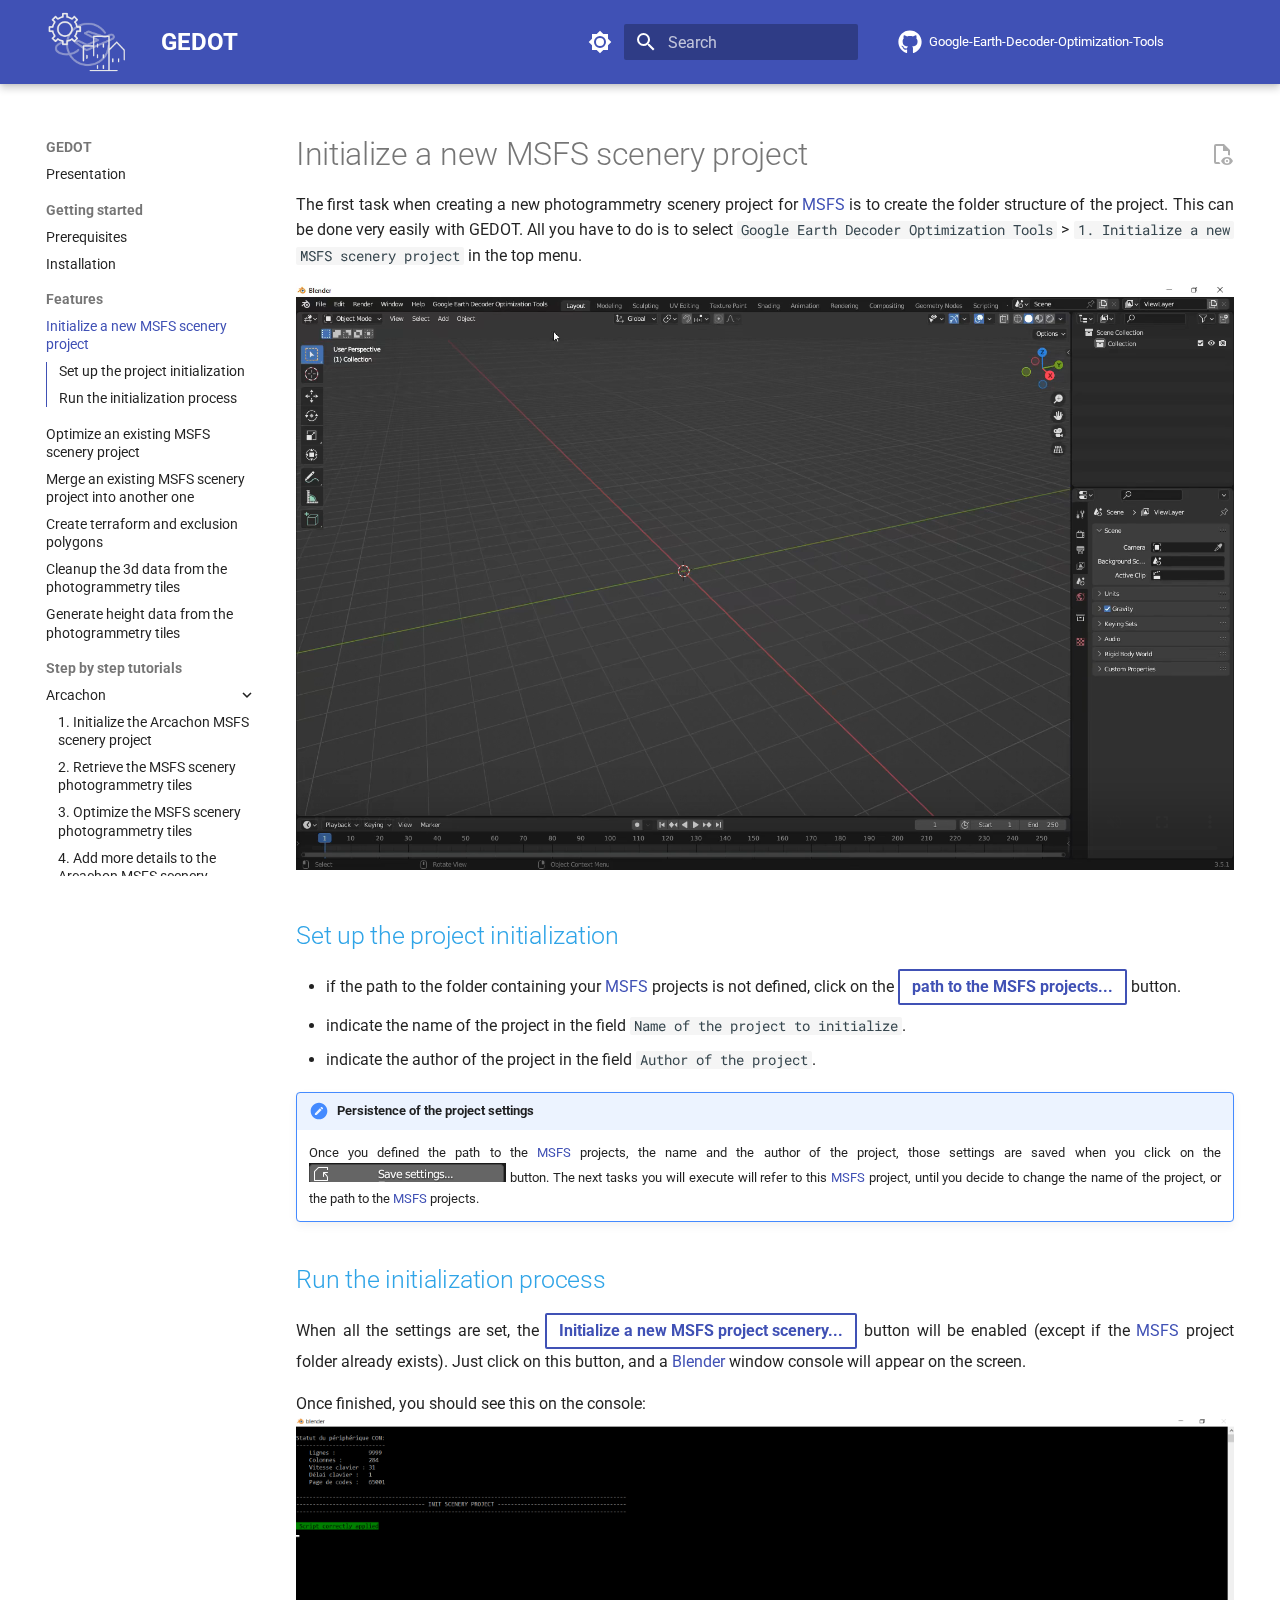
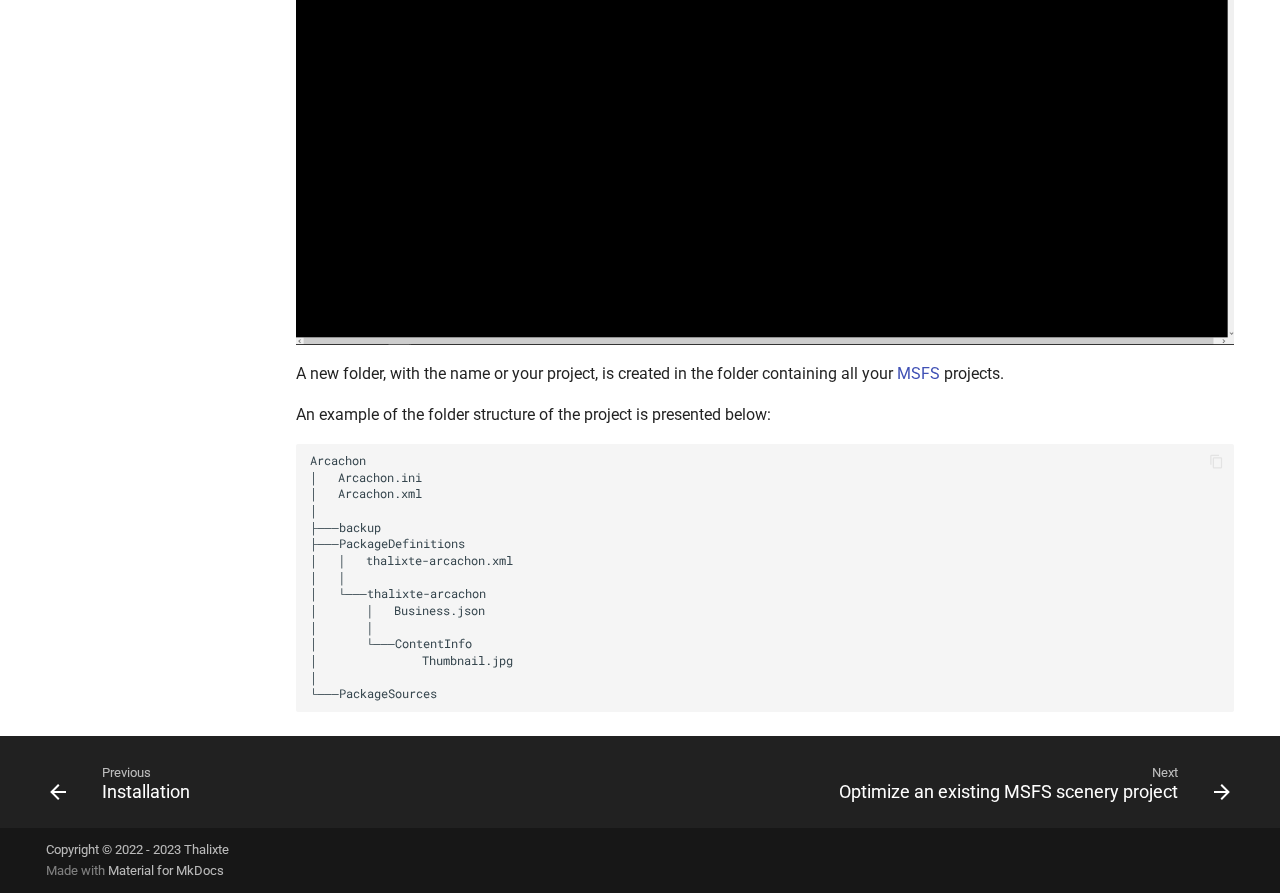
<file: features/initialize_scenery/index.html>
<!doctype html>
<html lang="en" class="no-js">
  <head>
    
      <meta charset="utf-8">
      <meta name="viewport" content="width=device-width,initial-scale=1">
      
      
      
      
        <link rel="prev" href="../../installation/installation/">
      
      
        <link rel="next" href="../optimize_scenery/">
      
      
      <link rel="icon" href="../../assets/favicon.png">
      <meta name="generator" content="mkdocs-1.6.0, mkdocs-material-9.5.25">
    
    
      
        <title>Initialize a new MSFS scenery project - GEDOT</title>
      
    
    
      <link rel="stylesheet" href="../../assets/stylesheets/main.6543a935.min.css">
      
        
        <link rel="stylesheet" href="../../assets/stylesheets/palette.06af60db.min.css">
      
      


    
    
      
    
    
      
        
        
        <link rel="preconnect" href="https://fonts.gstatic.com" crossorigin>
        <link rel="stylesheet" href="https://fonts.googleapis.com/css?family=Roboto:300,300i,400,400i,700,700i%7CRoboto+Mono:400,400i,700,700i&display=fallback">
        <style>:root{--md-text-font:"Roboto";--md-code-font:"Roboto Mono"}</style>
      
    
    
      <link rel="stylesheet" href="../../stylesheets/bootstrap.min.css">
    
      <link rel="stylesheet" href="../../stylesheets/extra.css">
    
    <script>__md_scope=new URL("../..",location),__md_hash=e=>[...e].reduce((e,_)=>(e<<5)-e+_.charCodeAt(0),0),__md_get=(e,_=localStorage,t=__md_scope)=>JSON.parse(_.getItem(t.pathname+"."+e)),__md_set=(e,_,t=localStorage,a=__md_scope)=>{try{t.setItem(a.pathname+"."+e,JSON.stringify(_))}catch(e){}}</script>
    
      

    
    
    
   <link href="../../assets/stylesheets/glightbox.min.css" rel="stylesheet"/><style>
    html.glightbox-open { overflow: initial; height: 100%; }
    .gslide-title { margin-top: 0px; user-select: text; }
    .gslide-desc { color: #666; user-select: text; }
    .gslide-image img { background: white; }
    .gscrollbar-fixer { padding-right: 15px; }
    .gdesc-inner { font-size: 0.75rem; }
    body[data-md-color-scheme="slate"] .gdesc-inner { background: var(--md-default-bg-color);}
    body[data-md-color-scheme="slate"] .gslide-title { color: var(--md-default-fg-color);}
    body[data-md-color-scheme="slate"] .gslide-desc { color: var(--md-default-fg-color);}</style> <script src="../../assets/javascripts/glightbox.min.js"></script></head>
  
  
    
    
      
    
    
    
    
    <body dir="ltr" data-md-color-scheme="default" data-md-color-primary="indigo" data-md-color-accent="indigo">
  
    
    <input class="md-toggle" data-md-toggle="drawer" type="checkbox" id="__drawer" autocomplete="off">
    <input class="md-toggle" data-md-toggle="search" type="checkbox" id="__search" autocomplete="off">
    <label class="md-overlay" for="__drawer"></label>
    <div data-md-component="skip">
      
        
        <a href="#initialize-a-new-msfs-scenery-project" class="md-skip">
          Skip to content
        </a>
      
    </div>
    <div data-md-component="announce">
      
    </div>
    
    
      

  

<header class="md-header md-header--shadow" data-md-component="header">
  <nav class="md-header__inner md-grid" aria-label="Header">
    <a href="../.." title="GEDOT" class="md-header__button md-logo" aria-label="GEDOT" data-md-component="logo">
      
  <img src="../../assets/images/logo.png" alt="logo">

    </a>
    <label class="md-header__button md-icon" for="__drawer">
      
      <svg xmlns="http://www.w3.org/2000/svg" viewBox="0 0 24 24"><path d="M3 6h18v2H3V6m0 5h18v2H3v-2m0 5h18v2H3v-2Z"/></svg>
    </label>
    <div class="md-header__title" data-md-component="header-title">
      <div class="md-header__ellipsis">
        <div class="md-header__topic">
          <span class="md-ellipsis">
            GEDOT
          </span>
        </div>
        <div class="md-header__topic" data-md-component="header-topic">
          <span class="md-ellipsis">
            
              Initialize a new MSFS scenery project
            
          </span>
        </div>
      </div>
    </div>
    
      
        <form class="md-header__option" data-md-component="palette">
  
    
    
    
    <input class="md-option" data-md-color-media="" data-md-color-scheme="default" data-md-color-primary="indigo" data-md-color-accent="indigo"  aria-label="Switch to dark mode"  type="radio" name="__palette" id="__palette_0">
    
      <label class="md-header__button md-icon" title="Switch to dark mode" for="__palette_1" hidden>
        <svg xmlns="http://www.w3.org/2000/svg" viewBox="0 0 24 24"><path d="M12 8a4 4 0 0 0-4 4 4 4 0 0 0 4 4 4 4 0 0 0 4-4 4 4 0 0 0-4-4m0 10a6 6 0 0 1-6-6 6 6 0 0 1 6-6 6 6 0 0 1 6 6 6 6 0 0 1-6 6m8-9.31V4h-4.69L12 .69 8.69 4H4v4.69L.69 12 4 15.31V20h4.69L12 23.31 15.31 20H20v-4.69L23.31 12 20 8.69Z"/></svg>
      </label>
    
  
    
    
    
    <input class="md-option" data-md-color-media="" data-md-color-scheme="slate" data-md-color-primary="blue-grey" data-md-color-accent="indigo"  aria-label="Switch to light mode"  type="radio" name="__palette" id="__palette_1">
    
      <label class="md-header__button md-icon" title="Switch to light mode" for="__palette_0" hidden>
        <svg xmlns="http://www.w3.org/2000/svg" viewBox="0 0 24 24"><path d="M12 18c-.89 0-1.74-.2-2.5-.55C11.56 16.5 13 14.42 13 12c0-2.42-1.44-4.5-3.5-5.45C10.26 6.2 11.11 6 12 6a6 6 0 0 1 6 6 6 6 0 0 1-6 6m8-9.31V4h-4.69L12 .69 8.69 4H4v4.69L.69 12 4 15.31V20h4.69L12 23.31 15.31 20H20v-4.69L23.31 12 20 8.69Z"/></svg>
      </label>
    
  
</form>
      
    
    
      <script>var media,input,key,value,palette=__md_get("__palette");if(palette&&palette.color){"(prefers-color-scheme)"===palette.color.media&&(media=matchMedia("(prefers-color-scheme: light)"),input=document.querySelector(media.matches?"[data-md-color-media='(prefers-color-scheme: light)']":"[data-md-color-media='(prefers-color-scheme: dark)']"),palette.color.media=input.getAttribute("data-md-color-media"),palette.color.scheme=input.getAttribute("data-md-color-scheme"),palette.color.primary=input.getAttribute("data-md-color-primary"),palette.color.accent=input.getAttribute("data-md-color-accent"));for([key,value]of Object.entries(palette.color))document.body.setAttribute("data-md-color-"+key,value)}</script>
    
    
    
      <label class="md-header__button md-icon" for="__search">
        
        <svg xmlns="http://www.w3.org/2000/svg" viewBox="0 0 24 24"><path d="M9.5 3A6.5 6.5 0 0 1 16 9.5c0 1.61-.59 3.09-1.56 4.23l.27.27h.79l5 5-1.5 1.5-5-5v-.79l-.27-.27A6.516 6.516 0 0 1 9.5 16 6.5 6.5 0 0 1 3 9.5 6.5 6.5 0 0 1 9.5 3m0 2C7 5 5 7 5 9.5S7 14 9.5 14 14 12 14 9.5 12 5 9.5 5Z"/></svg>
      </label>
      <div class="md-search" data-md-component="search" role="dialog">
  <label class="md-search__overlay" for="__search"></label>
  <div class="md-search__inner" role="search">
    <form class="md-search__form" name="search">
      <input type="text" class="md-search__input" name="query" aria-label="Search" placeholder="Search" autocapitalize="off" autocorrect="off" autocomplete="off" spellcheck="false" data-md-component="search-query" required>
      <label class="md-search__icon md-icon" for="__search">
        
        <svg xmlns="http://www.w3.org/2000/svg" viewBox="0 0 24 24"><path d="M9.5 3A6.5 6.5 0 0 1 16 9.5c0 1.61-.59 3.09-1.56 4.23l.27.27h.79l5 5-1.5 1.5-5-5v-.79l-.27-.27A6.516 6.516 0 0 1 9.5 16 6.5 6.5 0 0 1 3 9.5 6.5 6.5 0 0 1 9.5 3m0 2C7 5 5 7 5 9.5S7 14 9.5 14 14 12 14 9.5 12 5 9.5 5Z"/></svg>
        
        <svg xmlns="http://www.w3.org/2000/svg" viewBox="0 0 24 24"><path d="M20 11v2H8l5.5 5.5-1.42 1.42L4.16 12l7.92-7.92L13.5 5.5 8 11h12Z"/></svg>
      </label>
      <nav class="md-search__options" aria-label="Search">
        
          <a href="javascript:void(0)" class="md-search__icon md-icon" title="Share" aria-label="Share" data-clipboard data-clipboard-text="" data-md-component="search-share" tabindex="-1">
            
            <svg xmlns="http://www.w3.org/2000/svg" viewBox="0 0 24 24"><path d="M18 16.08c-.76 0-1.44.3-1.96.77L8.91 12.7c.05-.23.09-.46.09-.7 0-.24-.04-.47-.09-.7l7.05-4.11c.54.5 1.25.81 2.04.81a3 3 0 0 0 3-3 3 3 0 0 0-3-3 3 3 0 0 0-3 3c0 .24.04.47.09.7L8.04 9.81C7.5 9.31 6.79 9 6 9a3 3 0 0 0-3 3 3 3 0 0 0 3 3c.79 0 1.5-.31 2.04-.81l7.12 4.15c-.05.21-.08.43-.08.66 0 1.61 1.31 2.91 2.92 2.91 1.61 0 2.92-1.3 2.92-2.91A2.92 2.92 0 0 0 18 16.08Z"/></svg>
          </a>
        
        <button type="reset" class="md-search__icon md-icon" title="Clear" aria-label="Clear" tabindex="-1">
          
          <svg xmlns="http://www.w3.org/2000/svg" viewBox="0 0 24 24"><path d="M19 6.41 17.59 5 12 10.59 6.41 5 5 6.41 10.59 12 5 17.59 6.41 19 12 13.41 17.59 19 19 17.59 13.41 12 19 6.41Z"/></svg>
        </button>
      </nav>
      
        <div class="md-search__suggest" data-md-component="search-suggest"></div>
      
    </form>
    <div class="md-search__output">
      <div class="md-search__scrollwrap" data-md-scrollfix>
        <div class="md-search-result" data-md-component="search-result">
          <div class="md-search-result__meta">
            Initializing search
          </div>
          <ol class="md-search-result__list" role="presentation"></ol>
        </div>
      </div>
    </div>
  </div>
</div>
    
    
      <div class="md-header__source">
        <a href="https://github.com/Thalixte/Google-Earth-Decoder-Optimization-Tools" title="Go to repository" class="md-source" data-md-component="source">
  <div class="md-source__icon md-icon">
    
    <svg xmlns="http://www.w3.org/2000/svg" viewBox="0 0 496 512"><!--! Font Awesome Free 6.5.2 by @fontawesome - https://fontawesome.com License - https://fontawesome.com/license/free (Icons: CC BY 4.0, Fonts: SIL OFL 1.1, Code: MIT License) Copyright 2024 Fonticons, Inc.--><path d="M165.9 397.4c0 2-2.3 3.6-5.2 3.6-3.3.3-5.6-1.3-5.6-3.6 0-2 2.3-3.6 5.2-3.6 3-.3 5.6 1.3 5.6 3.6zm-31.1-4.5c-.7 2 1.3 4.3 4.3 4.9 2.6 1 5.6 0 6.2-2s-1.3-4.3-4.3-5.2c-2.6-.7-5.5.3-6.2 2.3zm44.2-1.7c-2.9.7-4.9 2.6-4.6 4.9.3 2 2.9 3.3 5.9 2.6 2.9-.7 4.9-2.6 4.6-4.6-.3-1.9-3-3.2-5.9-2.9zM244.8 8C106.1 8 0 113.3 0 252c0 110.9 69.8 205.8 169.5 239.2 12.8 2.3 17.3-5.6 17.3-12.1 0-6.2-.3-40.4-.3-61.4 0 0-70 15-84.7-29.8 0 0-11.4-29.1-27.8-36.6 0 0-22.9-15.7 1.6-15.4 0 0 24.9 2 38.6 25.8 21.9 38.6 58.6 27.5 72.9 20.9 2.3-16 8.8-27.1 16-33.7-55.9-6.2-112.3-14.3-112.3-110.5 0-27.5 7.6-41.3 23.6-58.9-2.6-6.5-11.1-33.3 2.6-67.9 20.9-6.5 69 27 69 27 20-5.6 41.5-8.5 62.8-8.5s42.8 2.9 62.8 8.5c0 0 48.1-33.6 69-27 13.7 34.7 5.2 61.4 2.6 67.9 16 17.7 25.8 31.5 25.8 58.9 0 96.5-58.9 104.2-114.8 110.5 9.2 7.9 17 22.9 17 46.4 0 33.7-.3 75.4-.3 83.6 0 6.5 4.6 14.4 17.3 12.1C428.2 457.8 496 362.9 496 252 496 113.3 383.5 8 244.8 8zM97.2 352.9c-1.3 1-1 3.3.7 5.2 1.6 1.6 3.9 2.3 5.2 1 1.3-1 1-3.3-.7-5.2-1.6-1.6-3.9-2.3-5.2-1zm-10.8-8.1c-.7 1.3.3 2.9 2.3 3.9 1.6 1 3.6.7 4.3-.7.7-1.3-.3-2.9-2.3-3.9-2-.6-3.6-.3-4.3.7zm32.4 35.6c-1.6 1.3-1 4.3 1.3 6.2 2.3 2.3 5.2 2.6 6.5 1 1.3-1.3.7-4.3-1.3-6.2-2.2-2.3-5.2-2.6-6.5-1zm-11.4-14.7c-1.6 1-1.6 3.6 0 5.9 1.6 2.3 4.3 3.3 5.6 2.3 1.6-1.3 1.6-3.9 0-6.2-1.4-2.3-4-3.3-5.6-2z"/></svg>
  </div>
  <div class="md-source__repository">
    Google-Earth-Decoder-Optimization-Tools
  </div>
</a>
      </div>
    
  </nav>
  
</header>
    
    <div class="md-container" data-md-component="container">
      
      
        
          
        
      
      <main class="md-main" data-md-component="main">
        <div class="md-main__inner md-grid">
          
            
              
              <div class="md-sidebar md-sidebar--primary" data-md-component="sidebar" data-md-type="navigation" >
                <div class="md-sidebar__scrollwrap">
                  <div class="md-sidebar__inner">
                    



  

<nav class="md-nav md-nav--primary md-nav--integrated" aria-label="Navigation" data-md-level="0">
  <label class="md-nav__title" for="__drawer">
    <a href="../.." title="GEDOT" class="md-nav__button md-logo" aria-label="GEDOT" data-md-component="logo">
      
  <img src="../../assets/images/logo.png" alt="logo">

    </a>
    GEDOT
  </label>
  
    <div class="md-nav__source">
      <a href="https://github.com/Thalixte/Google-Earth-Decoder-Optimization-Tools" title="Go to repository" class="md-source" data-md-component="source">
  <div class="md-source__icon md-icon">
    
    <svg xmlns="http://www.w3.org/2000/svg" viewBox="0 0 496 512"><!--! Font Awesome Free 6.5.2 by @fontawesome - https://fontawesome.com License - https://fontawesome.com/license/free (Icons: CC BY 4.0, Fonts: SIL OFL 1.1, Code: MIT License) Copyright 2024 Fonticons, Inc.--><path d="M165.9 397.4c0 2-2.3 3.6-5.2 3.6-3.3.3-5.6-1.3-5.6-3.6 0-2 2.3-3.6 5.2-3.6 3-.3 5.6 1.3 5.6 3.6zm-31.1-4.5c-.7 2 1.3 4.3 4.3 4.9 2.6 1 5.6 0 6.2-2s-1.3-4.3-4.3-5.2c-2.6-.7-5.5.3-6.2 2.3zm44.2-1.7c-2.9.7-4.9 2.6-4.6 4.9.3 2 2.9 3.3 5.9 2.6 2.9-.7 4.9-2.6 4.6-4.6-.3-1.9-3-3.2-5.9-2.9zM244.8 8C106.1 8 0 113.3 0 252c0 110.9 69.8 205.8 169.5 239.2 12.8 2.3 17.3-5.6 17.3-12.1 0-6.2-.3-40.4-.3-61.4 0 0-70 15-84.7-29.8 0 0-11.4-29.1-27.8-36.6 0 0-22.9-15.7 1.6-15.4 0 0 24.9 2 38.6 25.8 21.9 38.6 58.6 27.5 72.9 20.9 2.3-16 8.8-27.1 16-33.7-55.9-6.2-112.3-14.3-112.3-110.5 0-27.5 7.6-41.3 23.6-58.9-2.6-6.5-11.1-33.3 2.6-67.9 20.9-6.5 69 27 69 27 20-5.6 41.5-8.5 62.8-8.5s42.8 2.9 62.8 8.5c0 0 48.1-33.6 69-27 13.7 34.7 5.2 61.4 2.6 67.9 16 17.7 25.8 31.5 25.8 58.9 0 96.5-58.9 104.2-114.8 110.5 9.2 7.9 17 22.9 17 46.4 0 33.7-.3 75.4-.3 83.6 0 6.5 4.6 14.4 17.3 12.1C428.2 457.8 496 362.9 496 252 496 113.3 383.5 8 244.8 8zM97.2 352.9c-1.3 1-1 3.3.7 5.2 1.6 1.6 3.9 2.3 5.2 1 1.3-1 1-3.3-.7-5.2-1.6-1.6-3.9-2.3-5.2-1zm-10.8-8.1c-.7 1.3.3 2.9 2.3 3.9 1.6 1 3.6.7 4.3-.7.7-1.3-.3-2.9-2.3-3.9-2-.6-3.6-.3-4.3.7zm32.4 35.6c-1.6 1.3-1 4.3 1.3 6.2 2.3 2.3 5.2 2.6 6.5 1 1.3-1.3.7-4.3-1.3-6.2-2.2-2.3-5.2-2.6-6.5-1zm-11.4-14.7c-1.6 1-1.6 3.6 0 5.9 1.6 2.3 4.3 3.3 5.6 2.3 1.6-1.3 1.6-3.9 0-6.2-1.4-2.3-4-3.3-5.6-2z"/></svg>
  </div>
  <div class="md-source__repository">
    Google-Earth-Decoder-Optimization-Tools
  </div>
</a>
    </div>
  
  <ul class="md-nav__list" data-md-scrollfix>
    
      
      
  
  
  
  
    <li class="md-nav__item">
      <a href="../.." class="md-nav__link">
        
  
  <span class="md-ellipsis">
    Presentation
  </span>
  

      </a>
    </li>
  

    
      
      
  
  
  
  
    
    
      
        
      
        
      
    
    
      
        
        
      
    
    
    <li class="md-nav__item md-nav__item--section md-nav__item--nested">
      
        
        
          
        
        <input class="md-nav__toggle md-toggle md-toggle--indeterminate" type="checkbox" id="__nav_2" >
        
          
          <label class="md-nav__link" for="__nav_2" id="__nav_2_label" tabindex="">
            
  
  <span class="md-ellipsis">
    Getting started
  </span>
  

            <span class="md-nav__icon md-icon"></span>
          </label>
        
        <nav class="md-nav" data-md-level="1" aria-labelledby="__nav_2_label" aria-expanded="false">
          <label class="md-nav__title" for="__nav_2">
            <span class="md-nav__icon md-icon"></span>
            Getting started
          </label>
          <ul class="md-nav__list" data-md-scrollfix>
            
              
                
  
  
  
  
    <li class="md-nav__item">
      <a href="../../installation/prerequisites/" class="md-nav__link">
        
  
  <span class="md-ellipsis">
    Prerequisites
  </span>
  

      </a>
    </li>
  

              
            
              
                
  
  
  
  
    <li class="md-nav__item">
      <a href="../../installation/installation/" class="md-nav__link">
        
  
  <span class="md-ellipsis">
    Installation
  </span>
  

      </a>
    </li>
  

              
            
          </ul>
        </nav>
      
    </li>
  

    
      
      
  
  
    
  
  
  
    
    
      
        
      
        
      
        
      
        
      
        
      
        
      
    
    
      
        
        
      
    
    
    <li class="md-nav__item md-nav__item--active md-nav__item--section md-nav__item--nested">
      
        
        
        <input class="md-nav__toggle md-toggle " type="checkbox" id="__nav_3" checked>
        
          
          <label class="md-nav__link" for="__nav_3" id="__nav_3_label" tabindex="">
            
  
  <span class="md-ellipsis">
    Features
  </span>
  

            <span class="md-nav__icon md-icon"></span>
          </label>
        
        <nav class="md-nav" data-md-level="1" aria-labelledby="__nav_3_label" aria-expanded="true">
          <label class="md-nav__title" for="__nav_3">
            <span class="md-nav__icon md-icon"></span>
            Features
          </label>
          <ul class="md-nav__list" data-md-scrollfix>
            
              
                
  
  
    
  
  
  
    <li class="md-nav__item md-nav__item--active">
      
      <input class="md-nav__toggle md-toggle" type="checkbox" id="__toc">
      
      
        
      
      
        <label class="md-nav__link md-nav__link--active" for="__toc">
          
  
  <span class="md-ellipsis">
    Initialize a new MSFS scenery project
  </span>
  

          <span class="md-nav__icon md-icon"></span>
        </label>
      
      <a href="./" class="md-nav__link md-nav__link--active">
        
  
  <span class="md-ellipsis">
    Initialize a new MSFS scenery project
  </span>
  

      </a>
      
        

<nav class="md-nav md-nav--secondary" aria-label="Table of contents">
  
  
  
    
  
  
    <label class="md-nav__title" for="__toc">
      <span class="md-nav__icon md-icon"></span>
      Table of contents
    </label>
    <ul class="md-nav__list" data-md-component="toc" data-md-scrollfix>
      
        <li class="md-nav__item">
  <a href="#set-up-the-project-initialization" class="md-nav__link">
    <span class="md-ellipsis">
      Set up the project initialization
    </span>
  </a>
  
</li>
      
        <li class="md-nav__item">
  <a href="#run-the-initialization-process" class="md-nav__link">
    <span class="md-ellipsis">
      Run the initialization process
    </span>
  </a>
  
</li>
      
    </ul>
  
</nav>
      
    </li>
  

              
            
              
                
  
  
  
  
    <li class="md-nav__item">
      <a href="../optimize_scenery/" class="md-nav__link">
        
  
  <span class="md-ellipsis">
    Optimize an existing MSFS scenery project
  </span>
  

      </a>
    </li>
  

              
            
              
                
  
  
  
  
    <li class="md-nav__item">
      <a href="../merge_sceneries/" class="md-nav__link">
        
  
  <span class="md-ellipsis">
    Merge an existing MSFS scenery project into another one
  </span>
  

      </a>
    </li>
  

              
            
              
                
  
  
  
  
    <li class="md-nav__item">
      <a href="../create_terraform_and_exclusion_polygons/" class="md-nav__link">
        
  
  <span class="md-ellipsis">
    Create terraform and exclusion polygons
  </span>
  

      </a>
    </li>
  

              
            
              
                
  
  
  
  
    <li class="md-nav__item">
      <a href="../cleanup_3d_data_from_the_photogrammetry_tiles/" class="md-nav__link">
        
  
  <span class="md-ellipsis">
    Cleanup the 3d data from the photogrammetry tiles
  </span>
  

      </a>
    </li>
  

              
            
              
                
  
  
  
  
    <li class="md-nav__item">
      <a href="../generate_height_data_from_the_photogrammetry_tiles/" class="md-nav__link">
        
  
  <span class="md-ellipsis">
    Generate height data from the photogrammetry tiles
  </span>
  

      </a>
    </li>
  

              
            
          </ul>
        </nav>
      
    </li>
  

    
      
      
  
  
  
  
    
    
      
        
      
    
    
      
        
        
      
    
    
    <li class="md-nav__item md-nav__item--section md-nav__item--nested">
      
        
        
          
        
        <input class="md-nav__toggle md-toggle md-toggle--indeterminate" type="checkbox" id="__nav_4" >
        
          
          <label class="md-nav__link" for="__nav_4" id="__nav_4_label" tabindex="">
            
  
  <span class="md-ellipsis">
    Step by step tutorials
  </span>
  

            <span class="md-nav__icon md-icon"></span>
          </label>
        
        <nav class="md-nav" data-md-level="1" aria-labelledby="__nav_4_label" aria-expanded="false">
          <label class="md-nav__title" for="__nav_4">
            <span class="md-nav__icon md-icon"></span>
            Step by step tutorials
          </label>
          <ul class="md-nav__list" data-md-scrollfix>
            
              
                
  
  
  
  
    
    
      
        
      
        
      
        
      
        
      
        
      
    
    
      
    
    
    <li class="md-nav__item md-nav__item--nested">
      
        
        
          
        
        <input class="md-nav__toggle md-toggle md-toggle--indeterminate" type="checkbox" id="__nav_4_1" >
        
          
          <label class="md-nav__link" for="__nav_4_1" id="__nav_4_1_label" tabindex="0">
            
  
  <span class="md-ellipsis">
    Arcachon
  </span>
  

            <span class="md-nav__icon md-icon"></span>
          </label>
        
        <nav class="md-nav" data-md-level="2" aria-labelledby="__nav_4_1_label" aria-expanded="false">
          <label class="md-nav__title" for="__nav_4_1">
            <span class="md-nav__icon md-icon"></span>
            Arcachon
          </label>
          <ul class="md-nav__list" data-md-scrollfix>
            
              
                
  
  
  
  
    <li class="md-nav__item">
      <a href="../../tutorials/Arcachon/initialize_scenery/" class="md-nav__link">
        
  
  <span class="md-ellipsis">
    1. Initialize the Arcachon MSFS scenery project
  </span>
  

      </a>
    </li>
  

              
            
              
                
  
  
  
  
    <li class="md-nav__item">
      <a href="../../tutorials/Arcachon/retrieve_tiles/" class="md-nav__link">
        
  
  <span class="md-ellipsis">
    2. Retrieve the MSFS scenery photogrammetry tiles
  </span>
  

      </a>
    </li>
  

              
            
              
                
  
  
  
  
    <li class="md-nav__item">
      <a href="../../tutorials/Arcachon/optimize_scenery/" class="md-nav__link">
        
  
  <span class="md-ellipsis">
    3. Optimize the MSFS scenery photogrammetry tiles
  </span>
  

      </a>
    </li>
  

              
            
              
                
  
  
  
  
    <li class="md-nav__item">
      <a href="../../tutorials/Arcachon/add_more_details_to_the_scenery/" class="md-nav__link">
        
  
  <span class="md-ellipsis">
    4. Add more details to the Arcachon MSFS scenery
  </span>
  

      </a>
    </li>
  

              
            
              
                
  
  
  
  
    <li class="md-nav__item">
      <a href="../../tutorials/Arcachon/create_terraform_and_exclusion_polygons/" class="md-nav__link">
        
  
  <span class="md-ellipsis">
    5. Create terraform and exclusion polygons
  </span>
  

      </a>
    </li>
  

              
            
          </ul>
        </nav>
      
    </li>
  

              
            
          </ul>
        </nav>
      
    </li>
  

    
  </ul>
</nav>
                  </div>
                </div>
              </div>
            
            
          
          
            <div class="md-content" data-md-component="content">
              <article class="md-content__inner md-typeset">
                
                  

  
  
    
      
    
    <a href="https://github.com/Thalixte/Google-Earth-Decoder-Optimization-Tools/raw/main/docs/features/initialize_scenery.md" title="View source of this page" class="md-content__button md-icon">
      
      <svg xmlns="http://www.w3.org/2000/svg" viewBox="0 0 24 24"><path d="M17 18c.56 0 1 .44 1 1s-.44 1-1 1-1-.44-1-1 .44-1 1-1m0-3c-2.73 0-5.06 1.66-6 4 .94 2.34 3.27 4 6 4s5.06-1.66 6-4c-.94-2.34-3.27-4-6-4m0 6.5a2.5 2.5 0 0 1-2.5-2.5 2.5 2.5 0 0 1 2.5-2.5 2.5 2.5 0 0 1 2.5 2.5 2.5 2.5 0 0 1-2.5 2.5M9.27 20H6V4h7v5h5v4.07c.7.08 1.36.25 2 .49V8l-6-6H6a2 2 0 0 0-2 2v16a2 2 0 0 0 2 2h4.5a8.15 8.15 0 0 1-1.23-2Z"/></svg>
    </a>
  


<div><h1 id="initialize-a-new-msfs-scenery-project">Initialize a new MSFS scenery project<a class="headerlink" href="#initialize-a-new-msfs-scenery-project" title="Permanent link">¶</a></h1>
<p>The first task when creating a new photogrammetry scenery project for <a href="https://www.flightsimulator.com/">MSFS</a> is to create the folder structure of the project.
This can be done very easily with GEDOT.
All you have to do is to select <code>Google Earth Decoder Optimization Tools</code> &gt; <code>1. Initialize a new MSFS scenery project</code> in the top menu.</p>
<p><div class="video-container"><video style="width:100%" muted controls autoplay alt="type:video" class="md-video"><source src="../../assets/videos/arcachon/initialize_scenery.mp4" type="video/mp4"></source></video></div></p>
<h2 id="set-up-the-project-initialization">Set up the project initialization<a class="headerlink" href="#set-up-the-project-initialization" title="Permanent link">¶</a></h2>
<ul>
<li>if the path to the folder containing your <a href="https://www.flightsimulator.com/">MSFS</a> projects is not defined, click on the <a class="md-button gedot" href="javascript:void(0)">path to the MSFS projects...</a> button.</li>
<li>indicate the name of the project in the field <code>Name of the project to initialize</code>.</li>
<li>indicate the author of the project in the field <code>Author of the project</code>.</li>
</ul>
<div class="admonition note annotate">
<p class="admonition-title">Persistence of the project settings</p>
<p>Once you defined the path to the <a href="https://www.flightsimulator.com/">MSFS</a> projects, the name and the author of the project, those settings are saved when you click on the <a class="glightbox" href="../../assets/images/save_settings_button.png" data-type="image" data-width="auto" data-height="auto" data-desc-position="bottom"><img alt="save_settings_button.png" src="../../assets/images/save_settings_button.png"></a> button. 
The next tasks you will execute will refer to this <a href="https://www.flightsimulator.com/">MSFS</a> project, until you decide to change the name of the project, or the path to the <a href="https://www.flightsimulator.com/">MSFS</a> projects.</p>
</div>
<h2 id="run-the-initialization-process">Run the initialization process<a class="headerlink" href="#run-the-initialization-process" title="Permanent link">¶</a></h2>
<p>When all the settings are set, the <a class="md-button gedot" href="javascript:void(0)">Initialize a new MSFS project scenery...</a> button will be enabled (except if the <a href="https://www.flightsimulator.com/">MSFS</a> project folder already exists).
Just click on this button, and a <a href="https://www.blender.org/">Blender</a> window console will appear on the screen.</p>
<p>Once finished, you should see this on the console: <br>
<a class="glightbox" href="../../assets/images/initialize_scenery.png" data-type="image" data-width="auto" data-height="auto" data-desc-position="bottom"><img align="center" alt="Image title" src="../../assets/images/initialize_scenery.png"></a>   </p>
<p>A new folder, with the name or your project, is created in the folder containing all your <a href="https://www.flightsimulator.com/">MSFS</a> projects.    </p>
<p>An example of the folder structure of the project is presented below: <br>
</p><div class="language-text highlight"><pre><span></span><code><span id="__span-0-1"><a id="__codelineno-0-1" name="__codelineno-0-1" href="#__codelineno-0-1"></a>Arcachon
</span><span id="__span-0-2"><a id="__codelineno-0-2" name="__codelineno-0-2" href="#__codelineno-0-2"></a>│   Arcachon.ini
</span><span id="__span-0-3"><a id="__codelineno-0-3" name="__codelineno-0-3" href="#__codelineno-0-3"></a>│   Arcachon.xml
</span><span id="__span-0-4"><a id="__codelineno-0-4" name="__codelineno-0-4" href="#__codelineno-0-4"></a>│
</span><span id="__span-0-5"><a id="__codelineno-0-5" name="__codelineno-0-5" href="#__codelineno-0-5"></a>├───backup
</span><span id="__span-0-6"><a id="__codelineno-0-6" name="__codelineno-0-6" href="#__codelineno-0-6"></a>├───PackageDefinitions
</span><span id="__span-0-7"><a id="__codelineno-0-7" name="__codelineno-0-7" href="#__codelineno-0-7"></a>│   │   thalixte-arcachon.xml
</span><span id="__span-0-8"><a id="__codelineno-0-8" name="__codelineno-0-8" href="#__codelineno-0-8"></a>│   │
</span><span id="__span-0-9"><a id="__codelineno-0-9" name="__codelineno-0-9" href="#__codelineno-0-9"></a>│   └───thalixte-arcachon
</span><span id="__span-0-10"><a id="__codelineno-0-10" name="__codelineno-0-10" href="#__codelineno-0-10"></a>│       │   Business.json
</span><span id="__span-0-11"><a id="__codelineno-0-11" name="__codelineno-0-11" href="#__codelineno-0-11"></a>│       │
</span><span id="__span-0-12"><a id="__codelineno-0-12" name="__codelineno-0-12" href="#__codelineno-0-12"></a>│       └───ContentInfo
</span><span id="__span-0-13"><a id="__codelineno-0-13" name="__codelineno-0-13" href="#__codelineno-0-13"></a>│               Thumbnail.jpg
</span><span id="__span-0-14"><a id="__codelineno-0-14" name="__codelineno-0-14" href="#__codelineno-0-14"></a>│
</span><span id="__span-0-15"><a id="__codelineno-0-15" name="__codelineno-0-15" href="#__codelineno-0-15"></a>└───PackageSources
</span></code></pre></div></div>












                
              </article>
            </div>
          
          
<script>var target=document.getElementById(location.hash.slice(1));target&&target.name&&(target.checked=target.name.startsWith("__tabbed_"))</script>
        </div>
        
          <button type="button" class="md-top md-icon" data-md-component="top" hidden>
  
  <svg xmlns="http://www.w3.org/2000/svg" viewBox="0 0 24 24"><path d="M13 20h-2V8l-5.5 5.5-1.42-1.42L12 4.16l7.92 7.92-1.42 1.42L13 8v12Z"/></svg>
  Back to top
</button>
        
      </main>
      
        <footer class="md-footer">
  
    
      
      <nav class="md-footer__inner md-grid" aria-label="Footer" >
        
          
          <a href="../../installation/installation/" class="md-footer__link md-footer__link--prev" aria-label="Previous: Installation">
            <div class="md-footer__button md-icon">
              
              <svg xmlns="http://www.w3.org/2000/svg" viewBox="0 0 24 24"><path d="M20 11v2H8l5.5 5.5-1.42 1.42L4.16 12l7.92-7.92L13.5 5.5 8 11h12Z"/></svg>
            </div>
            <div class="md-footer__title">
              <span class="md-footer__direction">
                Previous
              </span>
              <div class="md-ellipsis">
                Installation
              </div>
            </div>
          </a>
        
        
          
          <a href="../optimize_scenery/" class="md-footer__link md-footer__link--next" aria-label="Next: Optimize an existing MSFS scenery project">
            <div class="md-footer__title">
              <span class="md-footer__direction">
                Next
              </span>
              <div class="md-ellipsis">
                Optimize an existing MSFS scenery project
              </div>
            </div>
            <div class="md-footer__button md-icon">
              
              <svg xmlns="http://www.w3.org/2000/svg" viewBox="0 0 24 24"><path d="M4 11v2h12l-5.5 5.5 1.42 1.42L19.84 12l-7.92-7.92L10.5 5.5 16 11H4Z"/></svg>
            </div>
          </a>
        
      </nav>
    
  
  <div class="md-footer-meta md-typeset">
    <div class="md-footer-meta__inner md-grid">
      <div class="md-copyright">
  
    <div class="md-copyright__highlight">
      Copyright &copy; 2022 - 2023 Thalixte
    </div>
  
  
    Made with
    <a href="https://squidfunk.github.io/mkdocs-material/" target="_blank" rel="noopener">
      Material for MkDocs
    </a>
  
</div>
      
    </div>
  </div>
</footer>
      
    </div>
    <div class="md-dialog" data-md-component="dialog">
      <div class="md-dialog__inner md-typeset"></div>
    </div>
    
    
    <script id="__config" type="application/json">{"base": "../..", "features": ["announce.dismiss", "content.action.view", "content.code.copy", "content.tooltips", "navigation.expand", "navigation.footer", "navigation.indexes", "navigation.instant", "navigation.sections", "navigation.top", "search.highlight", "search.share", "search.suggest", "toc.follow", "toc.integrate"], "search": "../../assets/javascripts/workers/search.b8dbb3d2.min.js", "translations": {"clipboard.copied": "Copied to clipboard", "clipboard.copy": "Copy to clipboard", "search.result.more.one": "1 more on this page", "search.result.more.other": "# more on this page", "search.result.none": "No matching documents", "search.result.one": "1 matching document", "search.result.other": "# matching documents", "search.result.placeholder": "Type to start searching", "search.result.term.missing": "Missing", "select.version": "Select version"}}</script>
    
    
      <script src="../../assets/javascripts/bundle.081f42fc.min.js"></script>
      
        <script src="../../javascripts/open_in_new_tab.js"></script>
      
        <script src="../../javascripts/jquery.min.js"></script>
      
        <script src="../../javascripts/img-slider.js"></script>
      
    
  <script id="init-glightbox">const lightbox = GLightbox({"touchNavigation": true, "loop": false, "zoomable": true, "draggable": true, "openEffect": "zoom", "closeEffect": "zoom", "slideEffect": "slide"});
document$.subscribe(() => { lightbox.reload() });
</script></body>
</html>
</file>
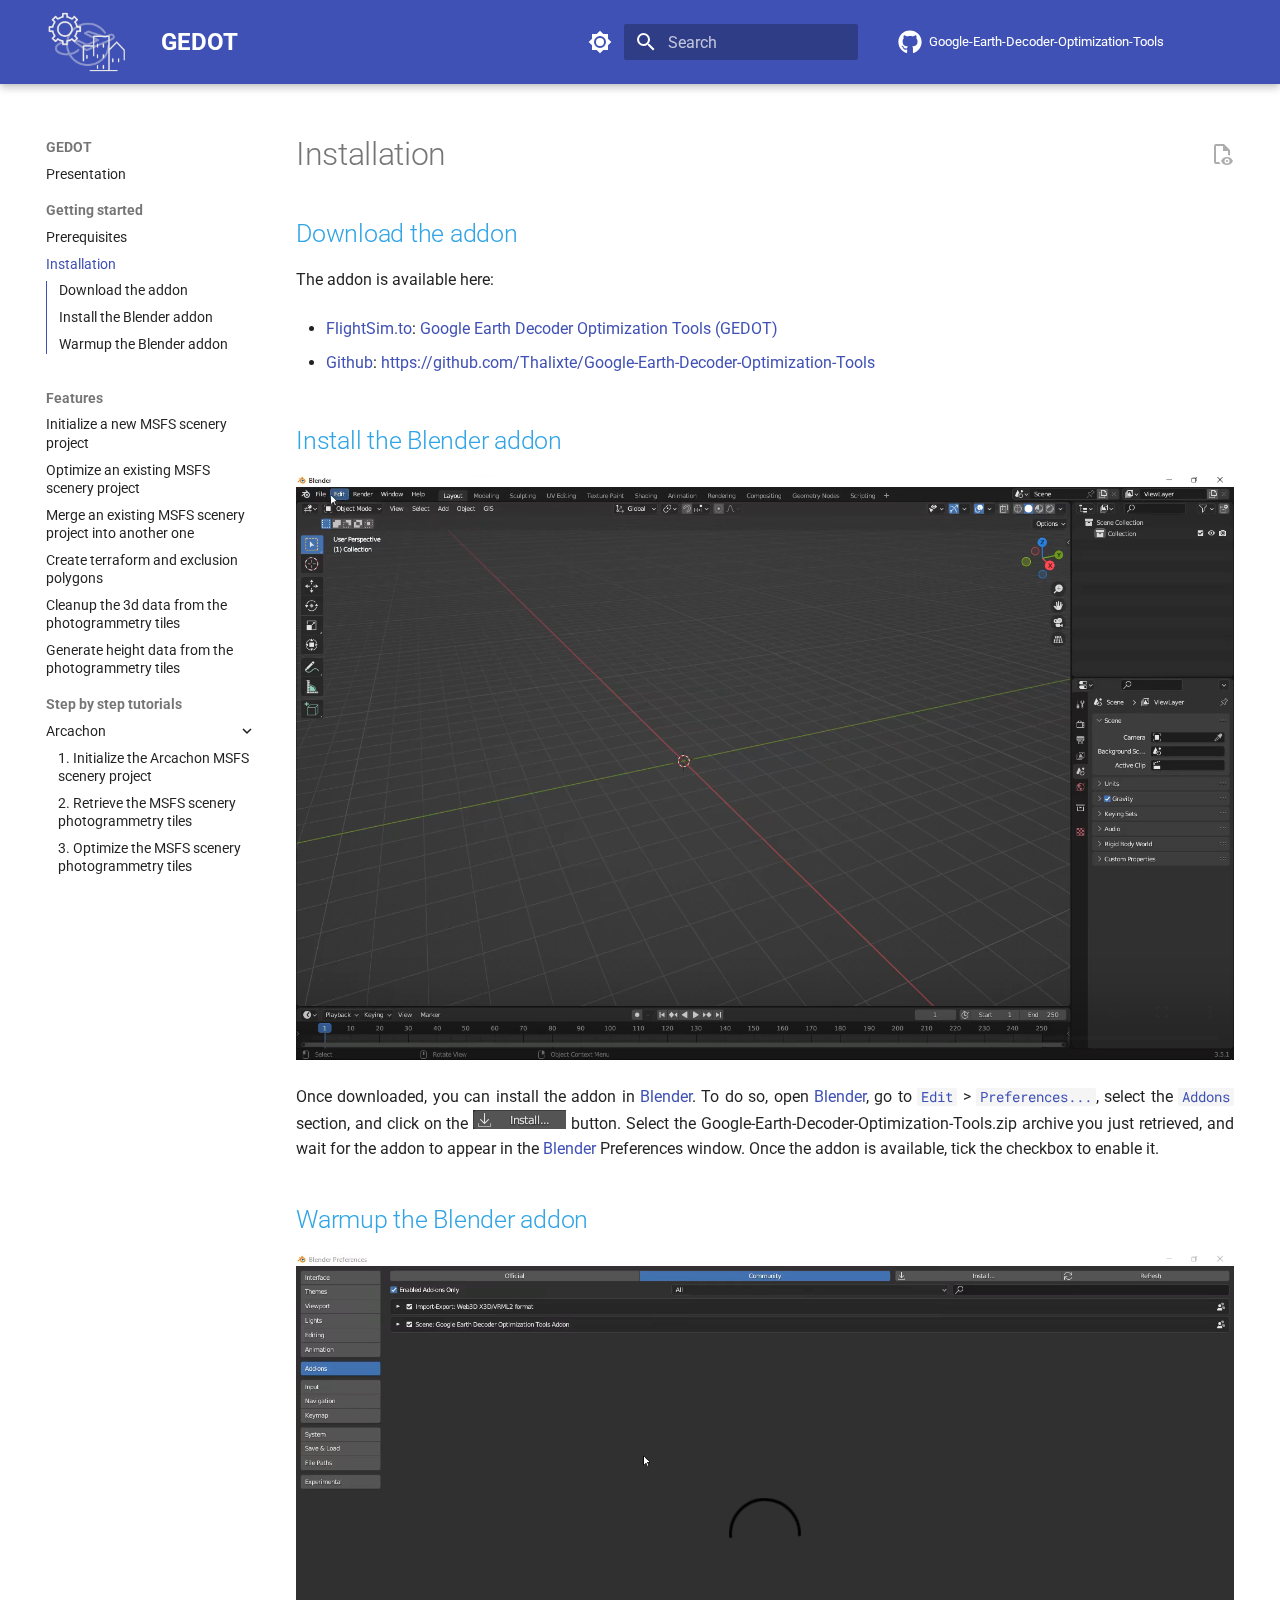
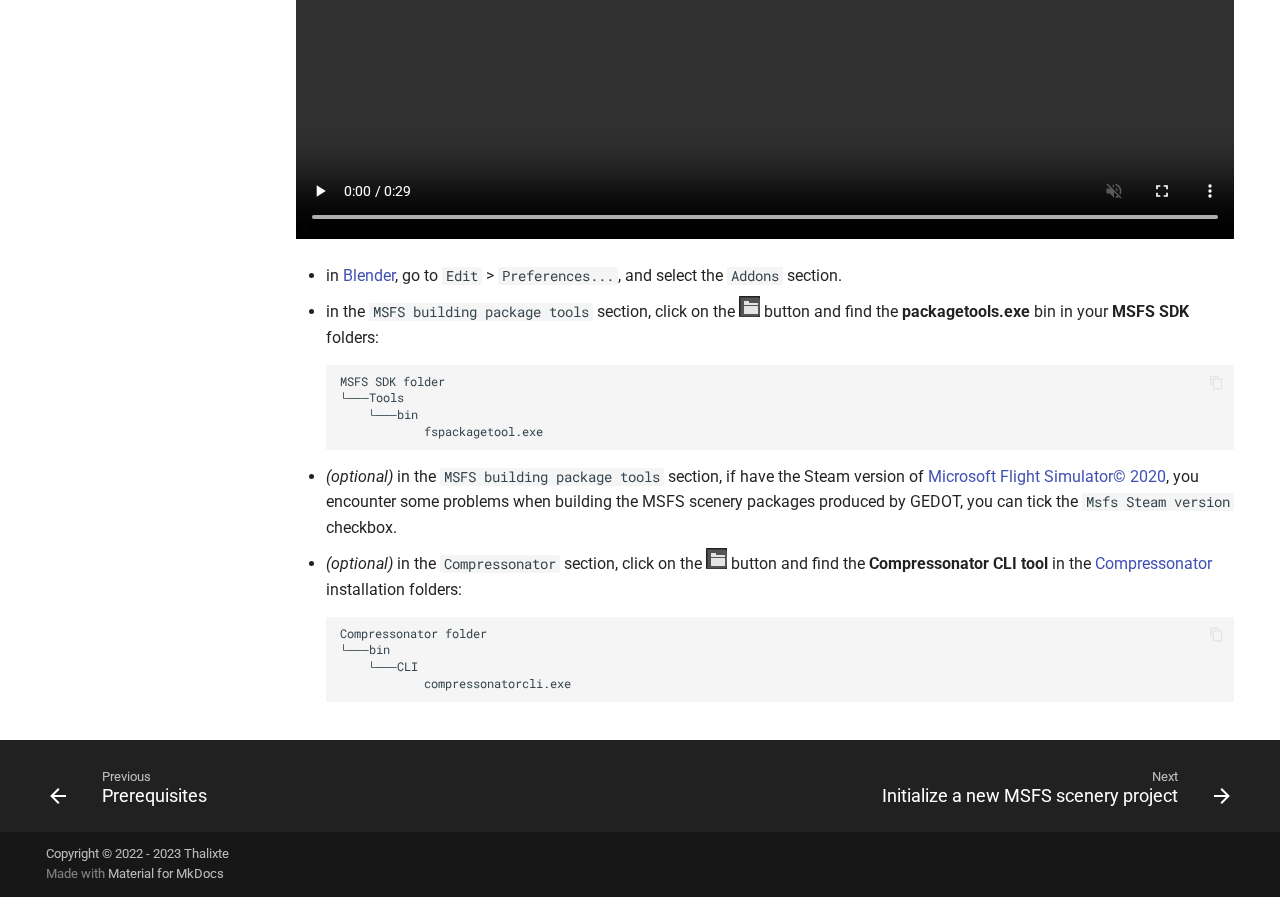
<file: installation/installation/index.html>
<!doctype html>
<html lang="en" class="no-js">
  <head>
    
      <meta charset="utf-8">
      <meta name="viewport" content="width=device-width,initial-scale=1">
      
      
      
      
        <link rel="prev" href="../prerequisites/">
      
      
        <link rel="next" href="../../features/initialize_scenery/">
      
      
      <link rel="icon" href="../../assets/favicon.png">
      <meta name="generator" content="mkdocs-1.6.0, mkdocs-material-9.5.25">
    
    
      
        <title>Installation - GEDOT</title>
      
    
    
      <link rel="stylesheet" href="../../assets/stylesheets/main.6543a935.min.css">
      
        
        <link rel="stylesheet" href="../../assets/stylesheets/palette.06af60db.min.css">
      
      


    
    
      
    
    
      
        
        
        <link rel="preconnect" href="https://fonts.gstatic.com" crossorigin>
        <link rel="stylesheet" href="https://fonts.googleapis.com/css?family=Roboto:300,300i,400,400i,700,700i%7CRoboto+Mono:400,400i,700,700i&display=fallback">
        <style>:root{--md-text-font:"Roboto";--md-code-font:"Roboto Mono"}</style>
      
    
    
      <link rel="stylesheet" href="../../stylesheets/bootstrap.min.css">
    
      <link rel="stylesheet" href="../../stylesheets/extra.css">
    
    <script>__md_scope=new URL("../..",location),__md_hash=e=>[...e].reduce((e,_)=>(e<<5)-e+_.charCodeAt(0),0),__md_get=(e,_=localStorage,t=__md_scope)=>JSON.parse(_.getItem(t.pathname+"."+e)),__md_set=(e,_,t=localStorage,a=__md_scope)=>{try{t.setItem(a.pathname+"."+e,JSON.stringify(_))}catch(e){}}</script>
    
      

    
    
    
   <link href="../../assets/stylesheets/glightbox.min.css" rel="stylesheet"/><style>
    html.glightbox-open { overflow: initial; height: 100%; }
    .gslide-title { margin-top: 0px; user-select: text; }
    .gslide-desc { color: #666; user-select: text; }
    .gslide-image img { background: white; }
    .gscrollbar-fixer { padding-right: 15px; }
    .gdesc-inner { font-size: 0.75rem; }
    body[data-md-color-scheme="slate"] .gdesc-inner { background: var(--md-default-bg-color);}
    body[data-md-color-scheme="slate"] .gslide-title { color: var(--md-default-fg-color);}
    body[data-md-color-scheme="slate"] .gslide-desc { color: var(--md-default-fg-color);}</style> <script src="../../assets/javascripts/glightbox.min.js"></script></head>
  
  
    
    
      
    
    
    
    
    <body dir="ltr" data-md-color-scheme="default" data-md-color-primary="indigo" data-md-color-accent="indigo">
  
    
    <input class="md-toggle" data-md-toggle="drawer" type="checkbox" id="__drawer" autocomplete="off">
    <input class="md-toggle" data-md-toggle="search" type="checkbox" id="__search" autocomplete="off">
    <label class="md-overlay" for="__drawer"></label>
    <div data-md-component="skip">
      
        
        <a href="#installation" class="md-skip">
          Skip to content
        </a>
      
    </div>
    <div data-md-component="announce">
      
    </div>
    
    
      

  

<header class="md-header md-header--shadow" data-md-component="header">
  <nav class="md-header__inner md-grid" aria-label="Header">
    <a href="../.." title="GEDOT" class="md-header__button md-logo" aria-label="GEDOT" data-md-component="logo">
      
  <img src="../../assets/images/logo.png" alt="logo">

    </a>
    <label class="md-header__button md-icon" for="__drawer">
      
      <svg xmlns="http://www.w3.org/2000/svg" viewBox="0 0 24 24"><path d="M3 6h18v2H3V6m0 5h18v2H3v-2m0 5h18v2H3v-2Z"/></svg>
    </label>
    <div class="md-header__title" data-md-component="header-title">
      <div class="md-header__ellipsis">
        <div class="md-header__topic">
          <span class="md-ellipsis">
            GEDOT
          </span>
        </div>
        <div class="md-header__topic" data-md-component="header-topic">
          <span class="md-ellipsis">
            
              Installation
            
          </span>
        </div>
      </div>
    </div>
    
      
        <form class="md-header__option" data-md-component="palette">
  
    
    
    
    <input class="md-option" data-md-color-media="" data-md-color-scheme="default" data-md-color-primary="indigo" data-md-color-accent="indigo"  aria-label="Switch to dark mode"  type="radio" name="__palette" id="__palette_0">
    
      <label class="md-header__button md-icon" title="Switch to dark mode" for="__palette_1" hidden>
        <svg xmlns="http://www.w3.org/2000/svg" viewBox="0 0 24 24"><path d="M12 8a4 4 0 0 0-4 4 4 4 0 0 0 4 4 4 4 0 0 0 4-4 4 4 0 0 0-4-4m0 10a6 6 0 0 1-6-6 6 6 0 0 1 6-6 6 6 0 0 1 6 6 6 6 0 0 1-6 6m8-9.31V4h-4.69L12 .69 8.69 4H4v4.69L.69 12 4 15.31V20h4.69L12 23.31 15.31 20H20v-4.69L23.31 12 20 8.69Z"/></svg>
      </label>
    
  
    
    
    
    <input class="md-option" data-md-color-media="" data-md-color-scheme="slate" data-md-color-primary="blue-grey" data-md-color-accent="indigo"  aria-label="Switch to light mode"  type="radio" name="__palette" id="__palette_1">
    
      <label class="md-header__button md-icon" title="Switch to light mode" for="__palette_0" hidden>
        <svg xmlns="http://www.w3.org/2000/svg" viewBox="0 0 24 24"><path d="M12 18c-.89 0-1.74-.2-2.5-.55C11.56 16.5 13 14.42 13 12c0-2.42-1.44-4.5-3.5-5.45C10.26 6.2 11.11 6 12 6a6 6 0 0 1 6 6 6 6 0 0 1-6 6m8-9.31V4h-4.69L12 .69 8.69 4H4v4.69L.69 12 4 15.31V20h4.69L12 23.31 15.31 20H20v-4.69L23.31 12 20 8.69Z"/></svg>
      </label>
    
  
</form>
      
    
    
      <script>var media,input,key,value,palette=__md_get("__palette");if(palette&&palette.color){"(prefers-color-scheme)"===palette.color.media&&(media=matchMedia("(prefers-color-scheme: light)"),input=document.querySelector(media.matches?"[data-md-color-media='(prefers-color-scheme: light)']":"[data-md-color-media='(prefers-color-scheme: dark)']"),palette.color.media=input.getAttribute("data-md-color-media"),palette.color.scheme=input.getAttribute("data-md-color-scheme"),palette.color.primary=input.getAttribute("data-md-color-primary"),palette.color.accent=input.getAttribute("data-md-color-accent"));for([key,value]of Object.entries(palette.color))document.body.setAttribute("data-md-color-"+key,value)}</script>
    
    
    
      <label class="md-header__button md-icon" for="__search">
        
        <svg xmlns="http://www.w3.org/2000/svg" viewBox="0 0 24 24"><path d="M9.5 3A6.5 6.5 0 0 1 16 9.5c0 1.61-.59 3.09-1.56 4.23l.27.27h.79l5 5-1.5 1.5-5-5v-.79l-.27-.27A6.516 6.516 0 0 1 9.5 16 6.5 6.5 0 0 1 3 9.5 6.5 6.5 0 0 1 9.5 3m0 2C7 5 5 7 5 9.5S7 14 9.5 14 14 12 14 9.5 12 5 9.5 5Z"/></svg>
      </label>
      <div class="md-search" data-md-component="search" role="dialog">
  <label class="md-search__overlay" for="__search"></label>
  <div class="md-search__inner" role="search">
    <form class="md-search__form" name="search">
      <input type="text" class="md-search__input" name="query" aria-label="Search" placeholder="Search" autocapitalize="off" autocorrect="off" autocomplete="off" spellcheck="false" data-md-component="search-query" required>
      <label class="md-search__icon md-icon" for="__search">
        
        <svg xmlns="http://www.w3.org/2000/svg" viewBox="0 0 24 24"><path d="M9.5 3A6.5 6.5 0 0 1 16 9.5c0 1.61-.59 3.09-1.56 4.23l.27.27h.79l5 5-1.5 1.5-5-5v-.79l-.27-.27A6.516 6.516 0 0 1 9.5 16 6.5 6.5 0 0 1 3 9.5 6.5 6.5 0 0 1 9.5 3m0 2C7 5 5 7 5 9.5S7 14 9.5 14 14 12 14 9.5 12 5 9.5 5Z"/></svg>
        
        <svg xmlns="http://www.w3.org/2000/svg" viewBox="0 0 24 24"><path d="M20 11v2H8l5.5 5.5-1.42 1.42L4.16 12l7.92-7.92L13.5 5.5 8 11h12Z"/></svg>
      </label>
      <nav class="md-search__options" aria-label="Search">
        
          <a href="javascript:void(0)" class="md-search__icon md-icon" title="Share" aria-label="Share" data-clipboard data-clipboard-text="" data-md-component="search-share" tabindex="-1">
            
            <svg xmlns="http://www.w3.org/2000/svg" viewBox="0 0 24 24"><path d="M18 16.08c-.76 0-1.44.3-1.96.77L8.91 12.7c.05-.23.09-.46.09-.7 0-.24-.04-.47-.09-.7l7.05-4.11c.54.5 1.25.81 2.04.81a3 3 0 0 0 3-3 3 3 0 0 0-3-3 3 3 0 0 0-3 3c0 .24.04.47.09.7L8.04 9.81C7.5 9.31 6.79 9 6 9a3 3 0 0 0-3 3 3 3 0 0 0 3 3c.79 0 1.5-.31 2.04-.81l7.12 4.15c-.05.21-.08.43-.08.66 0 1.61 1.31 2.91 2.92 2.91 1.61 0 2.92-1.3 2.92-2.91A2.92 2.92 0 0 0 18 16.08Z"/></svg>
          </a>
        
        <button type="reset" class="md-search__icon md-icon" title="Clear" aria-label="Clear" tabindex="-1">
          
          <svg xmlns="http://www.w3.org/2000/svg" viewBox="0 0 24 24"><path d="M19 6.41 17.59 5 12 10.59 6.41 5 5 6.41 10.59 12 5 17.59 6.41 19 12 13.41 17.59 19 19 17.59 13.41 12 19 6.41Z"/></svg>
        </button>
      </nav>
      
        <div class="md-search__suggest" data-md-component="search-suggest"></div>
      
    </form>
    <div class="md-search__output">
      <div class="md-search__scrollwrap" data-md-scrollfix>
        <div class="md-search-result" data-md-component="search-result">
          <div class="md-search-result__meta">
            Initializing search
          </div>
          <ol class="md-search-result__list" role="presentation"></ol>
        </div>
      </div>
    </div>
  </div>
</div>
    
    
      <div class="md-header__source">
        <a href="https://github.com/Thalixte/Google-Earth-Decoder-Optimization-Tools" title="Go to repository" class="md-source" data-md-component="source">
  <div class="md-source__icon md-icon">
    
    <svg xmlns="http://www.w3.org/2000/svg" viewBox="0 0 496 512"><!--! Font Awesome Free 6.5.2 by @fontawesome - https://fontawesome.com License - https://fontawesome.com/license/free (Icons: CC BY 4.0, Fonts: SIL OFL 1.1, Code: MIT License) Copyright 2024 Fonticons, Inc.--><path d="M165.9 397.4c0 2-2.3 3.6-5.2 3.6-3.3.3-5.6-1.3-5.6-3.6 0-2 2.3-3.6 5.2-3.6 3-.3 5.6 1.3 5.6 3.6zm-31.1-4.5c-.7 2 1.3 4.3 4.3 4.9 2.6 1 5.6 0 6.2-2s-1.3-4.3-4.3-5.2c-2.6-.7-5.5.3-6.2 2.3zm44.2-1.7c-2.9.7-4.9 2.6-4.6 4.9.3 2 2.9 3.3 5.9 2.6 2.9-.7 4.9-2.6 4.6-4.6-.3-1.9-3-3.2-5.9-2.9zM244.8 8C106.1 8 0 113.3 0 252c0 110.9 69.8 205.8 169.5 239.2 12.8 2.3 17.3-5.6 17.3-12.1 0-6.2-.3-40.4-.3-61.4 0 0-70 15-84.7-29.8 0 0-11.4-29.1-27.8-36.6 0 0-22.9-15.7 1.6-15.4 0 0 24.9 2 38.6 25.8 21.9 38.6 58.6 27.5 72.9 20.9 2.3-16 8.8-27.1 16-33.7-55.9-6.2-112.3-14.3-112.3-110.5 0-27.5 7.6-41.3 23.6-58.9-2.6-6.5-11.1-33.3 2.6-67.9 20.9-6.5 69 27 69 27 20-5.6 41.5-8.5 62.8-8.5s42.8 2.9 62.8 8.5c0 0 48.1-33.6 69-27 13.7 34.7 5.2 61.4 2.6 67.9 16 17.7 25.8 31.5 25.8 58.9 0 96.5-58.9 104.2-114.8 110.5 9.2 7.9 17 22.9 17 46.4 0 33.7-.3 75.4-.3 83.6 0 6.5 4.6 14.4 17.3 12.1C428.2 457.8 496 362.9 496 252 496 113.3 383.5 8 244.8 8zM97.2 352.9c-1.3 1-1 3.3.7 5.2 1.6 1.6 3.9 2.3 5.2 1 1.3-1 1-3.3-.7-5.2-1.6-1.6-3.9-2.3-5.2-1zm-10.8-8.1c-.7 1.3.3 2.9 2.3 3.9 1.6 1 3.6.7 4.3-.7.7-1.3-.3-2.9-2.3-3.9-2-.6-3.6-.3-4.3.7zm32.4 35.6c-1.6 1.3-1 4.3 1.3 6.2 2.3 2.3 5.2 2.6 6.5 1 1.3-1.3.7-4.3-1.3-6.2-2.2-2.3-5.2-2.6-6.5-1zm-11.4-14.7c-1.6 1-1.6 3.6 0 5.9 1.6 2.3 4.3 3.3 5.6 2.3 1.6-1.3 1.6-3.9 0-6.2-1.4-2.3-4-3.3-5.6-2z"/></svg>
  </div>
  <div class="md-source__repository">
    Google-Earth-Decoder-Optimization-Tools
  </div>
</a>
      </div>
    
  </nav>
  
</header>
    
    <div class="md-container" data-md-component="container">
      
      
        
          
        
      
      <main class="md-main" data-md-component="main">
        <div class="md-main__inner md-grid">
          
            
              
              <div class="md-sidebar md-sidebar--primary" data-md-component="sidebar" data-md-type="navigation" >
                <div class="md-sidebar__scrollwrap">
                  <div class="md-sidebar__inner">
                    



  

<nav class="md-nav md-nav--primary md-nav--integrated" aria-label="Navigation" data-md-level="0">
  <label class="md-nav__title" for="__drawer">
    <a href="../.." title="GEDOT" class="md-nav__button md-logo" aria-label="GEDOT" data-md-component="logo">
      
  <img src="../../assets/images/logo.png" alt="logo">

    </a>
    GEDOT
  </label>
  
    <div class="md-nav__source">
      <a href="https://github.com/Thalixte/Google-Earth-Decoder-Optimization-Tools" title="Go to repository" class="md-source" data-md-component="source">
  <div class="md-source__icon md-icon">
    
    <svg xmlns="http://www.w3.org/2000/svg" viewBox="0 0 496 512"><!--! Font Awesome Free 6.5.2 by @fontawesome - https://fontawesome.com License - https://fontawesome.com/license/free (Icons: CC BY 4.0, Fonts: SIL OFL 1.1, Code: MIT License) Copyright 2024 Fonticons, Inc.--><path d="M165.9 397.4c0 2-2.3 3.6-5.2 3.6-3.3.3-5.6-1.3-5.6-3.6 0-2 2.3-3.6 5.2-3.6 3-.3 5.6 1.3 5.6 3.6zm-31.1-4.5c-.7 2 1.3 4.3 4.3 4.9 2.6 1 5.6 0 6.2-2s-1.3-4.3-4.3-5.2c-2.6-.7-5.5.3-6.2 2.3zm44.2-1.7c-2.9.7-4.9 2.6-4.6 4.9.3 2 2.9 3.3 5.9 2.6 2.9-.7 4.9-2.6 4.6-4.6-.3-1.9-3-3.2-5.9-2.9zM244.8 8C106.1 8 0 113.3 0 252c0 110.9 69.8 205.8 169.5 239.2 12.8 2.3 17.3-5.6 17.3-12.1 0-6.2-.3-40.4-.3-61.4 0 0-70 15-84.7-29.8 0 0-11.4-29.1-27.8-36.6 0 0-22.9-15.7 1.6-15.4 0 0 24.9 2 38.6 25.8 21.9 38.6 58.6 27.5 72.9 20.9 2.3-16 8.8-27.1 16-33.7-55.9-6.2-112.3-14.3-112.3-110.5 0-27.5 7.6-41.3 23.6-58.9-2.6-6.5-11.1-33.3 2.6-67.9 20.9-6.5 69 27 69 27 20-5.6 41.5-8.5 62.8-8.5s42.8 2.9 62.8 8.5c0 0 48.1-33.6 69-27 13.7 34.7 5.2 61.4 2.6 67.9 16 17.7 25.8 31.5 25.8 58.9 0 96.5-58.9 104.2-114.8 110.5 9.2 7.9 17 22.9 17 46.4 0 33.7-.3 75.4-.3 83.6 0 6.5 4.6 14.4 17.3 12.1C428.2 457.8 496 362.9 496 252 496 113.3 383.5 8 244.8 8zM97.2 352.9c-1.3 1-1 3.3.7 5.2 1.6 1.6 3.9 2.3 5.2 1 1.3-1 1-3.3-.7-5.2-1.6-1.6-3.9-2.3-5.2-1zm-10.8-8.1c-.7 1.3.3 2.9 2.3 3.9 1.6 1 3.6.7 4.3-.7.7-1.3-.3-2.9-2.3-3.9-2-.6-3.6-.3-4.3.7zm32.4 35.6c-1.6 1.3-1 4.3 1.3 6.2 2.3 2.3 5.2 2.6 6.5 1 1.3-1.3.7-4.3-1.3-6.2-2.2-2.3-5.2-2.6-6.5-1zm-11.4-14.7c-1.6 1-1.6 3.6 0 5.9 1.6 2.3 4.3 3.3 5.6 2.3 1.6-1.3 1.6-3.9 0-6.2-1.4-2.3-4-3.3-5.6-2z"/></svg>
  </div>
  <div class="md-source__repository">
    Google-Earth-Decoder-Optimization-Tools
  </div>
</a>
    </div>
  
  <ul class="md-nav__list" data-md-scrollfix>
    
      
      
  
  
  
  
    <li class="md-nav__item">
      <a href="../.." class="md-nav__link">
        
  
  <span class="md-ellipsis">
    Presentation
  </span>
  

      </a>
    </li>
  

    
      
      
  
  
    
  
  
  
    
    
      
        
      
        
      
    
    
      
        
        
      
    
    
    <li class="md-nav__item md-nav__item--active md-nav__item--section md-nav__item--nested">
      
        
        
        <input class="md-nav__toggle md-toggle " type="checkbox" id="__nav_2" checked>
        
          
          <label class="md-nav__link" for="__nav_2" id="__nav_2_label" tabindex="">
            
  
  <span class="md-ellipsis">
    Getting started
  </span>
  

            <span class="md-nav__icon md-icon"></span>
          </label>
        
        <nav class="md-nav" data-md-level="1" aria-labelledby="__nav_2_label" aria-expanded="true">
          <label class="md-nav__title" for="__nav_2">
            <span class="md-nav__icon md-icon"></span>
            Getting started
          </label>
          <ul class="md-nav__list" data-md-scrollfix>
            
              
                
  
  
  
  
    <li class="md-nav__item">
      <a href="../prerequisites/" class="md-nav__link">
        
  
  <span class="md-ellipsis">
    Prerequisites
  </span>
  

      </a>
    </li>
  

              
            
              
                
  
  
    
  
  
  
    <li class="md-nav__item md-nav__item--active">
      
      <input class="md-nav__toggle md-toggle" type="checkbox" id="__toc">
      
      
        
      
      
        <label class="md-nav__link md-nav__link--active" for="__toc">
          
  
  <span class="md-ellipsis">
    Installation
  </span>
  

          <span class="md-nav__icon md-icon"></span>
        </label>
      
      <a href="./" class="md-nav__link md-nav__link--active">
        
  
  <span class="md-ellipsis">
    Installation
  </span>
  

      </a>
      
        

<nav class="md-nav md-nav--secondary" aria-label="Table of contents">
  
  
  
    
  
  
    <label class="md-nav__title" for="__toc">
      <span class="md-nav__icon md-icon"></span>
      Table of contents
    </label>
    <ul class="md-nav__list" data-md-component="toc" data-md-scrollfix>
      
        <li class="md-nav__item">
  <a href="#download-the-addon" class="md-nav__link">
    <span class="md-ellipsis">
      Download the addon
    </span>
  </a>
  
</li>
      
        <li class="md-nav__item">
  <a href="#install-the-blender-addon" class="md-nav__link">
    <span class="md-ellipsis">
      Install the Blender addon
    </span>
  </a>
  
</li>
      
        <li class="md-nav__item">
  <a href="#warmup-the-blender-addon" class="md-nav__link">
    <span class="md-ellipsis">
      Warmup the Blender addon
    </span>
  </a>
  
</li>
      
    </ul>
  
</nav>
      
    </li>
  

              
            
          </ul>
        </nav>
      
    </li>
  

    
      
      
  
  
  
  
    
    
      
        
      
        
      
        
      
        
      
        
      
        
      
    
    
      
        
        
      
    
    
    <li class="md-nav__item md-nav__item--section md-nav__item--nested">
      
        
        
          
        
        <input class="md-nav__toggle md-toggle md-toggle--indeterminate" type="checkbox" id="__nav_3" >
        
          
          <label class="md-nav__link" for="__nav_3" id="__nav_3_label" tabindex="">
            
  
  <span class="md-ellipsis">
    Features
  </span>
  

            <span class="md-nav__icon md-icon"></span>
          </label>
        
        <nav class="md-nav" data-md-level="1" aria-labelledby="__nav_3_label" aria-expanded="false">
          <label class="md-nav__title" for="__nav_3">
            <span class="md-nav__icon md-icon"></span>
            Features
          </label>
          <ul class="md-nav__list" data-md-scrollfix>
            
              
                
  
  
  
  
    <li class="md-nav__item">
      <a href="../../features/initialize_scenery/" class="md-nav__link">
        
  
  <span class="md-ellipsis">
    Initialize a new MSFS scenery project
  </span>
  

      </a>
    </li>
  

              
            
              
                
  
  
  
  
    <li class="md-nav__item">
      <a href="../../features/optimize_scenery/" class="md-nav__link">
        
  
  <span class="md-ellipsis">
    Optimize an existing MSFS scenery project
  </span>
  

      </a>
    </li>
  

              
            
              
                
  
  
  
  
    <li class="md-nav__item">
      <a href="../../features/merge_sceneries/" class="md-nav__link">
        
  
  <span class="md-ellipsis">
    Merge an existing MSFS scenery project into another one
  </span>
  

      </a>
    </li>
  

              
            
              
                
  
  
  
  
    <li class="md-nav__item">
      <a href="../../features/create_terraform_and_exclusion_polygons/" class="md-nav__link">
        
  
  <span class="md-ellipsis">
    Create terraform and exclusion polygons
  </span>
  

      </a>
    </li>
  

              
            
              
                
  
  
  
  
    <li class="md-nav__item">
      <a href="../../features/cleanup_3d_data_from_the_photogrammetry_tiles/" class="md-nav__link">
        
  
  <span class="md-ellipsis">
    Cleanup the 3d data from the photogrammetry tiles
  </span>
  

      </a>
    </li>
  

              
            
              
                
  
  
  
  
    <li class="md-nav__item">
      <a href="../../features/generate_height_data_from_the_photogrammetry_tiles/" class="md-nav__link">
        
  
  <span class="md-ellipsis">
    Generate height data from the photogrammetry tiles
  </span>
  

      </a>
    </li>
  

              
            
          </ul>
        </nav>
      
    </li>
  

    
      
      
  
  
  
  
    
    
      
        
      
    
    
      
        
        
      
    
    
    <li class="md-nav__item md-nav__item--section md-nav__item--nested">
      
        
        
          
        
        <input class="md-nav__toggle md-toggle md-toggle--indeterminate" type="checkbox" id="__nav_4" >
        
          
          <label class="md-nav__link" for="__nav_4" id="__nav_4_label" tabindex="">
            
  
  <span class="md-ellipsis">
    Step by step tutorials
  </span>
  

            <span class="md-nav__icon md-icon"></span>
          </label>
        
        <nav class="md-nav" data-md-level="1" aria-labelledby="__nav_4_label" aria-expanded="false">
          <label class="md-nav__title" for="__nav_4">
            <span class="md-nav__icon md-icon"></span>
            Step by step tutorials
          </label>
          <ul class="md-nav__list" data-md-scrollfix>
            
              
                
  
  
  
  
    
    
      
        
      
        
      
        
      
        
      
        
      
    
    
      
    
    
    <li class="md-nav__item md-nav__item--nested">
      
        
        
          
        
        <input class="md-nav__toggle md-toggle md-toggle--indeterminate" type="checkbox" id="__nav_4_1" >
        
          
          <label class="md-nav__link" for="__nav_4_1" id="__nav_4_1_label" tabindex="0">
            
  
  <span class="md-ellipsis">
    Arcachon
  </span>
  

            <span class="md-nav__icon md-icon"></span>
          </label>
        
        <nav class="md-nav" data-md-level="2" aria-labelledby="__nav_4_1_label" aria-expanded="false">
          <label class="md-nav__title" for="__nav_4_1">
            <span class="md-nav__icon md-icon"></span>
            Arcachon
          </label>
          <ul class="md-nav__list" data-md-scrollfix>
            
              
                
  
  
  
  
    <li class="md-nav__item">
      <a href="../../tutorials/Arcachon/initialize_scenery/" class="md-nav__link">
        
  
  <span class="md-ellipsis">
    1. Initialize the Arcachon MSFS scenery project
  </span>
  

      </a>
    </li>
  

              
            
              
                
  
  
  
  
    <li class="md-nav__item">
      <a href="../../tutorials/Arcachon/retrieve_tiles/" class="md-nav__link">
        
  
  <span class="md-ellipsis">
    2. Retrieve the MSFS scenery photogrammetry tiles
  </span>
  

      </a>
    </li>
  

              
            
              
                
  
  
  
  
    <li class="md-nav__item">
      <a href="../../tutorials/Arcachon/optimize_scenery/" class="md-nav__link">
        
  
  <span class="md-ellipsis">
    3. Optimize the MSFS scenery photogrammetry tiles
  </span>
  

      </a>
    </li>
  

              
            
              
                
  
  
  
  
    <li class="md-nav__item">
      <a href="../../tutorials/Arcachon/add_more_details_to_the_scenery/" class="md-nav__link">
        
  
  <span class="md-ellipsis">
    4. Add more details to the Arcachon MSFS scenery
  </span>
  

      </a>
    </li>
  

              
            
              
                
  
  
  
  
    <li class="md-nav__item">
      <a href="../../tutorials/Arcachon/create_terraform_and_exclusion_polygons/" class="md-nav__link">
        
  
  <span class="md-ellipsis">
    5. Create terraform and exclusion polygons
  </span>
  

      </a>
    </li>
  

              
            
          </ul>
        </nav>
      
    </li>
  

              
            
          </ul>
        </nav>
      
    </li>
  

    
  </ul>
</nav>
                  </div>
                </div>
              </div>
            
            
          
          
            <div class="md-content" data-md-component="content">
              <article class="md-content__inner md-typeset">
                
                  

  
  
    
      
    
    <a href="https://github.com/Thalixte/Google-Earth-Decoder-Optimization-Tools/raw/main/docs/installation/installation.md" title="View source of this page" class="md-content__button md-icon">
      
      <svg xmlns="http://www.w3.org/2000/svg" viewBox="0 0 24 24"><path d="M17 18c.56 0 1 .44 1 1s-.44 1-1 1-1-.44-1-1 .44-1 1-1m0-3c-2.73 0-5.06 1.66-6 4 .94 2.34 3.27 4 6 4s5.06-1.66 6-4c-.94-2.34-3.27-4-6-4m0 6.5a2.5 2.5 0 0 1-2.5-2.5 2.5 2.5 0 0 1 2.5-2.5 2.5 2.5 0 0 1 2.5 2.5 2.5 2.5 0 0 1-2.5 2.5M9.27 20H6V4h7v5h5v4.07c.7.08 1.36.25 2 .49V8l-6-6H6a2 2 0 0 0-2 2v16a2 2 0 0 0 2 2h4.5a8.15 8.15 0 0 1-1.23-2Z"/></svg>
    </a>
  


<div><h1 id="installation">Installation<a class="headerlink" href="#installation" title="Permanent link">¶</a></h1>
<h2 id="download-the-addon">Download the addon<a class="headerlink" href="#download-the-addon" title="Permanent link">¶</a></h2>
<p>The addon is available here:  </p>
<ul>
<li>
<p><a href="https://flightsim.to/file/26245/google-earth-decoder-optimization-tools-gedot-blender-addon">FlightSim.to</a>: <a href="https://flightsim.to/file/26245/google-earth-decoder-optimization-tools-gedot-blender-addon">Google Earth Decoder Optimization Tools (GEDOT)</a>  </p>
</li>
<li>
<p><a href="https://https://github.com/">Github</a>: <a href="https://github.com/Thalixte/Google-Earth-Decoder-Optimization-Tools">https://github.com/Thalixte/Google-Earth-Decoder-Optimization-Tools</a></p>
</li>
</ul>
<h2 id="install-the-blender-addon">Install the Blender addon<a class="headerlink" href="#install-the-blender-addon" title="Permanent link">¶</a></h2>
<p><div class="video-container"><video style="width:100%" muted controls autoplay alt="type:video" class="md-video"><source src="../../assets/videos/installation.mp4" type="video/mp4"></source></video></div></p>
<p>Once downloaded, you can install the addon in <a href="https://www.blender.org/">Blender</a>. To do so, open <a href="https://www.blender.org/">Blender</a>, go to <a href="javascript:void(0)"><code>Edit</code></a> &gt; <a href="javascript:void(0)"><code>Preferences...</code></a>, select the <a href="javascript:void(0)"><code>Addons</code></a> section, and click on the <a class="glightbox" href="../../assets/images/blender_install_btn.png" data-type="image" data-width="auto" data-height="auto" data-desc-position="bottom"><img alt="Blender_install_btn.png" src="../../assets/images/blender_install_btn.png"></a> button.
Select the Google-Earth-Decoder-Optimization-Tools.zip archive you just retrieved, and wait for the addon to appear in the <a href="https://www.blender.org/">Blender</a> Preferences window. Once the addon is available, tick the checkbox to enable it.</p>
<h2 id="warmup-the-blender-addon">Warmup the Blender addon<a class="headerlink" href="#warmup-the-blender-addon" title="Permanent link">¶</a></h2>
<p><div class="video-container"><video style="width:100%" muted controls autoplay alt="type:video" class="md-video"><source src="../../assets/videos/warmup.mp4" type="video/mp4"></source></video></div></p>
<ul>
<li>in <a href="https://www.blender.org/">Blender</a>, go to <code>Edit</code> &gt; <code>Preferences...</code>, and select the <code>Addons</code> section.</li>
<li>in the <code>MSFS building package tools</code> section, click on the <a class="glightbox" href="../../assets/images/blender_folder_button.png" data-type="image" data-width="auto" data-height="auto" data-desc-position="bottom"><img alt="blender_folder_button.png" src="../../assets/images/blender_folder_button.png"></a> button and find the <strong>packagetools.exe</strong> bin in your <strong>MSFS SDK</strong> folders:
<div class="language-text highlight"><pre><span></span><code><span id="__span-0-1"><a id="__codelineno-0-1" name="__codelineno-0-1" href="#__codelineno-0-1"></a>MSFS SDK folder
</span><span id="__span-0-2"><a id="__codelineno-0-2" name="__codelineno-0-2" href="#__codelineno-0-2"></a>└───Tools    
</span><span id="__span-0-3"><a id="__codelineno-0-3" name="__codelineno-0-3" href="#__codelineno-0-3"></a>    └───bin
</span><span id="__span-0-4"><a id="__codelineno-0-4" name="__codelineno-0-4" href="#__codelineno-0-4"></a>            fspackagetool.exe
</span></code></pre></div></li>
<li><em>(optional)</em> in the <code>MSFS building package tools</code> section, if have the Steam version of <a href="https://www.flightsimulator.com/">Microsoft Flight Simulator© 2020</a>, you encounter some problems when building the MSFS scenery packages produced by GEDOT, you can tick the <code>Msfs Steam version</code> checkbox.</li>
<li><em>(optional)</em> in the <code>Compressonator</code> section, click on the <a class="glightbox" href="../../assets/images/blender_folder_button.png" data-type="image" data-width="auto" data-height="auto" data-desc-position="bottom"><img alt="blender_folder_button.png" src="../../assets/images/blender_folder_button.png"></a> button and find the <strong>Compressonator CLI tool</strong> in the <a href="https://gpuopen.com/compressonator/">Compressonator</a> installation folders:
<div class="language-text highlight"><pre><span></span><code><span id="__span-1-1"><a id="__codelineno-1-1" name="__codelineno-1-1" href="#__codelineno-1-1"></a>Compressonator folder
</span><span id="__span-1-2"><a id="__codelineno-1-2" name="__codelineno-1-2" href="#__codelineno-1-2"></a>└───bin
</span><span id="__span-1-3"><a id="__codelineno-1-3" name="__codelineno-1-3" href="#__codelineno-1-3"></a>    └───CLI
</span><span id="__span-1-4"><a id="__codelineno-1-4" name="__codelineno-1-4" href="#__codelineno-1-4"></a>            compressonatorcli.exe
</span></code></pre></div></li>
</ul></div>












                
              </article>
            </div>
          
          
<script>var target=document.getElementById(location.hash.slice(1));target&&target.name&&(target.checked=target.name.startsWith("__tabbed_"))</script>
        </div>
        
          <button type="button" class="md-top md-icon" data-md-component="top" hidden>
  
  <svg xmlns="http://www.w3.org/2000/svg" viewBox="0 0 24 24"><path d="M13 20h-2V8l-5.5 5.5-1.42-1.42L12 4.16l7.92 7.92-1.42 1.42L13 8v12Z"/></svg>
  Back to top
</button>
        
      </main>
      
        <footer class="md-footer">
  
    
      
      <nav class="md-footer__inner md-grid" aria-label="Footer" >
        
          
          <a href="../prerequisites/" class="md-footer__link md-footer__link--prev" aria-label="Previous: Prerequisites">
            <div class="md-footer__button md-icon">
              
              <svg xmlns="http://www.w3.org/2000/svg" viewBox="0 0 24 24"><path d="M20 11v2H8l5.5 5.5-1.42 1.42L4.16 12l7.92-7.92L13.5 5.5 8 11h12Z"/></svg>
            </div>
            <div class="md-footer__title">
              <span class="md-footer__direction">
                Previous
              </span>
              <div class="md-ellipsis">
                Prerequisites
              </div>
            </div>
          </a>
        
        
          
          <a href="../../features/initialize_scenery/" class="md-footer__link md-footer__link--next" aria-label="Next: Initialize a new MSFS scenery project">
            <div class="md-footer__title">
              <span class="md-footer__direction">
                Next
              </span>
              <div class="md-ellipsis">
                Initialize a new MSFS scenery project
              </div>
            </div>
            <div class="md-footer__button md-icon">
              
              <svg xmlns="http://www.w3.org/2000/svg" viewBox="0 0 24 24"><path d="M4 11v2h12l-5.5 5.5 1.42 1.42L19.84 12l-7.92-7.92L10.5 5.5 16 11H4Z"/></svg>
            </div>
          </a>
        
      </nav>
    
  
  <div class="md-footer-meta md-typeset">
    <div class="md-footer-meta__inner md-grid">
      <div class="md-copyright">
  
    <div class="md-copyright__highlight">
      Copyright &copy; 2022 - 2023 Thalixte
    </div>
  
  
    Made with
    <a href="https://squidfunk.github.io/mkdocs-material/" target="_blank" rel="noopener">
      Material for MkDocs
    </a>
  
</div>
      
    </div>
  </div>
</footer>
      
    </div>
    <div class="md-dialog" data-md-component="dialog">
      <div class="md-dialog__inner md-typeset"></div>
    </div>
    
    
    <script id="__config" type="application/json">{"base": "../..", "features": ["announce.dismiss", "content.action.view", "content.code.copy", "content.tooltips", "navigation.expand", "navigation.footer", "navigation.indexes", "navigation.instant", "navigation.sections", "navigation.top", "search.highlight", "search.share", "search.suggest", "toc.follow", "toc.integrate"], "search": "../../assets/javascripts/workers/search.b8dbb3d2.min.js", "translations": {"clipboard.copied": "Copied to clipboard", "clipboard.copy": "Copy to clipboard", "search.result.more.one": "1 more on this page", "search.result.more.other": "# more on this page", "search.result.none": "No matching documents", "search.result.one": "1 matching document", "search.result.other": "# matching documents", "search.result.placeholder": "Type to start searching", "search.result.term.missing": "Missing", "select.version": "Select version"}}</script>
    
    
      <script src="../../assets/javascripts/bundle.081f42fc.min.js"></script>
      
        <script src="../../javascripts/open_in_new_tab.js"></script>
      
        <script src="../../javascripts/jquery.min.js"></script>
      
        <script src="../../javascripts/img-slider.js"></script>
      
    
  <script id="init-glightbox">const lightbox = GLightbox({"touchNavigation": true, "loop": false, "zoomable": true, "draggable": true, "openEffect": "zoom", "closeEffect": "zoom", "slideEffect": "slide"});
document$.subscribe(() => { lightbox.reload() });
</script></body>
</html>
</file>
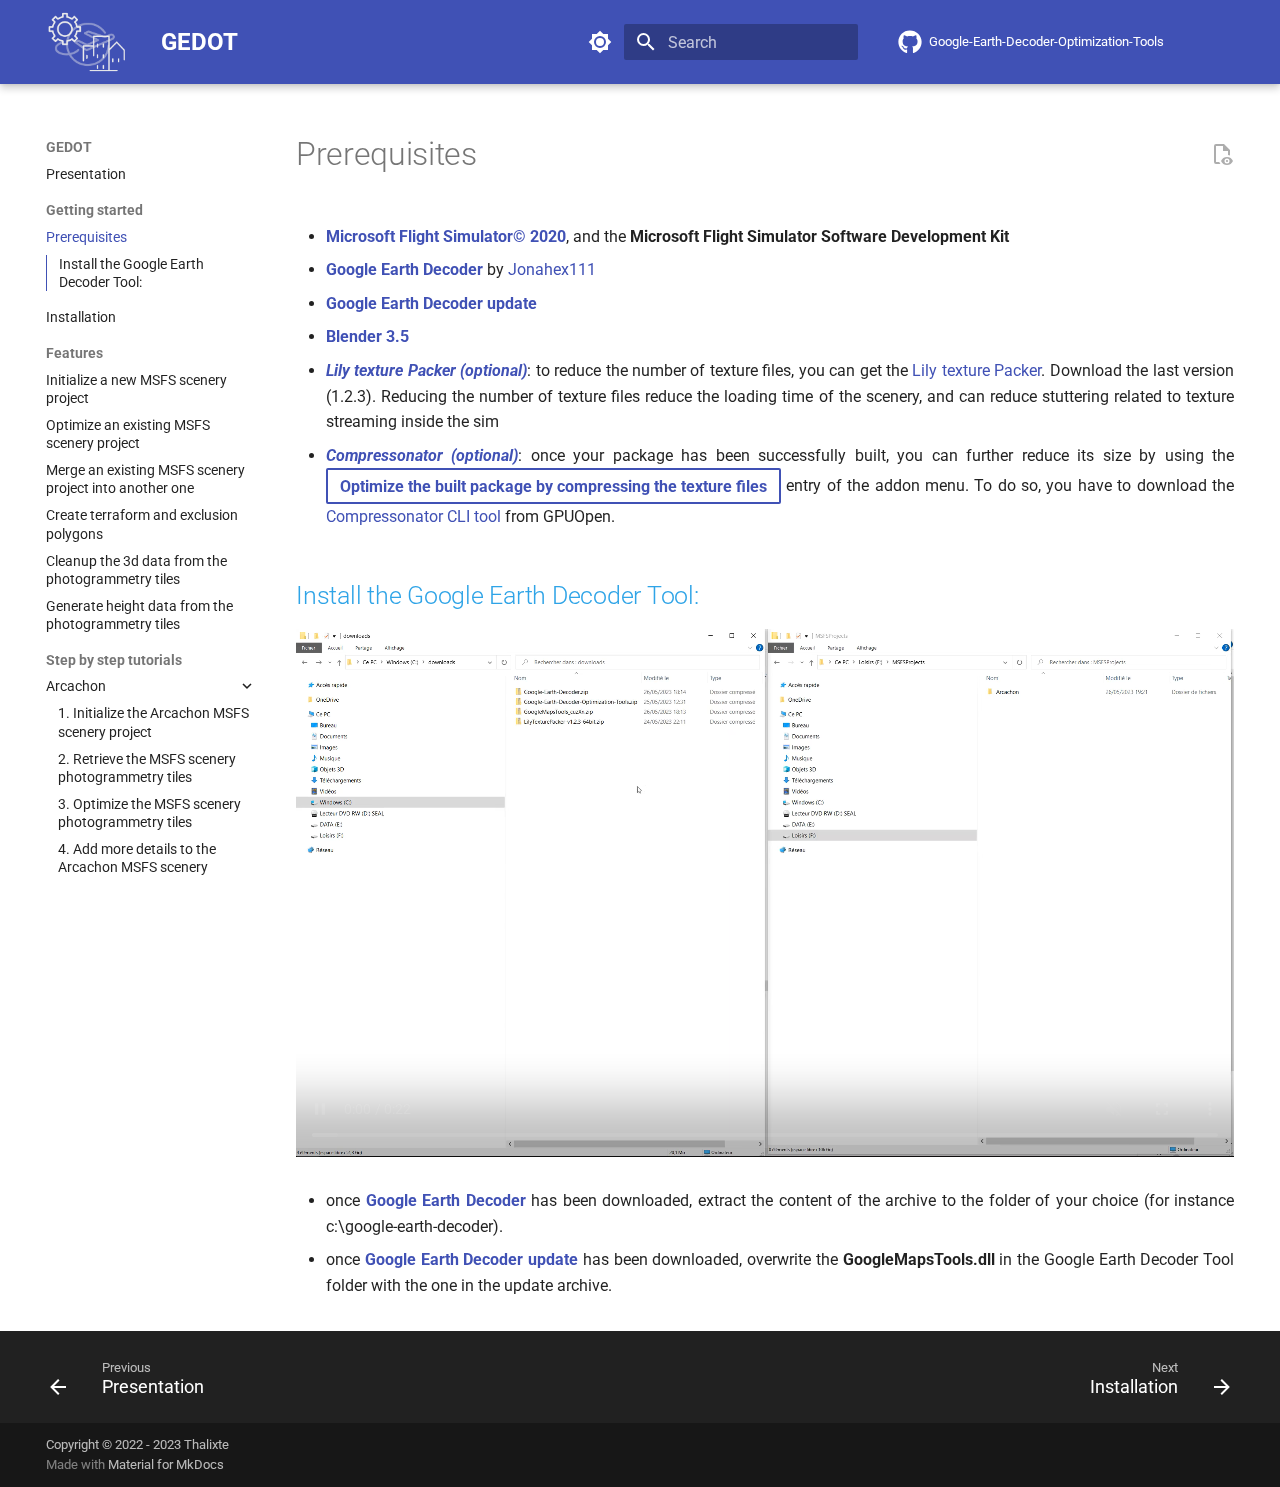
<file: installation/prerequisites/index.html>
<!doctype html>
<html lang="en" class="no-js">
  <head>
    
      <meta charset="utf-8">
      <meta name="viewport" content="width=device-width,initial-scale=1">
      
      
      
      
        <link rel="prev" href="../..">
      
      
        <link rel="next" href="../installation/">
      
      
      <link rel="icon" href="../../assets/favicon.png">
      <meta name="generator" content="mkdocs-1.6.0, mkdocs-material-9.5.25">
    
    
      
        <title>Prerequisites - GEDOT</title>
      
    
    
      <link rel="stylesheet" href="../../assets/stylesheets/main.6543a935.min.css">
      
        
        <link rel="stylesheet" href="../../assets/stylesheets/palette.06af60db.min.css">
      
      


    
    
      
    
    
      
        
        
        <link rel="preconnect" href="https://fonts.gstatic.com" crossorigin>
        <link rel="stylesheet" href="https://fonts.googleapis.com/css?family=Roboto:300,300i,400,400i,700,700i%7CRoboto+Mono:400,400i,700,700i&display=fallback">
        <style>:root{--md-text-font:"Roboto";--md-code-font:"Roboto Mono"}</style>
      
    
    
      <link rel="stylesheet" href="../../stylesheets/bootstrap.min.css">
    
      <link rel="stylesheet" href="../../stylesheets/extra.css">
    
    <script>__md_scope=new URL("../..",location),__md_hash=e=>[...e].reduce((e,_)=>(e<<5)-e+_.charCodeAt(0),0),__md_get=(e,_=localStorage,t=__md_scope)=>JSON.parse(_.getItem(t.pathname+"."+e)),__md_set=(e,_,t=localStorage,a=__md_scope)=>{try{t.setItem(a.pathname+"."+e,JSON.stringify(_))}catch(e){}}</script>
    
      

    
    
    
   <link href="../../assets/stylesheets/glightbox.min.css" rel="stylesheet"/><style>
    html.glightbox-open { overflow: initial; height: 100%; }
    .gslide-title { margin-top: 0px; user-select: text; }
    .gslide-desc { color: #666; user-select: text; }
    .gslide-image img { background: white; }
    .gscrollbar-fixer { padding-right: 15px; }
    .gdesc-inner { font-size: 0.75rem; }
    body[data-md-color-scheme="slate"] .gdesc-inner { background: var(--md-default-bg-color);}
    body[data-md-color-scheme="slate"] .gslide-title { color: var(--md-default-fg-color);}
    body[data-md-color-scheme="slate"] .gslide-desc { color: var(--md-default-fg-color);}</style> <script src="../../assets/javascripts/glightbox.min.js"></script></head>
  
  
    
    
      
    
    
    
    
    <body dir="ltr" data-md-color-scheme="default" data-md-color-primary="indigo" data-md-color-accent="indigo">
  
    
    <input class="md-toggle" data-md-toggle="drawer" type="checkbox" id="__drawer" autocomplete="off">
    <input class="md-toggle" data-md-toggle="search" type="checkbox" id="__search" autocomplete="off">
    <label class="md-overlay" for="__drawer"></label>
    <div data-md-component="skip">
      
        
        <a href="#prerequisites" class="md-skip">
          Skip to content
        </a>
      
    </div>
    <div data-md-component="announce">
      
    </div>
    
    
      

  

<header class="md-header md-header--shadow" data-md-component="header">
  <nav class="md-header__inner md-grid" aria-label="Header">
    <a href="../.." title="GEDOT" class="md-header__button md-logo" aria-label="GEDOT" data-md-component="logo">
      
  <img src="../../assets/images/logo.png" alt="logo">

    </a>
    <label class="md-header__button md-icon" for="__drawer">
      
      <svg xmlns="http://www.w3.org/2000/svg" viewBox="0 0 24 24"><path d="M3 6h18v2H3V6m0 5h18v2H3v-2m0 5h18v2H3v-2Z"/></svg>
    </label>
    <div class="md-header__title" data-md-component="header-title">
      <div class="md-header__ellipsis">
        <div class="md-header__topic">
          <span class="md-ellipsis">
            GEDOT
          </span>
        </div>
        <div class="md-header__topic" data-md-component="header-topic">
          <span class="md-ellipsis">
            
              Prerequisites
            
          </span>
        </div>
      </div>
    </div>
    
      
        <form class="md-header__option" data-md-component="palette">
  
    
    
    
    <input class="md-option" data-md-color-media="" data-md-color-scheme="default" data-md-color-primary="indigo" data-md-color-accent="indigo"  aria-label="Switch to dark mode"  type="radio" name="__palette" id="__palette_0">
    
      <label class="md-header__button md-icon" title="Switch to dark mode" for="__palette_1" hidden>
        <svg xmlns="http://www.w3.org/2000/svg" viewBox="0 0 24 24"><path d="M12 8a4 4 0 0 0-4 4 4 4 0 0 0 4 4 4 4 0 0 0 4-4 4 4 0 0 0-4-4m0 10a6 6 0 0 1-6-6 6 6 0 0 1 6-6 6 6 0 0 1 6 6 6 6 0 0 1-6 6m8-9.31V4h-4.69L12 .69 8.69 4H4v4.69L.69 12 4 15.31V20h4.69L12 23.31 15.31 20H20v-4.69L23.31 12 20 8.69Z"/></svg>
      </label>
    
  
    
    
    
    <input class="md-option" data-md-color-media="" data-md-color-scheme="slate" data-md-color-primary="blue-grey" data-md-color-accent="indigo"  aria-label="Switch to light mode"  type="radio" name="__palette" id="__palette_1">
    
      <label class="md-header__button md-icon" title="Switch to light mode" for="__palette_0" hidden>
        <svg xmlns="http://www.w3.org/2000/svg" viewBox="0 0 24 24"><path d="M12 18c-.89 0-1.74-.2-2.5-.55C11.56 16.5 13 14.42 13 12c0-2.42-1.44-4.5-3.5-5.45C10.26 6.2 11.11 6 12 6a6 6 0 0 1 6 6 6 6 0 0 1-6 6m8-9.31V4h-4.69L12 .69 8.69 4H4v4.69L.69 12 4 15.31V20h4.69L12 23.31 15.31 20H20v-4.69L23.31 12 20 8.69Z"/></svg>
      </label>
    
  
</form>
      
    
    
      <script>var media,input,key,value,palette=__md_get("__palette");if(palette&&palette.color){"(prefers-color-scheme)"===palette.color.media&&(media=matchMedia("(prefers-color-scheme: light)"),input=document.querySelector(media.matches?"[data-md-color-media='(prefers-color-scheme: light)']":"[data-md-color-media='(prefers-color-scheme: dark)']"),palette.color.media=input.getAttribute("data-md-color-media"),palette.color.scheme=input.getAttribute("data-md-color-scheme"),palette.color.primary=input.getAttribute("data-md-color-primary"),palette.color.accent=input.getAttribute("data-md-color-accent"));for([key,value]of Object.entries(palette.color))document.body.setAttribute("data-md-color-"+key,value)}</script>
    
    
    
      <label class="md-header__button md-icon" for="__search">
        
        <svg xmlns="http://www.w3.org/2000/svg" viewBox="0 0 24 24"><path d="M9.5 3A6.5 6.5 0 0 1 16 9.5c0 1.61-.59 3.09-1.56 4.23l.27.27h.79l5 5-1.5 1.5-5-5v-.79l-.27-.27A6.516 6.516 0 0 1 9.5 16 6.5 6.5 0 0 1 3 9.5 6.5 6.5 0 0 1 9.5 3m0 2C7 5 5 7 5 9.5S7 14 9.5 14 14 12 14 9.5 12 5 9.5 5Z"/></svg>
      </label>
      <div class="md-search" data-md-component="search" role="dialog">
  <label class="md-search__overlay" for="__search"></label>
  <div class="md-search__inner" role="search">
    <form class="md-search__form" name="search">
      <input type="text" class="md-search__input" name="query" aria-label="Search" placeholder="Search" autocapitalize="off" autocorrect="off" autocomplete="off" spellcheck="false" data-md-component="search-query" required>
      <label class="md-search__icon md-icon" for="__search">
        
        <svg xmlns="http://www.w3.org/2000/svg" viewBox="0 0 24 24"><path d="M9.5 3A6.5 6.5 0 0 1 16 9.5c0 1.61-.59 3.09-1.56 4.23l.27.27h.79l5 5-1.5 1.5-5-5v-.79l-.27-.27A6.516 6.516 0 0 1 9.5 16 6.5 6.5 0 0 1 3 9.5 6.5 6.5 0 0 1 9.5 3m0 2C7 5 5 7 5 9.5S7 14 9.5 14 14 12 14 9.5 12 5 9.5 5Z"/></svg>
        
        <svg xmlns="http://www.w3.org/2000/svg" viewBox="0 0 24 24"><path d="M20 11v2H8l5.5 5.5-1.42 1.42L4.16 12l7.92-7.92L13.5 5.5 8 11h12Z"/></svg>
      </label>
      <nav class="md-search__options" aria-label="Search">
        
          <a href="javascript:void(0)" class="md-search__icon md-icon" title="Share" aria-label="Share" data-clipboard data-clipboard-text="" data-md-component="search-share" tabindex="-1">
            
            <svg xmlns="http://www.w3.org/2000/svg" viewBox="0 0 24 24"><path d="M18 16.08c-.76 0-1.44.3-1.96.77L8.91 12.7c.05-.23.09-.46.09-.7 0-.24-.04-.47-.09-.7l7.05-4.11c.54.5 1.25.81 2.04.81a3 3 0 0 0 3-3 3 3 0 0 0-3-3 3 3 0 0 0-3 3c0 .24.04.47.09.7L8.04 9.81C7.5 9.31 6.79 9 6 9a3 3 0 0 0-3 3 3 3 0 0 0 3 3c.79 0 1.5-.31 2.04-.81l7.12 4.15c-.05.21-.08.43-.08.66 0 1.61 1.31 2.91 2.92 2.91 1.61 0 2.92-1.3 2.92-2.91A2.92 2.92 0 0 0 18 16.08Z"/></svg>
          </a>
        
        <button type="reset" class="md-search__icon md-icon" title="Clear" aria-label="Clear" tabindex="-1">
          
          <svg xmlns="http://www.w3.org/2000/svg" viewBox="0 0 24 24"><path d="M19 6.41 17.59 5 12 10.59 6.41 5 5 6.41 10.59 12 5 17.59 6.41 19 12 13.41 17.59 19 19 17.59 13.41 12 19 6.41Z"/></svg>
        </button>
      </nav>
      
        <div class="md-search__suggest" data-md-component="search-suggest"></div>
      
    </form>
    <div class="md-search__output">
      <div class="md-search__scrollwrap" data-md-scrollfix>
        <div class="md-search-result" data-md-component="search-result">
          <div class="md-search-result__meta">
            Initializing search
          </div>
          <ol class="md-search-result__list" role="presentation"></ol>
        </div>
      </div>
    </div>
  </div>
</div>
    
    
      <div class="md-header__source">
        <a href="https://github.com/Thalixte/Google-Earth-Decoder-Optimization-Tools" title="Go to repository" class="md-source" data-md-component="source">
  <div class="md-source__icon md-icon">
    
    <svg xmlns="http://www.w3.org/2000/svg" viewBox="0 0 496 512"><!--! Font Awesome Free 6.5.2 by @fontawesome - https://fontawesome.com License - https://fontawesome.com/license/free (Icons: CC BY 4.0, Fonts: SIL OFL 1.1, Code: MIT License) Copyright 2024 Fonticons, Inc.--><path d="M165.9 397.4c0 2-2.3 3.6-5.2 3.6-3.3.3-5.6-1.3-5.6-3.6 0-2 2.3-3.6 5.2-3.6 3-.3 5.6 1.3 5.6 3.6zm-31.1-4.5c-.7 2 1.3 4.3 4.3 4.9 2.6 1 5.6 0 6.2-2s-1.3-4.3-4.3-5.2c-2.6-.7-5.5.3-6.2 2.3zm44.2-1.7c-2.9.7-4.9 2.6-4.6 4.9.3 2 2.9 3.3 5.9 2.6 2.9-.7 4.9-2.6 4.6-4.6-.3-1.9-3-3.2-5.9-2.9zM244.8 8C106.1 8 0 113.3 0 252c0 110.9 69.8 205.8 169.5 239.2 12.8 2.3 17.3-5.6 17.3-12.1 0-6.2-.3-40.4-.3-61.4 0 0-70 15-84.7-29.8 0 0-11.4-29.1-27.8-36.6 0 0-22.9-15.7 1.6-15.4 0 0 24.9 2 38.6 25.8 21.9 38.6 58.6 27.5 72.9 20.9 2.3-16 8.8-27.1 16-33.7-55.9-6.2-112.3-14.3-112.3-110.5 0-27.5 7.6-41.3 23.6-58.9-2.6-6.5-11.1-33.3 2.6-67.9 20.9-6.5 69 27 69 27 20-5.6 41.5-8.5 62.8-8.5s42.8 2.9 62.8 8.5c0 0 48.1-33.6 69-27 13.7 34.7 5.2 61.4 2.6 67.9 16 17.7 25.8 31.5 25.8 58.9 0 96.5-58.9 104.2-114.8 110.5 9.2 7.9 17 22.9 17 46.4 0 33.7-.3 75.4-.3 83.6 0 6.5 4.6 14.4 17.3 12.1C428.2 457.8 496 362.9 496 252 496 113.3 383.5 8 244.8 8zM97.2 352.9c-1.3 1-1 3.3.7 5.2 1.6 1.6 3.9 2.3 5.2 1 1.3-1 1-3.3-.7-5.2-1.6-1.6-3.9-2.3-5.2-1zm-10.8-8.1c-.7 1.3.3 2.9 2.3 3.9 1.6 1 3.6.7 4.3-.7.7-1.3-.3-2.9-2.3-3.9-2-.6-3.6-.3-4.3.7zm32.4 35.6c-1.6 1.3-1 4.3 1.3 6.2 2.3 2.3 5.2 2.6 6.5 1 1.3-1.3.7-4.3-1.3-6.2-2.2-2.3-5.2-2.6-6.5-1zm-11.4-14.7c-1.6 1-1.6 3.6 0 5.9 1.6 2.3 4.3 3.3 5.6 2.3 1.6-1.3 1.6-3.9 0-6.2-1.4-2.3-4-3.3-5.6-2z"/></svg>
  </div>
  <div class="md-source__repository">
    Google-Earth-Decoder-Optimization-Tools
  </div>
</a>
      </div>
    
  </nav>
  
</header>
    
    <div class="md-container" data-md-component="container">
      
      
        
          
        
      
      <main class="md-main" data-md-component="main">
        <div class="md-main__inner md-grid">
          
            
              
              <div class="md-sidebar md-sidebar--primary" data-md-component="sidebar" data-md-type="navigation" >
                <div class="md-sidebar__scrollwrap">
                  <div class="md-sidebar__inner">
                    



  

<nav class="md-nav md-nav--primary md-nav--integrated" aria-label="Navigation" data-md-level="0">
  <label class="md-nav__title" for="__drawer">
    <a href="../.." title="GEDOT" class="md-nav__button md-logo" aria-label="GEDOT" data-md-component="logo">
      
  <img src="../../assets/images/logo.png" alt="logo">

    </a>
    GEDOT
  </label>
  
    <div class="md-nav__source">
      <a href="https://github.com/Thalixte/Google-Earth-Decoder-Optimization-Tools" title="Go to repository" class="md-source" data-md-component="source">
  <div class="md-source__icon md-icon">
    
    <svg xmlns="http://www.w3.org/2000/svg" viewBox="0 0 496 512"><!--! Font Awesome Free 6.5.2 by @fontawesome - https://fontawesome.com License - https://fontawesome.com/license/free (Icons: CC BY 4.0, Fonts: SIL OFL 1.1, Code: MIT License) Copyright 2024 Fonticons, Inc.--><path d="M165.9 397.4c0 2-2.3 3.6-5.2 3.6-3.3.3-5.6-1.3-5.6-3.6 0-2 2.3-3.6 5.2-3.6 3-.3 5.6 1.3 5.6 3.6zm-31.1-4.5c-.7 2 1.3 4.3 4.3 4.9 2.6 1 5.6 0 6.2-2s-1.3-4.3-4.3-5.2c-2.6-.7-5.5.3-6.2 2.3zm44.2-1.7c-2.9.7-4.9 2.6-4.6 4.9.3 2 2.9 3.3 5.9 2.6 2.9-.7 4.9-2.6 4.6-4.6-.3-1.9-3-3.2-5.9-2.9zM244.8 8C106.1 8 0 113.3 0 252c0 110.9 69.8 205.8 169.5 239.2 12.8 2.3 17.3-5.6 17.3-12.1 0-6.2-.3-40.4-.3-61.4 0 0-70 15-84.7-29.8 0 0-11.4-29.1-27.8-36.6 0 0-22.9-15.7 1.6-15.4 0 0 24.9 2 38.6 25.8 21.9 38.6 58.6 27.5 72.9 20.9 2.3-16 8.8-27.1 16-33.7-55.9-6.2-112.3-14.3-112.3-110.5 0-27.5 7.6-41.3 23.6-58.9-2.6-6.5-11.1-33.3 2.6-67.9 20.9-6.5 69 27 69 27 20-5.6 41.5-8.5 62.8-8.5s42.8 2.9 62.8 8.5c0 0 48.1-33.6 69-27 13.7 34.7 5.2 61.4 2.6 67.9 16 17.7 25.8 31.5 25.8 58.9 0 96.5-58.9 104.2-114.8 110.5 9.2 7.9 17 22.9 17 46.4 0 33.7-.3 75.4-.3 83.6 0 6.5 4.6 14.4 17.3 12.1C428.2 457.8 496 362.9 496 252 496 113.3 383.5 8 244.8 8zM97.2 352.9c-1.3 1-1 3.3.7 5.2 1.6 1.6 3.9 2.3 5.2 1 1.3-1 1-3.3-.7-5.2-1.6-1.6-3.9-2.3-5.2-1zm-10.8-8.1c-.7 1.3.3 2.9 2.3 3.9 1.6 1 3.6.7 4.3-.7.7-1.3-.3-2.9-2.3-3.9-2-.6-3.6-.3-4.3.7zm32.4 35.6c-1.6 1.3-1 4.3 1.3 6.2 2.3 2.3 5.2 2.6 6.5 1 1.3-1.3.7-4.3-1.3-6.2-2.2-2.3-5.2-2.6-6.5-1zm-11.4-14.7c-1.6 1-1.6 3.6 0 5.9 1.6 2.3 4.3 3.3 5.6 2.3 1.6-1.3 1.6-3.9 0-6.2-1.4-2.3-4-3.3-5.6-2z"/></svg>
  </div>
  <div class="md-source__repository">
    Google-Earth-Decoder-Optimization-Tools
  </div>
</a>
    </div>
  
  <ul class="md-nav__list" data-md-scrollfix>
    
      
      
  
  
  
  
    <li class="md-nav__item">
      <a href="../.." class="md-nav__link">
        
  
  <span class="md-ellipsis">
    Presentation
  </span>
  

      </a>
    </li>
  

    
      
      
  
  
    
  
  
  
    
    
      
        
      
        
      
    
    
      
        
        
      
    
    
    <li class="md-nav__item md-nav__item--active md-nav__item--section md-nav__item--nested">
      
        
        
        <input class="md-nav__toggle md-toggle " type="checkbox" id="__nav_2" checked>
        
          
          <label class="md-nav__link" for="__nav_2" id="__nav_2_label" tabindex="">
            
  
  <span class="md-ellipsis">
    Getting started
  </span>
  

            <span class="md-nav__icon md-icon"></span>
          </label>
        
        <nav class="md-nav" data-md-level="1" aria-labelledby="__nav_2_label" aria-expanded="true">
          <label class="md-nav__title" for="__nav_2">
            <span class="md-nav__icon md-icon"></span>
            Getting started
          </label>
          <ul class="md-nav__list" data-md-scrollfix>
            
              
                
  
  
    
  
  
  
    <li class="md-nav__item md-nav__item--active">
      
      <input class="md-nav__toggle md-toggle" type="checkbox" id="__toc">
      
      
        
      
      
        <label class="md-nav__link md-nav__link--active" for="__toc">
          
  
  <span class="md-ellipsis">
    Prerequisites
  </span>
  

          <span class="md-nav__icon md-icon"></span>
        </label>
      
      <a href="./" class="md-nav__link md-nav__link--active">
        
  
  <span class="md-ellipsis">
    Prerequisites
  </span>
  

      </a>
      
        

<nav class="md-nav md-nav--secondary" aria-label="Table of contents">
  
  
  
    
  
  
    <label class="md-nav__title" for="__toc">
      <span class="md-nav__icon md-icon"></span>
      Table of contents
    </label>
    <ul class="md-nav__list" data-md-component="toc" data-md-scrollfix>
      
        <li class="md-nav__item">
  <a href="#install-the-google-earth-decoder-tool" class="md-nav__link">
    <span class="md-ellipsis">
      Install the Google Earth Decoder Tool:
    </span>
  </a>
  
</li>
      
    </ul>
  
</nav>
      
    </li>
  

              
            
              
                
  
  
  
  
    <li class="md-nav__item">
      <a href="../installation/" class="md-nav__link">
        
  
  <span class="md-ellipsis">
    Installation
  </span>
  

      </a>
    </li>
  

              
            
          </ul>
        </nav>
      
    </li>
  

    
      
      
  
  
  
  
    
    
      
        
      
        
      
        
      
        
      
        
      
        
      
    
    
      
        
        
      
    
    
    <li class="md-nav__item md-nav__item--section md-nav__item--nested">
      
        
        
          
        
        <input class="md-nav__toggle md-toggle md-toggle--indeterminate" type="checkbox" id="__nav_3" >
        
          
          <label class="md-nav__link" for="__nav_3" id="__nav_3_label" tabindex="">
            
  
  <span class="md-ellipsis">
    Features
  </span>
  

            <span class="md-nav__icon md-icon"></span>
          </label>
        
        <nav class="md-nav" data-md-level="1" aria-labelledby="__nav_3_label" aria-expanded="false">
          <label class="md-nav__title" for="__nav_3">
            <span class="md-nav__icon md-icon"></span>
            Features
          </label>
          <ul class="md-nav__list" data-md-scrollfix>
            
              
                
  
  
  
  
    <li class="md-nav__item">
      <a href="../../features/initialize_scenery/" class="md-nav__link">
        
  
  <span class="md-ellipsis">
    Initialize a new MSFS scenery project
  </span>
  

      </a>
    </li>
  

              
            
              
                
  
  
  
  
    <li class="md-nav__item">
      <a href="../../features/optimize_scenery/" class="md-nav__link">
        
  
  <span class="md-ellipsis">
    Optimize an existing MSFS scenery project
  </span>
  

      </a>
    </li>
  

              
            
              
                
  
  
  
  
    <li class="md-nav__item">
      <a href="../../features/merge_sceneries/" class="md-nav__link">
        
  
  <span class="md-ellipsis">
    Merge an existing MSFS scenery project into another one
  </span>
  

      </a>
    </li>
  

              
            
              
                
  
  
  
  
    <li class="md-nav__item">
      <a href="../../features/create_terraform_and_exclusion_polygons/" class="md-nav__link">
        
  
  <span class="md-ellipsis">
    Create terraform and exclusion polygons
  </span>
  

      </a>
    </li>
  

              
            
              
                
  
  
  
  
    <li class="md-nav__item">
      <a href="../../features/cleanup_3d_data_from_the_photogrammetry_tiles/" class="md-nav__link">
        
  
  <span class="md-ellipsis">
    Cleanup the 3d data from the photogrammetry tiles
  </span>
  

      </a>
    </li>
  

              
            
              
                
  
  
  
  
    <li class="md-nav__item">
      <a href="../../features/generate_height_data_from_the_photogrammetry_tiles/" class="md-nav__link">
        
  
  <span class="md-ellipsis">
    Generate height data from the photogrammetry tiles
  </span>
  

      </a>
    </li>
  

              
            
          </ul>
        </nav>
      
    </li>
  

    
      
      
  
  
  
  
    
    
      
        
      
    
    
      
        
        
      
    
    
    <li class="md-nav__item md-nav__item--section md-nav__item--nested">
      
        
        
          
        
        <input class="md-nav__toggle md-toggle md-toggle--indeterminate" type="checkbox" id="__nav_4" >
        
          
          <label class="md-nav__link" for="__nav_4" id="__nav_4_label" tabindex="">
            
  
  <span class="md-ellipsis">
    Step by step tutorials
  </span>
  

            <span class="md-nav__icon md-icon"></span>
          </label>
        
        <nav class="md-nav" data-md-level="1" aria-labelledby="__nav_4_label" aria-expanded="false">
          <label class="md-nav__title" for="__nav_4">
            <span class="md-nav__icon md-icon"></span>
            Step by step tutorials
          </label>
          <ul class="md-nav__list" data-md-scrollfix>
            
              
                
  
  
  
  
    
    
      
        
      
        
      
        
      
        
      
        
      
    
    
      
    
    
    <li class="md-nav__item md-nav__item--nested">
      
        
        
          
        
        <input class="md-nav__toggle md-toggle md-toggle--indeterminate" type="checkbox" id="__nav_4_1" >
        
          
          <label class="md-nav__link" for="__nav_4_1" id="__nav_4_1_label" tabindex="0">
            
  
  <span class="md-ellipsis">
    Arcachon
  </span>
  

            <span class="md-nav__icon md-icon"></span>
          </label>
        
        <nav class="md-nav" data-md-level="2" aria-labelledby="__nav_4_1_label" aria-expanded="false">
          <label class="md-nav__title" for="__nav_4_1">
            <span class="md-nav__icon md-icon"></span>
            Arcachon
          </label>
          <ul class="md-nav__list" data-md-scrollfix>
            
              
                
  
  
  
  
    <li class="md-nav__item">
      <a href="../../tutorials/Arcachon/initialize_scenery/" class="md-nav__link">
        
  
  <span class="md-ellipsis">
    1. Initialize the Arcachon MSFS scenery project
  </span>
  

      </a>
    </li>
  

              
            
              
                
  
  
  
  
    <li class="md-nav__item">
      <a href="../../tutorials/Arcachon/retrieve_tiles/" class="md-nav__link">
        
  
  <span class="md-ellipsis">
    2. Retrieve the MSFS scenery photogrammetry tiles
  </span>
  

      </a>
    </li>
  

              
            
              
                
  
  
  
  
    <li class="md-nav__item">
      <a href="../../tutorials/Arcachon/optimize_scenery/" class="md-nav__link">
        
  
  <span class="md-ellipsis">
    3. Optimize the MSFS scenery photogrammetry tiles
  </span>
  

      </a>
    </li>
  

              
            
              
                
  
  
  
  
    <li class="md-nav__item">
      <a href="../../tutorials/Arcachon/add_more_details_to_the_scenery/" class="md-nav__link">
        
  
  <span class="md-ellipsis">
    4. Add more details to the Arcachon MSFS scenery
  </span>
  

      </a>
    </li>
  

              
            
              
                
  
  
  
  
    <li class="md-nav__item">
      <a href="../../tutorials/Arcachon/create_terraform_and_exclusion_polygons/" class="md-nav__link">
        
  
  <span class="md-ellipsis">
    5. Create terraform and exclusion polygons
  </span>
  

      </a>
    </li>
  

              
            
          </ul>
        </nav>
      
    </li>
  

              
            
          </ul>
        </nav>
      
    </li>
  

    
  </ul>
</nav>
                  </div>
                </div>
              </div>
            
            
          
          
            <div class="md-content" data-md-component="content">
              <article class="md-content__inner md-typeset">
                
                  

  
  
    
      
    
    <a href="https://github.com/Thalixte/Google-Earth-Decoder-Optimization-Tools/raw/main/docs/installation/prerequisites.md" title="View source of this page" class="md-content__button md-icon">
      
      <svg xmlns="http://www.w3.org/2000/svg" viewBox="0 0 24 24"><path d="M17 18c.56 0 1 .44 1 1s-.44 1-1 1-1-.44-1-1 .44-1 1-1m0-3c-2.73 0-5.06 1.66-6 4 .94 2.34 3.27 4 6 4s5.06-1.66 6-4c-.94-2.34-3.27-4-6-4m0 6.5a2.5 2.5 0 0 1-2.5-2.5 2.5 2.5 0 0 1 2.5-2.5 2.5 2.5 0 0 1 2.5 2.5 2.5 2.5 0 0 1-2.5 2.5M9.27 20H6V4h7v5h5v4.07c.7.08 1.36.25 2 .49V8l-6-6H6a2 2 0 0 0-2 2v16a2 2 0 0 0 2 2h4.5a8.15 8.15 0 0 1-1.23-2Z"/></svg>
    </a>
  


<div><h1 id="prerequisites">Prerequisites<a class="headerlink" href="#prerequisites" title="Permanent link">¶</a></h1>
<ul>
<li>
<p><strong><a href="https://www.flightsimulator.com/">Microsoft Flight Simulator© 2020</a></strong>, and the <strong>Microsoft Flight Simulator Software Development Kit</strong></p>
</li>
<li>
<p><strong><a href="https://drive.google.com/u/0/uc?id=18zdIjLbRgM5Ce1PtFPKYn-bCfOZcpPAO&amp;export=download">Google Earth Decoder</a></strong> by <a href="https://www.reddit.com/user/Jonahex111/">Jonahex111</a></p>
</li>
<li>
<p><strong><a href="https://flightsim.to/file/39900/gogole-earth-decoder-update">Google Earth Decoder update</a></strong></p>
</li>
<li>
<p><strong><a href="https://www.blender.org/">Blender 3.5</a></strong></p>
</li>
<li>
<p><strong><em><a href="https://eliemichel.gumroad.com/l/DFExj">Lily texture Packer (optional)</a></em></strong>: to reduce the number of texture files, you can get the <a href="https://eliemichel.gumroad.com/l/DFExj">Lily texture Packer</a>. Download the last version (1.2.3). Reducing the number of texture files reduce the loading time of the scenery, and can reduce stuttering related to texture streaming inside the sim</p>
</li>
<li>
<p><strong><em><a href="https://github.com/GPUOpen-Tools/compressonator/releases/download/V4.3.206/CompressonatorCLI_x64_4.3.206.exe">Compressonator (optional)</a></em></strong>: once your package has been successfully built, you can further reduce its size by using the <a class="md-button gedot" href="javascript:void(0)">Optimize the built package by compressing the texture files</a> entry of the addon menu. To do so, you have to download the <a href="https://github.com/GPUOpen-Tools/compressonator/releases/download/V4.3.206/CompressonatorCLI_x64_4.3.206.exe">Compressonator CLI tool</a> from GPUOpen.</p>
</li>
</ul>
<h2 id="install-the-google-earth-decoder-tool">Install the Google Earth Decoder Tool:<a class="headerlink" href="#install-the-google-earth-decoder-tool" title="Permanent link">¶</a></h2>
<p><div class="video-container"><video style="width:100%" muted controls autoplay alt="type:video" class="md-video"><source src="../../assets/videos/google_earth_decoder_installation.mp4" type="video/mp4"></source></video></div></p>
<ul>
<li>
<p>once <strong><a href="https://drive.google.com/u/0/uc?id=18zdIjLbRgM5Ce1PtFPKYn-bCfOZcpPAO&amp;export=download">Google Earth Decoder</a></strong> has been downloaded, extract the content of the archive to the folder of your choice (for instance c:\google-earth-decoder).</p>
</li>
<li>
<p>once <strong><a href="https://flightsim.to/file/39900/gogole-earth-decoder-update">Google Earth Decoder update</a></strong> has been downloaded, overwrite the <strong>GoogleMapsTools.dll</strong> in the Google Earth Decoder Tool folder with the one in the update archive.</p>
</li>
</ul></div>












                
              </article>
            </div>
          
          
<script>var target=document.getElementById(location.hash.slice(1));target&&target.name&&(target.checked=target.name.startsWith("__tabbed_"))</script>
        </div>
        
          <button type="button" class="md-top md-icon" data-md-component="top" hidden>
  
  <svg xmlns="http://www.w3.org/2000/svg" viewBox="0 0 24 24"><path d="M13 20h-2V8l-5.5 5.5-1.42-1.42L12 4.16l7.92 7.92-1.42 1.42L13 8v12Z"/></svg>
  Back to top
</button>
        
      </main>
      
        <footer class="md-footer">
  
    
      
      <nav class="md-footer__inner md-grid" aria-label="Footer" >
        
          
          <a href="../.." class="md-footer__link md-footer__link--prev" aria-label="Previous: Presentation">
            <div class="md-footer__button md-icon">
              
              <svg xmlns="http://www.w3.org/2000/svg" viewBox="0 0 24 24"><path d="M20 11v2H8l5.5 5.5-1.42 1.42L4.16 12l7.92-7.92L13.5 5.5 8 11h12Z"/></svg>
            </div>
            <div class="md-footer__title">
              <span class="md-footer__direction">
                Previous
              </span>
              <div class="md-ellipsis">
                Presentation
              </div>
            </div>
          </a>
        
        
          
          <a href="../installation/" class="md-footer__link md-footer__link--next" aria-label="Next: Installation">
            <div class="md-footer__title">
              <span class="md-footer__direction">
                Next
              </span>
              <div class="md-ellipsis">
                Installation
              </div>
            </div>
            <div class="md-footer__button md-icon">
              
              <svg xmlns="http://www.w3.org/2000/svg" viewBox="0 0 24 24"><path d="M4 11v2h12l-5.5 5.5 1.42 1.42L19.84 12l-7.92-7.92L10.5 5.5 16 11H4Z"/></svg>
            </div>
          </a>
        
      </nav>
    
  
  <div class="md-footer-meta md-typeset">
    <div class="md-footer-meta__inner md-grid">
      <div class="md-copyright">
  
    <div class="md-copyright__highlight">
      Copyright &copy; 2022 - 2023 Thalixte
    </div>
  
  
    Made with
    <a href="https://squidfunk.github.io/mkdocs-material/" target="_blank" rel="noopener">
      Material for MkDocs
    </a>
  
</div>
      
    </div>
  </div>
</footer>
      
    </div>
    <div class="md-dialog" data-md-component="dialog">
      <div class="md-dialog__inner md-typeset"></div>
    </div>
    
    
    <script id="__config" type="application/json">{"base": "../..", "features": ["announce.dismiss", "content.action.view", "content.code.copy", "content.tooltips", "navigation.expand", "navigation.footer", "navigation.indexes", "navigation.instant", "navigation.sections", "navigation.top", "search.highlight", "search.share", "search.suggest", "toc.follow", "toc.integrate"], "search": "../../assets/javascripts/workers/search.b8dbb3d2.min.js", "translations": {"clipboard.copied": "Copied to clipboard", "clipboard.copy": "Copy to clipboard", "search.result.more.one": "1 more on this page", "search.result.more.other": "# more on this page", "search.result.none": "No matching documents", "search.result.one": "1 matching document", "search.result.other": "# matching documents", "search.result.placeholder": "Type to start searching", "search.result.term.missing": "Missing", "select.version": "Select version"}}</script>
    
    
      <script src="../../assets/javascripts/bundle.081f42fc.min.js"></script>
      
        <script src="../../javascripts/open_in_new_tab.js"></script>
      
        <script src="../../javascripts/jquery.min.js"></script>
      
        <script src="../../javascripts/img-slider.js"></script>
      
    
  <script id="init-glightbox">const lightbox = GLightbox({"touchNavigation": true, "loop": false, "zoomable": true, "draggable": true, "openEffect": "zoom", "closeEffect": "zoom", "slideEffect": "slide"});
document$.subscribe(() => { lightbox.reload() });
</script></body>
</html>
</file>
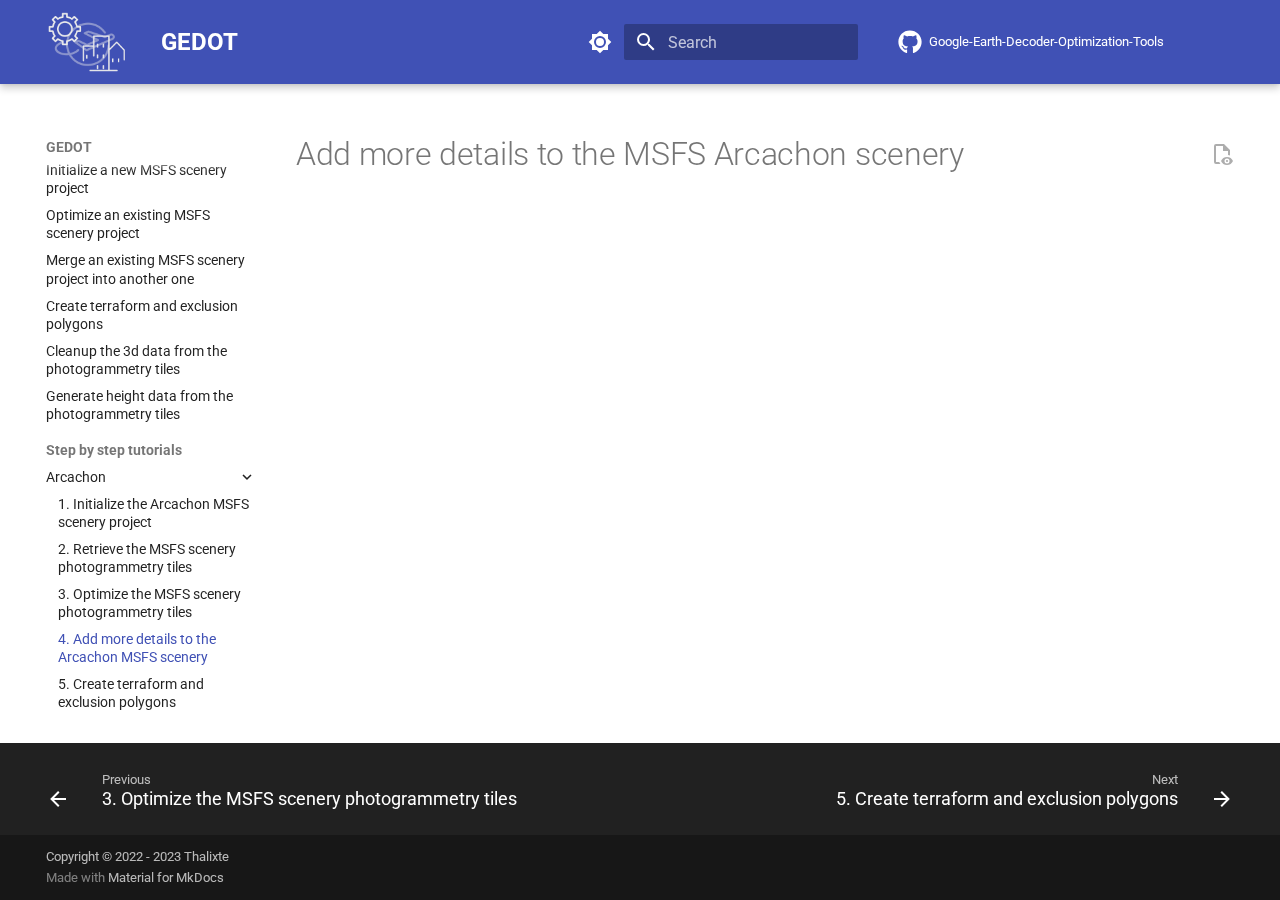
<file: tutorials/Arcachon/add_more_details_to_the_scenery/index.html>
<!doctype html>
<html lang="en" class="no-js">
  <head>
    
      <meta charset="utf-8">
      <meta name="viewport" content="width=device-width,initial-scale=1">
      
      
      
      
        <link rel="prev" href="../optimize_scenery/">
      
      
        <link rel="next" href="../create_terraform_and_exclusion_polygons/">
      
      
      <link rel="icon" href="../../../assets/favicon.png">
      <meta name="generator" content="mkdocs-1.6.0, mkdocs-material-9.5.25">
    
    
      
        <title>4. Add more details to the Arcachon MSFS scenery - GEDOT</title>
      
    
    
      <link rel="stylesheet" href="../../../assets/stylesheets/main.6543a935.min.css">
      
        
        <link rel="stylesheet" href="../../../assets/stylesheets/palette.06af60db.min.css">
      
      


    
    
      
    
    
      
        
        
        <link rel="preconnect" href="https://fonts.gstatic.com" crossorigin>
        <link rel="stylesheet" href="https://fonts.googleapis.com/css?family=Roboto:300,300i,400,400i,700,700i%7CRoboto+Mono:400,400i,700,700i&display=fallback">
        <style>:root{--md-text-font:"Roboto";--md-code-font:"Roboto Mono"}</style>
      
    
    
      <link rel="stylesheet" href="../../../stylesheets/bootstrap.min.css">
    
      <link rel="stylesheet" href="../../../stylesheets/extra.css">
    
    <script>__md_scope=new URL("../../..",location),__md_hash=e=>[...e].reduce((e,_)=>(e<<5)-e+_.charCodeAt(0),0),__md_get=(e,_=localStorage,t=__md_scope)=>JSON.parse(_.getItem(t.pathname+"."+e)),__md_set=(e,_,t=localStorage,a=__md_scope)=>{try{t.setItem(a.pathname+"."+e,JSON.stringify(_))}catch(e){}}</script>
    
      

    
    
    
   <link href="../../../assets/stylesheets/glightbox.min.css" rel="stylesheet"/><style>
    html.glightbox-open { overflow: initial; height: 100%; }
    .gslide-title { margin-top: 0px; user-select: text; }
    .gslide-desc { color: #666; user-select: text; }
    .gslide-image img { background: white; }
    .gscrollbar-fixer { padding-right: 15px; }
    .gdesc-inner { font-size: 0.75rem; }
    body[data-md-color-scheme="slate"] .gdesc-inner { background: var(--md-default-bg-color);}
    body[data-md-color-scheme="slate"] .gslide-title { color: var(--md-default-fg-color);}
    body[data-md-color-scheme="slate"] .gslide-desc { color: var(--md-default-fg-color);}</style> <script src="../../../assets/javascripts/glightbox.min.js"></script></head>
  
  
    
    
      
    
    
    
    
    <body dir="ltr" data-md-color-scheme="default" data-md-color-primary="indigo" data-md-color-accent="indigo">
  
    
    <input class="md-toggle" data-md-toggle="drawer" type="checkbox" id="__drawer" autocomplete="off">
    <input class="md-toggle" data-md-toggle="search" type="checkbox" id="__search" autocomplete="off">
    <label class="md-overlay" for="__drawer"></label>
    <div data-md-component="skip">
      
        
        <a href="#add-more-details-to-the-msfs-arcachon-scenery" class="md-skip">
          Skip to content
        </a>
      
    </div>
    <div data-md-component="announce">
      
    </div>
    
    
      

  

<header class="md-header md-header--shadow" data-md-component="header">
  <nav class="md-header__inner md-grid" aria-label="Header">
    <a href="../../.." title="GEDOT" class="md-header__button md-logo" aria-label="GEDOT" data-md-component="logo">
      
  <img src="../../../assets/images/logo.png" alt="logo">

    </a>
    <label class="md-header__button md-icon" for="__drawer">
      
      <svg xmlns="http://www.w3.org/2000/svg" viewBox="0 0 24 24"><path d="M3 6h18v2H3V6m0 5h18v2H3v-2m0 5h18v2H3v-2Z"/></svg>
    </label>
    <div class="md-header__title" data-md-component="header-title">
      <div class="md-header__ellipsis">
        <div class="md-header__topic">
          <span class="md-ellipsis">
            GEDOT
          </span>
        </div>
        <div class="md-header__topic" data-md-component="header-topic">
          <span class="md-ellipsis">
            
              4. Add more details to the Arcachon MSFS scenery
            
          </span>
        </div>
      </div>
    </div>
    
      
        <form class="md-header__option" data-md-component="palette">
  
    
    
    
    <input class="md-option" data-md-color-media="" data-md-color-scheme="default" data-md-color-primary="indigo" data-md-color-accent="indigo"  aria-label="Switch to dark mode"  type="radio" name="__palette" id="__palette_0">
    
      <label class="md-header__button md-icon" title="Switch to dark mode" for="__palette_1" hidden>
        <svg xmlns="http://www.w3.org/2000/svg" viewBox="0 0 24 24"><path d="M12 8a4 4 0 0 0-4 4 4 4 0 0 0 4 4 4 4 0 0 0 4-4 4 4 0 0 0-4-4m0 10a6 6 0 0 1-6-6 6 6 0 0 1 6-6 6 6 0 0 1 6 6 6 6 0 0 1-6 6m8-9.31V4h-4.69L12 .69 8.69 4H4v4.69L.69 12 4 15.31V20h4.69L12 23.31 15.31 20H20v-4.69L23.31 12 20 8.69Z"/></svg>
      </label>
    
  
    
    
    
    <input class="md-option" data-md-color-media="" data-md-color-scheme="slate" data-md-color-primary="blue-grey" data-md-color-accent="indigo"  aria-label="Switch to light mode"  type="radio" name="__palette" id="__palette_1">
    
      <label class="md-header__button md-icon" title="Switch to light mode" for="__palette_0" hidden>
        <svg xmlns="http://www.w3.org/2000/svg" viewBox="0 0 24 24"><path d="M12 18c-.89 0-1.74-.2-2.5-.55C11.56 16.5 13 14.42 13 12c0-2.42-1.44-4.5-3.5-5.45C10.26 6.2 11.11 6 12 6a6 6 0 0 1 6 6 6 6 0 0 1-6 6m8-9.31V4h-4.69L12 .69 8.69 4H4v4.69L.69 12 4 15.31V20h4.69L12 23.31 15.31 20H20v-4.69L23.31 12 20 8.69Z"/></svg>
      </label>
    
  
</form>
      
    
    
      <script>var media,input,key,value,palette=__md_get("__palette");if(palette&&palette.color){"(prefers-color-scheme)"===palette.color.media&&(media=matchMedia("(prefers-color-scheme: light)"),input=document.querySelector(media.matches?"[data-md-color-media='(prefers-color-scheme: light)']":"[data-md-color-media='(prefers-color-scheme: dark)']"),palette.color.media=input.getAttribute("data-md-color-media"),palette.color.scheme=input.getAttribute("data-md-color-scheme"),palette.color.primary=input.getAttribute("data-md-color-primary"),palette.color.accent=input.getAttribute("data-md-color-accent"));for([key,value]of Object.entries(palette.color))document.body.setAttribute("data-md-color-"+key,value)}</script>
    
    
    
      <label class="md-header__button md-icon" for="__search">
        
        <svg xmlns="http://www.w3.org/2000/svg" viewBox="0 0 24 24"><path d="M9.5 3A6.5 6.5 0 0 1 16 9.5c0 1.61-.59 3.09-1.56 4.23l.27.27h.79l5 5-1.5 1.5-5-5v-.79l-.27-.27A6.516 6.516 0 0 1 9.5 16 6.5 6.5 0 0 1 3 9.5 6.5 6.5 0 0 1 9.5 3m0 2C7 5 5 7 5 9.5S7 14 9.5 14 14 12 14 9.5 12 5 9.5 5Z"/></svg>
      </label>
      <div class="md-search" data-md-component="search" role="dialog">
  <label class="md-search__overlay" for="__search"></label>
  <div class="md-search__inner" role="search">
    <form class="md-search__form" name="search">
      <input type="text" class="md-search__input" name="query" aria-label="Search" placeholder="Search" autocapitalize="off" autocorrect="off" autocomplete="off" spellcheck="false" data-md-component="search-query" required>
      <label class="md-search__icon md-icon" for="__search">
        
        <svg xmlns="http://www.w3.org/2000/svg" viewBox="0 0 24 24"><path d="M9.5 3A6.5 6.5 0 0 1 16 9.5c0 1.61-.59 3.09-1.56 4.23l.27.27h.79l5 5-1.5 1.5-5-5v-.79l-.27-.27A6.516 6.516 0 0 1 9.5 16 6.5 6.5 0 0 1 3 9.5 6.5 6.5 0 0 1 9.5 3m0 2C7 5 5 7 5 9.5S7 14 9.5 14 14 12 14 9.5 12 5 9.5 5Z"/></svg>
        
        <svg xmlns="http://www.w3.org/2000/svg" viewBox="0 0 24 24"><path d="M20 11v2H8l5.5 5.5-1.42 1.42L4.16 12l7.92-7.92L13.5 5.5 8 11h12Z"/></svg>
      </label>
      <nav class="md-search__options" aria-label="Search">
        
          <a href="javascript:void(0)" class="md-search__icon md-icon" title="Share" aria-label="Share" data-clipboard data-clipboard-text="" data-md-component="search-share" tabindex="-1">
            
            <svg xmlns="http://www.w3.org/2000/svg" viewBox="0 0 24 24"><path d="M18 16.08c-.76 0-1.44.3-1.96.77L8.91 12.7c.05-.23.09-.46.09-.7 0-.24-.04-.47-.09-.7l7.05-4.11c.54.5 1.25.81 2.04.81a3 3 0 0 0 3-3 3 3 0 0 0-3-3 3 3 0 0 0-3 3c0 .24.04.47.09.7L8.04 9.81C7.5 9.31 6.79 9 6 9a3 3 0 0 0-3 3 3 3 0 0 0 3 3c.79 0 1.5-.31 2.04-.81l7.12 4.15c-.05.21-.08.43-.08.66 0 1.61 1.31 2.91 2.92 2.91 1.61 0 2.92-1.3 2.92-2.91A2.92 2.92 0 0 0 18 16.08Z"/></svg>
          </a>
        
        <button type="reset" class="md-search__icon md-icon" title="Clear" aria-label="Clear" tabindex="-1">
          
          <svg xmlns="http://www.w3.org/2000/svg" viewBox="0 0 24 24"><path d="M19 6.41 17.59 5 12 10.59 6.41 5 5 6.41 10.59 12 5 17.59 6.41 19 12 13.41 17.59 19 19 17.59 13.41 12 19 6.41Z"/></svg>
        </button>
      </nav>
      
        <div class="md-search__suggest" data-md-component="search-suggest"></div>
      
    </form>
    <div class="md-search__output">
      <div class="md-search__scrollwrap" data-md-scrollfix>
        <div class="md-search-result" data-md-component="search-result">
          <div class="md-search-result__meta">
            Initializing search
          </div>
          <ol class="md-search-result__list" role="presentation"></ol>
        </div>
      </div>
    </div>
  </div>
</div>
    
    
      <div class="md-header__source">
        <a href="https://github.com/Thalixte/Google-Earth-Decoder-Optimization-Tools" title="Go to repository" class="md-source" data-md-component="source">
  <div class="md-source__icon md-icon">
    
    <svg xmlns="http://www.w3.org/2000/svg" viewBox="0 0 496 512"><!--! Font Awesome Free 6.5.2 by @fontawesome - https://fontawesome.com License - https://fontawesome.com/license/free (Icons: CC BY 4.0, Fonts: SIL OFL 1.1, Code: MIT License) Copyright 2024 Fonticons, Inc.--><path d="M165.9 397.4c0 2-2.3 3.6-5.2 3.6-3.3.3-5.6-1.3-5.6-3.6 0-2 2.3-3.6 5.2-3.6 3-.3 5.6 1.3 5.6 3.6zm-31.1-4.5c-.7 2 1.3 4.3 4.3 4.9 2.6 1 5.6 0 6.2-2s-1.3-4.3-4.3-5.2c-2.6-.7-5.5.3-6.2 2.3zm44.2-1.7c-2.9.7-4.9 2.6-4.6 4.9.3 2 2.9 3.3 5.9 2.6 2.9-.7 4.9-2.6 4.6-4.6-.3-1.9-3-3.2-5.9-2.9zM244.8 8C106.1 8 0 113.3 0 252c0 110.9 69.8 205.8 169.5 239.2 12.8 2.3 17.3-5.6 17.3-12.1 0-6.2-.3-40.4-.3-61.4 0 0-70 15-84.7-29.8 0 0-11.4-29.1-27.8-36.6 0 0-22.9-15.7 1.6-15.4 0 0 24.9 2 38.6 25.8 21.9 38.6 58.6 27.5 72.9 20.9 2.3-16 8.8-27.1 16-33.7-55.9-6.2-112.3-14.3-112.3-110.5 0-27.5 7.6-41.3 23.6-58.9-2.6-6.5-11.1-33.3 2.6-67.9 20.9-6.5 69 27 69 27 20-5.6 41.5-8.5 62.8-8.5s42.8 2.9 62.8 8.5c0 0 48.1-33.6 69-27 13.7 34.7 5.2 61.4 2.6 67.9 16 17.7 25.8 31.5 25.8 58.9 0 96.5-58.9 104.2-114.8 110.5 9.2 7.9 17 22.9 17 46.4 0 33.7-.3 75.4-.3 83.6 0 6.5 4.6 14.4 17.3 12.1C428.2 457.8 496 362.9 496 252 496 113.3 383.5 8 244.8 8zM97.2 352.9c-1.3 1-1 3.3.7 5.2 1.6 1.6 3.9 2.3 5.2 1 1.3-1 1-3.3-.7-5.2-1.6-1.6-3.9-2.3-5.2-1zm-10.8-8.1c-.7 1.3.3 2.9 2.3 3.9 1.6 1 3.6.7 4.3-.7.7-1.3-.3-2.9-2.3-3.9-2-.6-3.6-.3-4.3.7zm32.4 35.6c-1.6 1.3-1 4.3 1.3 6.2 2.3 2.3 5.2 2.6 6.5 1 1.3-1.3.7-4.3-1.3-6.2-2.2-2.3-5.2-2.6-6.5-1zm-11.4-14.7c-1.6 1-1.6 3.6 0 5.9 1.6 2.3 4.3 3.3 5.6 2.3 1.6-1.3 1.6-3.9 0-6.2-1.4-2.3-4-3.3-5.6-2z"/></svg>
  </div>
  <div class="md-source__repository">
    Google-Earth-Decoder-Optimization-Tools
  </div>
</a>
      </div>
    
  </nav>
  
</header>
    
    <div class="md-container" data-md-component="container">
      
      
        
          
        
      
      <main class="md-main" data-md-component="main">
        <div class="md-main__inner md-grid">
          
            
              
              <div class="md-sidebar md-sidebar--primary" data-md-component="sidebar" data-md-type="navigation" >
                <div class="md-sidebar__scrollwrap">
                  <div class="md-sidebar__inner">
                    



  

<nav class="md-nav md-nav--primary md-nav--integrated" aria-label="Navigation" data-md-level="0">
  <label class="md-nav__title" for="__drawer">
    <a href="../../.." title="GEDOT" class="md-nav__button md-logo" aria-label="GEDOT" data-md-component="logo">
      
  <img src="../../../assets/images/logo.png" alt="logo">

    </a>
    GEDOT
  </label>
  
    <div class="md-nav__source">
      <a href="https://github.com/Thalixte/Google-Earth-Decoder-Optimization-Tools" title="Go to repository" class="md-source" data-md-component="source">
  <div class="md-source__icon md-icon">
    
    <svg xmlns="http://www.w3.org/2000/svg" viewBox="0 0 496 512"><!--! Font Awesome Free 6.5.2 by @fontawesome - https://fontawesome.com License - https://fontawesome.com/license/free (Icons: CC BY 4.0, Fonts: SIL OFL 1.1, Code: MIT License) Copyright 2024 Fonticons, Inc.--><path d="M165.9 397.4c0 2-2.3 3.6-5.2 3.6-3.3.3-5.6-1.3-5.6-3.6 0-2 2.3-3.6 5.2-3.6 3-.3 5.6 1.3 5.6 3.6zm-31.1-4.5c-.7 2 1.3 4.3 4.3 4.9 2.6 1 5.6 0 6.2-2s-1.3-4.3-4.3-5.2c-2.6-.7-5.5.3-6.2 2.3zm44.2-1.7c-2.9.7-4.9 2.6-4.6 4.9.3 2 2.9 3.3 5.9 2.6 2.9-.7 4.9-2.6 4.6-4.6-.3-1.9-3-3.2-5.9-2.9zM244.8 8C106.1 8 0 113.3 0 252c0 110.9 69.8 205.8 169.5 239.2 12.8 2.3 17.3-5.6 17.3-12.1 0-6.2-.3-40.4-.3-61.4 0 0-70 15-84.7-29.8 0 0-11.4-29.1-27.8-36.6 0 0-22.9-15.7 1.6-15.4 0 0 24.9 2 38.6 25.8 21.9 38.6 58.6 27.5 72.9 20.9 2.3-16 8.8-27.1 16-33.7-55.9-6.2-112.3-14.3-112.3-110.5 0-27.5 7.6-41.3 23.6-58.9-2.6-6.5-11.1-33.3 2.6-67.9 20.9-6.5 69 27 69 27 20-5.6 41.5-8.5 62.8-8.5s42.8 2.9 62.8 8.5c0 0 48.1-33.6 69-27 13.7 34.7 5.2 61.4 2.6 67.9 16 17.7 25.8 31.5 25.8 58.9 0 96.5-58.9 104.2-114.8 110.5 9.2 7.9 17 22.9 17 46.4 0 33.7-.3 75.4-.3 83.6 0 6.5 4.6 14.4 17.3 12.1C428.2 457.8 496 362.9 496 252 496 113.3 383.5 8 244.8 8zM97.2 352.9c-1.3 1-1 3.3.7 5.2 1.6 1.6 3.9 2.3 5.2 1 1.3-1 1-3.3-.7-5.2-1.6-1.6-3.9-2.3-5.2-1zm-10.8-8.1c-.7 1.3.3 2.9 2.3 3.9 1.6 1 3.6.7 4.3-.7.7-1.3-.3-2.9-2.3-3.9-2-.6-3.6-.3-4.3.7zm32.4 35.6c-1.6 1.3-1 4.3 1.3 6.2 2.3 2.3 5.2 2.6 6.5 1 1.3-1.3.7-4.3-1.3-6.2-2.2-2.3-5.2-2.6-6.5-1zm-11.4-14.7c-1.6 1-1.6 3.6 0 5.9 1.6 2.3 4.3 3.3 5.6 2.3 1.6-1.3 1.6-3.9 0-6.2-1.4-2.3-4-3.3-5.6-2z"/></svg>
  </div>
  <div class="md-source__repository">
    Google-Earth-Decoder-Optimization-Tools
  </div>
</a>
    </div>
  
  <ul class="md-nav__list" data-md-scrollfix>
    
      
      
  
  
  
  
    <li class="md-nav__item">
      <a href="../../.." class="md-nav__link">
        
  
  <span class="md-ellipsis">
    Presentation
  </span>
  

      </a>
    </li>
  

    
      
      
  
  
  
  
    
    
      
        
      
        
      
    
    
      
        
        
      
    
    
    <li class="md-nav__item md-nav__item--section md-nav__item--nested">
      
        
        
          
        
        <input class="md-nav__toggle md-toggle md-toggle--indeterminate" type="checkbox" id="__nav_2" >
        
          
          <label class="md-nav__link" for="__nav_2" id="__nav_2_label" tabindex="">
            
  
  <span class="md-ellipsis">
    Getting started
  </span>
  

            <span class="md-nav__icon md-icon"></span>
          </label>
        
        <nav class="md-nav" data-md-level="1" aria-labelledby="__nav_2_label" aria-expanded="false">
          <label class="md-nav__title" for="__nav_2">
            <span class="md-nav__icon md-icon"></span>
            Getting started
          </label>
          <ul class="md-nav__list" data-md-scrollfix>
            
              
                
  
  
  
  
    <li class="md-nav__item">
      <a href="../../../installation/prerequisites/" class="md-nav__link">
        
  
  <span class="md-ellipsis">
    Prerequisites
  </span>
  

      </a>
    </li>
  

              
            
              
                
  
  
  
  
    <li class="md-nav__item">
      <a href="../../../installation/installation/" class="md-nav__link">
        
  
  <span class="md-ellipsis">
    Installation
  </span>
  

      </a>
    </li>
  

              
            
          </ul>
        </nav>
      
    </li>
  

    
      
      
  
  
  
  
    
    
      
        
      
        
      
        
      
        
      
        
      
        
      
    
    
      
        
        
      
    
    
    <li class="md-nav__item md-nav__item--section md-nav__item--nested">
      
        
        
          
        
        <input class="md-nav__toggle md-toggle md-toggle--indeterminate" type="checkbox" id="__nav_3" >
        
          
          <label class="md-nav__link" for="__nav_3" id="__nav_3_label" tabindex="">
            
  
  <span class="md-ellipsis">
    Features
  </span>
  

            <span class="md-nav__icon md-icon"></span>
          </label>
        
        <nav class="md-nav" data-md-level="1" aria-labelledby="__nav_3_label" aria-expanded="false">
          <label class="md-nav__title" for="__nav_3">
            <span class="md-nav__icon md-icon"></span>
            Features
          </label>
          <ul class="md-nav__list" data-md-scrollfix>
            
              
                
  
  
  
  
    <li class="md-nav__item">
      <a href="../../../features/initialize_scenery/" class="md-nav__link">
        
  
  <span class="md-ellipsis">
    Initialize a new MSFS scenery project
  </span>
  

      </a>
    </li>
  

              
            
              
                
  
  
  
  
    <li class="md-nav__item">
      <a href="../../../features/optimize_scenery/" class="md-nav__link">
        
  
  <span class="md-ellipsis">
    Optimize an existing MSFS scenery project
  </span>
  

      </a>
    </li>
  

              
            
              
                
  
  
  
  
    <li class="md-nav__item">
      <a href="../../../features/merge_sceneries/" class="md-nav__link">
        
  
  <span class="md-ellipsis">
    Merge an existing MSFS scenery project into another one
  </span>
  

      </a>
    </li>
  

              
            
              
                
  
  
  
  
    <li class="md-nav__item">
      <a href="../../../features/create_terraform_and_exclusion_polygons/" class="md-nav__link">
        
  
  <span class="md-ellipsis">
    Create terraform and exclusion polygons
  </span>
  

      </a>
    </li>
  

              
            
              
                
  
  
  
  
    <li class="md-nav__item">
      <a href="../../../features/cleanup_3d_data_from_the_photogrammetry_tiles/" class="md-nav__link">
        
  
  <span class="md-ellipsis">
    Cleanup the 3d data from the photogrammetry tiles
  </span>
  

      </a>
    </li>
  

              
            
              
                
  
  
  
  
    <li class="md-nav__item">
      <a href="../../../features/generate_height_data_from_the_photogrammetry_tiles/" class="md-nav__link">
        
  
  <span class="md-ellipsis">
    Generate height data from the photogrammetry tiles
  </span>
  

      </a>
    </li>
  

              
            
          </ul>
        </nav>
      
    </li>
  

    
      
      
  
  
    
  
  
  
    
    
      
        
      
    
    
      
        
        
      
    
    
    <li class="md-nav__item md-nav__item--active md-nav__item--section md-nav__item--nested">
      
        
        
        <input class="md-nav__toggle md-toggle " type="checkbox" id="__nav_4" checked>
        
          
          <label class="md-nav__link" for="__nav_4" id="__nav_4_label" tabindex="">
            
  
  <span class="md-ellipsis">
    Step by step tutorials
  </span>
  

            <span class="md-nav__icon md-icon"></span>
          </label>
        
        <nav class="md-nav" data-md-level="1" aria-labelledby="__nav_4_label" aria-expanded="true">
          <label class="md-nav__title" for="__nav_4">
            <span class="md-nav__icon md-icon"></span>
            Step by step tutorials
          </label>
          <ul class="md-nav__list" data-md-scrollfix>
            
              
                
  
  
    
  
  
  
    
    
      
        
      
        
      
        
      
        
      
        
      
    
    
      
    
    
    <li class="md-nav__item md-nav__item--active md-nav__item--nested">
      
        
        
        <input class="md-nav__toggle md-toggle " type="checkbox" id="__nav_4_1" checked>
        
          
          <label class="md-nav__link" for="__nav_4_1" id="__nav_4_1_label" tabindex="0">
            
  
  <span class="md-ellipsis">
    Arcachon
  </span>
  

            <span class="md-nav__icon md-icon"></span>
          </label>
        
        <nav class="md-nav" data-md-level="2" aria-labelledby="__nav_4_1_label" aria-expanded="true">
          <label class="md-nav__title" for="__nav_4_1">
            <span class="md-nav__icon md-icon"></span>
            Arcachon
          </label>
          <ul class="md-nav__list" data-md-scrollfix>
            
              
                
  
  
  
  
    <li class="md-nav__item">
      <a href="../initialize_scenery/" class="md-nav__link">
        
  
  <span class="md-ellipsis">
    1. Initialize the Arcachon MSFS scenery project
  </span>
  

      </a>
    </li>
  

              
            
              
                
  
  
  
  
    <li class="md-nav__item">
      <a href="../retrieve_tiles/" class="md-nav__link">
        
  
  <span class="md-ellipsis">
    2. Retrieve the MSFS scenery photogrammetry tiles
  </span>
  

      </a>
    </li>
  

              
            
              
                
  
  
  
  
    <li class="md-nav__item">
      <a href="../optimize_scenery/" class="md-nav__link">
        
  
  <span class="md-ellipsis">
    3. Optimize the MSFS scenery photogrammetry tiles
  </span>
  

      </a>
    </li>
  

              
            
              
                
  
  
    
  
  
  
    <li class="md-nav__item md-nav__item--active">
      
      <input class="md-nav__toggle md-toggle" type="checkbox" id="__toc">
      
      
        
      
      
      <a href="./" class="md-nav__link md-nav__link--active">
        
  
  <span class="md-ellipsis">
    4. Add more details to the Arcachon MSFS scenery
  </span>
  

      </a>
      
    </li>
  

              
            
              
                
  
  
  
  
    <li class="md-nav__item">
      <a href="../create_terraform_and_exclusion_polygons/" class="md-nav__link">
        
  
  <span class="md-ellipsis">
    5. Create terraform and exclusion polygons
  </span>
  

      </a>
    </li>
  

              
            
          </ul>
        </nav>
      
    </li>
  

              
            
          </ul>
        </nav>
      
    </li>
  

    
  </ul>
</nav>
                  </div>
                </div>
              </div>
            
            
          
          
            <div class="md-content" data-md-component="content">
              <article class="md-content__inner md-typeset">
                
                  

  
  
    
      
    
    <a href="https://github.com/Thalixte/Google-Earth-Decoder-Optimization-Tools/raw/main/docs/tutorials/Arcachon/add_more_details_to_the_scenery.md" title="View source of this page" class="md-content__button md-icon">
      
      <svg xmlns="http://www.w3.org/2000/svg" viewBox="0 0 24 24"><path d="M17 18c.56 0 1 .44 1 1s-.44 1-1 1-1-.44-1-1 .44-1 1-1m0-3c-2.73 0-5.06 1.66-6 4 .94 2.34 3.27 4 6 4s5.06-1.66 6-4c-.94-2.34-3.27-4-6-4m0 6.5a2.5 2.5 0 0 1-2.5-2.5 2.5 2.5 0 0 1 2.5-2.5 2.5 2.5 0 0 1 2.5 2.5 2.5 2.5 0 0 1-2.5 2.5M9.27 20H6V4h7v5h5v4.07c.7.08 1.36.25 2 .49V8l-6-6H6a2 2 0 0 0-2 2v16a2 2 0 0 0 2 2h4.5a8.15 8.15 0 0 1-1.23-2Z"/></svg>
    </a>
  


<h1 id="add-more-details-to-the-msfs-arcachon-scenery">Add more details to the MSFS Arcachon scenery<a class="headerlink" href="#add-more-details-to-the-msfs-arcachon-scenery" title="Permanent link">¶</a></h1>












                
              </article>
            </div>
          
          
<script>var target=document.getElementById(location.hash.slice(1));target&&target.name&&(target.checked=target.name.startsWith("__tabbed_"))</script>
        </div>
        
          <button type="button" class="md-top md-icon" data-md-component="top" hidden>
  
  <svg xmlns="http://www.w3.org/2000/svg" viewBox="0 0 24 24"><path d="M13 20h-2V8l-5.5 5.5-1.42-1.42L12 4.16l7.92 7.92-1.42 1.42L13 8v12Z"/></svg>
  Back to top
</button>
        
      </main>
      
        <footer class="md-footer">
  
    
      
      <nav class="md-footer__inner md-grid" aria-label="Footer" >
        
          
          <a href="../optimize_scenery/" class="md-footer__link md-footer__link--prev" aria-label="Previous: 3. Optimize the MSFS scenery photogrammetry tiles">
            <div class="md-footer__button md-icon">
              
              <svg xmlns="http://www.w3.org/2000/svg" viewBox="0 0 24 24"><path d="M20 11v2H8l5.5 5.5-1.42 1.42L4.16 12l7.92-7.92L13.5 5.5 8 11h12Z"/></svg>
            </div>
            <div class="md-footer__title">
              <span class="md-footer__direction">
                Previous
              </span>
              <div class="md-ellipsis">
                3. Optimize the MSFS scenery photogrammetry tiles
              </div>
            </div>
          </a>
        
        
          
          <a href="../create_terraform_and_exclusion_polygons/" class="md-footer__link md-footer__link--next" aria-label="Next: 5. Create terraform and exclusion polygons">
            <div class="md-footer__title">
              <span class="md-footer__direction">
                Next
              </span>
              <div class="md-ellipsis">
                5. Create terraform and exclusion polygons
              </div>
            </div>
            <div class="md-footer__button md-icon">
              
              <svg xmlns="http://www.w3.org/2000/svg" viewBox="0 0 24 24"><path d="M4 11v2h12l-5.5 5.5 1.42 1.42L19.84 12l-7.92-7.92L10.5 5.5 16 11H4Z"/></svg>
            </div>
          </a>
        
      </nav>
    
  
  <div class="md-footer-meta md-typeset">
    <div class="md-footer-meta__inner md-grid">
      <div class="md-copyright">
  
    <div class="md-copyright__highlight">
      Copyright &copy; 2022 - 2023 Thalixte
    </div>
  
  
    Made with
    <a href="https://squidfunk.github.io/mkdocs-material/" target="_blank" rel="noopener">
      Material for MkDocs
    </a>
  
</div>
      
    </div>
  </div>
</footer>
      
    </div>
    <div class="md-dialog" data-md-component="dialog">
      <div class="md-dialog__inner md-typeset"></div>
    </div>
    
    
    <script id="__config" type="application/json">{"base": "../../..", "features": ["announce.dismiss", "content.action.view", "content.code.copy", "content.tooltips", "navigation.expand", "navigation.footer", "navigation.indexes", "navigation.instant", "navigation.sections", "navigation.top", "search.highlight", "search.share", "search.suggest", "toc.follow", "toc.integrate"], "search": "../../../assets/javascripts/workers/search.b8dbb3d2.min.js", "translations": {"clipboard.copied": "Copied to clipboard", "clipboard.copy": "Copy to clipboard", "search.result.more.one": "1 more on this page", "search.result.more.other": "# more on this page", "search.result.none": "No matching documents", "search.result.one": "1 matching document", "search.result.other": "# matching documents", "search.result.placeholder": "Type to start searching", "search.result.term.missing": "Missing", "select.version": "Select version"}}</script>
    
    
      <script src="../../../assets/javascripts/bundle.081f42fc.min.js"></script>
      
        <script src="../../../javascripts/open_in_new_tab.js"></script>
      
        <script src="../../../javascripts/jquery.min.js"></script>
      
        <script src="../../../javascripts/img-slider.js"></script>
      
    
  <script id="init-glightbox">const lightbox = GLightbox({"touchNavigation": true, "loop": false, "zoomable": true, "draggable": true, "openEffect": "zoom", "closeEffect": "zoom", "slideEffect": "slide"});
document$.subscribe(() => { lightbox.reload() });
</script></body>
</html>
</file>
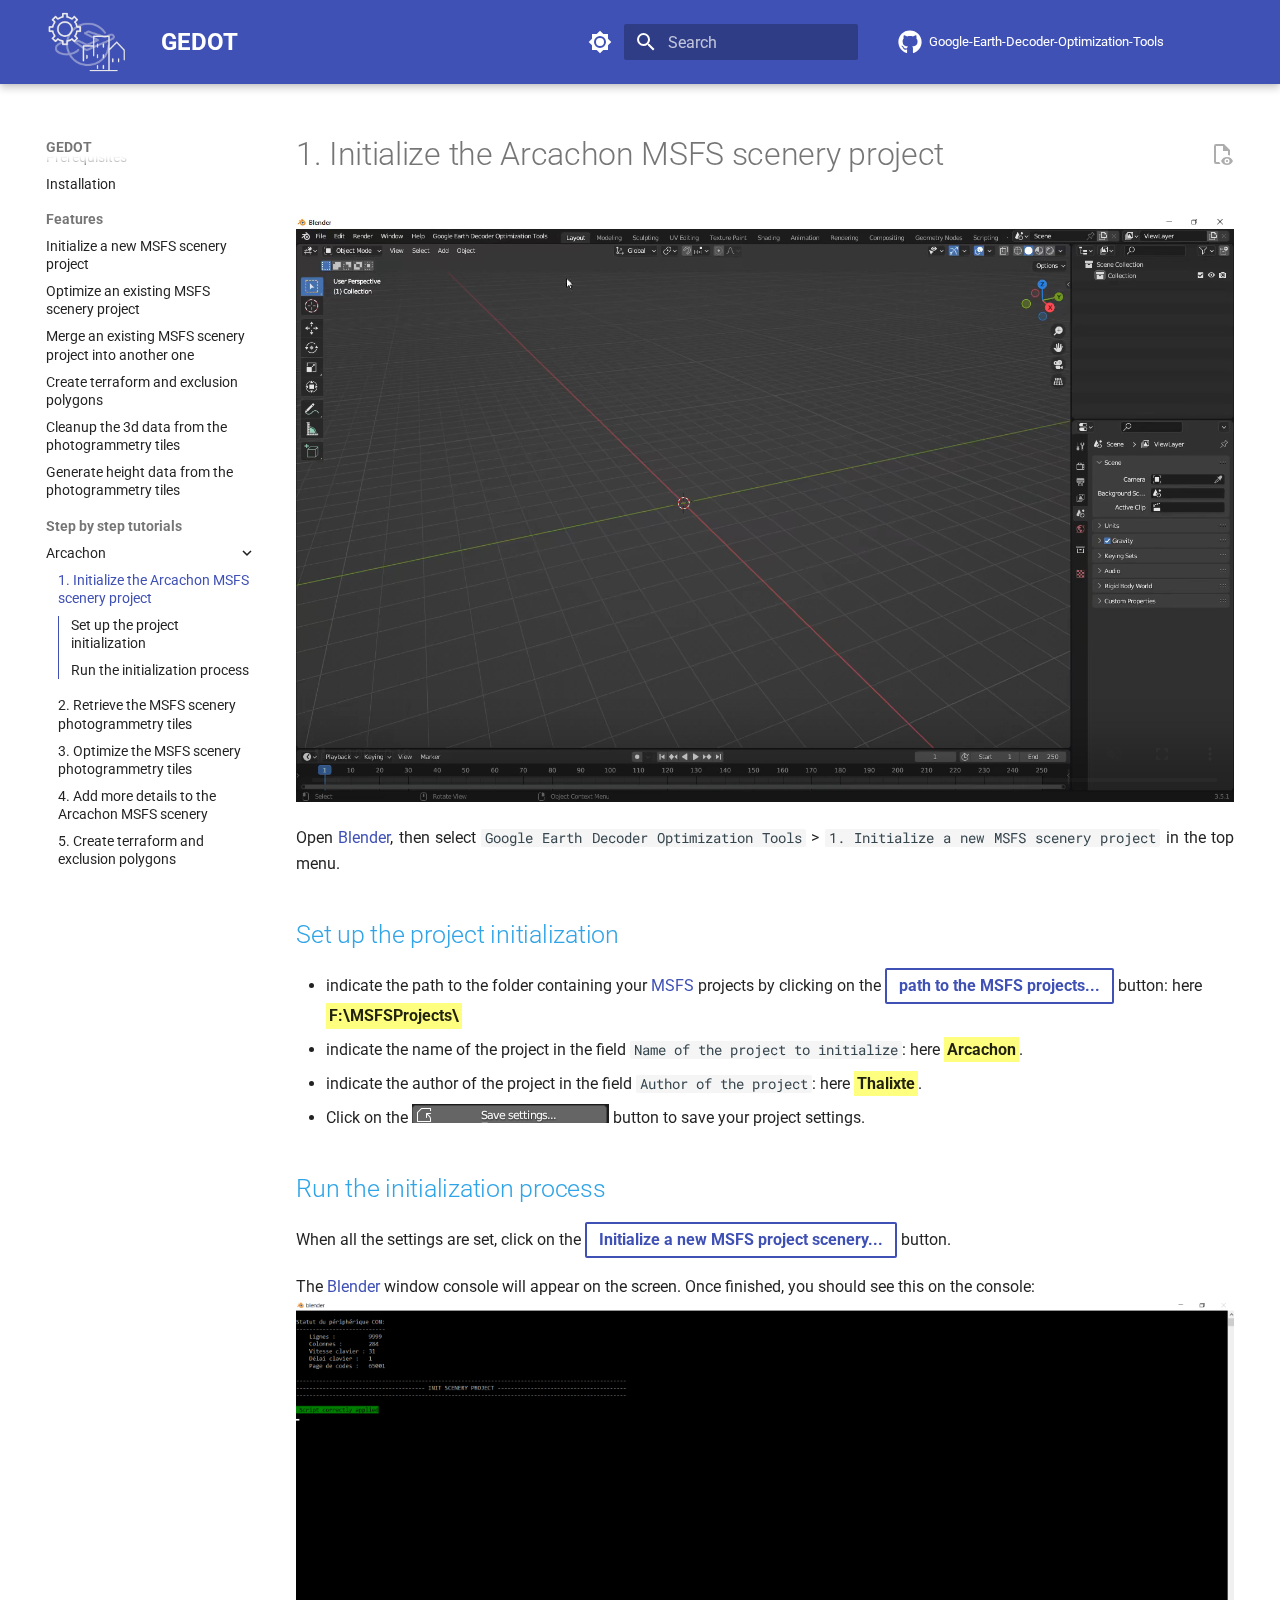
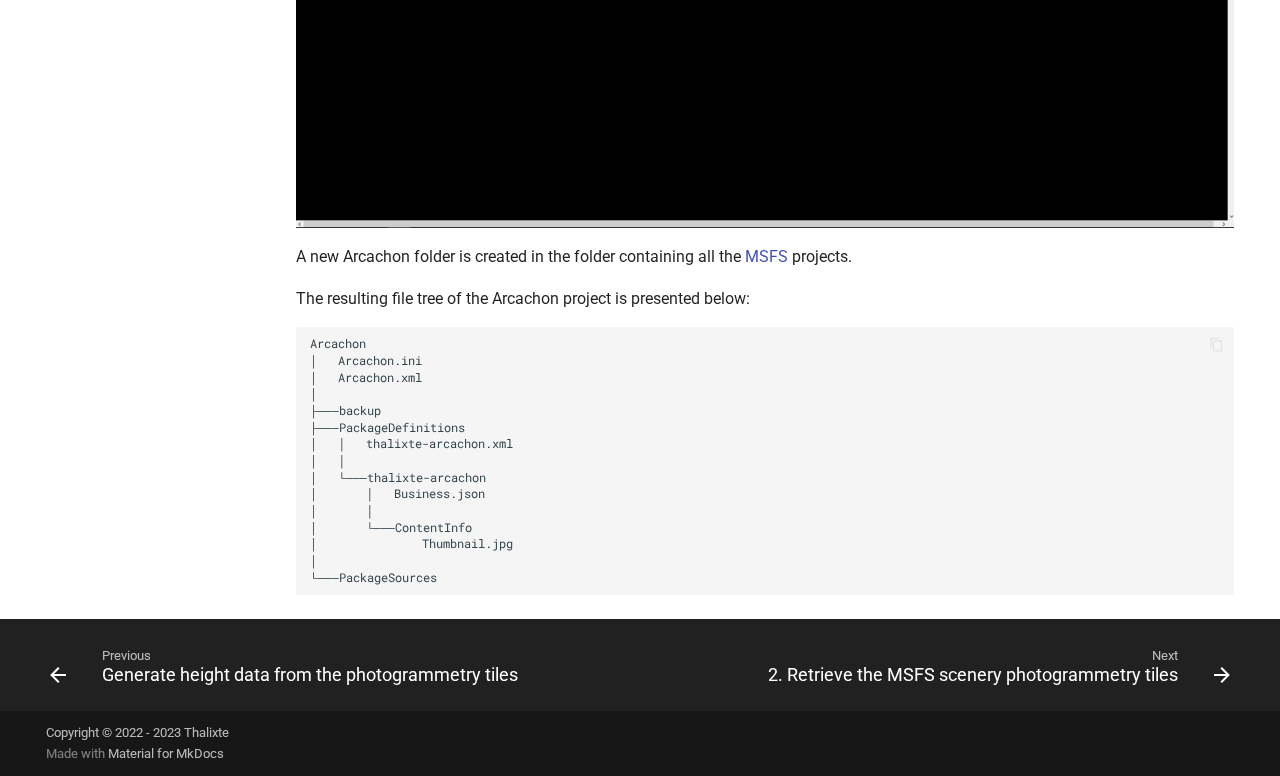
<file: tutorials/Arcachon/initialize_scenery/index.html>
<!doctype html>
<html lang="en" class="no-js">
  <head>
    
      <meta charset="utf-8">
      <meta name="viewport" content="width=device-width,initial-scale=1">
      
      
      
      
        <link rel="prev" href="../../../features/generate_height_data_from_the_photogrammetry_tiles/">
      
      
        <link rel="next" href="../retrieve_tiles/">
      
      
      <link rel="icon" href="../../../assets/favicon.png">
      <meta name="generator" content="mkdocs-1.6.0, mkdocs-material-9.5.25">
    
    
      
        <title>1. Initialize the Arcachon MSFS scenery project - GEDOT</title>
      
    
    
      <link rel="stylesheet" href="../../../assets/stylesheets/main.6543a935.min.css">
      
        
        <link rel="stylesheet" href="../../../assets/stylesheets/palette.06af60db.min.css">
      
      


    
    
      
    
    
      
        
        
        <link rel="preconnect" href="https://fonts.gstatic.com" crossorigin>
        <link rel="stylesheet" href="https://fonts.googleapis.com/css?family=Roboto:300,300i,400,400i,700,700i%7CRoboto+Mono:400,400i,700,700i&display=fallback">
        <style>:root{--md-text-font:"Roboto";--md-code-font:"Roboto Mono"}</style>
      
    
    
      <link rel="stylesheet" href="../../../stylesheets/bootstrap.min.css">
    
      <link rel="stylesheet" href="../../../stylesheets/extra.css">
    
    <script>__md_scope=new URL("../../..",location),__md_hash=e=>[...e].reduce((e,_)=>(e<<5)-e+_.charCodeAt(0),0),__md_get=(e,_=localStorage,t=__md_scope)=>JSON.parse(_.getItem(t.pathname+"."+e)),__md_set=(e,_,t=localStorage,a=__md_scope)=>{try{t.setItem(a.pathname+"."+e,JSON.stringify(_))}catch(e){}}</script>
    
      

    
    
    
   <link href="../../../assets/stylesheets/glightbox.min.css" rel="stylesheet"/><style>
    html.glightbox-open { overflow: initial; height: 100%; }
    .gslide-title { margin-top: 0px; user-select: text; }
    .gslide-desc { color: #666; user-select: text; }
    .gslide-image img { background: white; }
    .gscrollbar-fixer { padding-right: 15px; }
    .gdesc-inner { font-size: 0.75rem; }
    body[data-md-color-scheme="slate"] .gdesc-inner { background: var(--md-default-bg-color);}
    body[data-md-color-scheme="slate"] .gslide-title { color: var(--md-default-fg-color);}
    body[data-md-color-scheme="slate"] .gslide-desc { color: var(--md-default-fg-color);}</style> <script src="../../../assets/javascripts/glightbox.min.js"></script></head>
  
  
    
    
      
    
    
    
    
    <body dir="ltr" data-md-color-scheme="default" data-md-color-primary="indigo" data-md-color-accent="indigo">
  
    
    <input class="md-toggle" data-md-toggle="drawer" type="checkbox" id="__drawer" autocomplete="off">
    <input class="md-toggle" data-md-toggle="search" type="checkbox" id="__search" autocomplete="off">
    <label class="md-overlay" for="__drawer"></label>
    <div data-md-component="skip">
      
        
        <a href="#1-initialize-the-arcachon-msfs-scenery-project" class="md-skip">
          Skip to content
        </a>
      
    </div>
    <div data-md-component="announce">
      
    </div>
    
    
      

  

<header class="md-header md-header--shadow" data-md-component="header">
  <nav class="md-header__inner md-grid" aria-label="Header">
    <a href="../../.." title="GEDOT" class="md-header__button md-logo" aria-label="GEDOT" data-md-component="logo">
      
  <img src="../../../assets/images/logo.png" alt="logo">

    </a>
    <label class="md-header__button md-icon" for="__drawer">
      
      <svg xmlns="http://www.w3.org/2000/svg" viewBox="0 0 24 24"><path d="M3 6h18v2H3V6m0 5h18v2H3v-2m0 5h18v2H3v-2Z"/></svg>
    </label>
    <div class="md-header__title" data-md-component="header-title">
      <div class="md-header__ellipsis">
        <div class="md-header__topic">
          <span class="md-ellipsis">
            GEDOT
          </span>
        </div>
        <div class="md-header__topic" data-md-component="header-topic">
          <span class="md-ellipsis">
            
              1. Initialize the Arcachon MSFS scenery project
            
          </span>
        </div>
      </div>
    </div>
    
      
        <form class="md-header__option" data-md-component="palette">
  
    
    
    
    <input class="md-option" data-md-color-media="" data-md-color-scheme="default" data-md-color-primary="indigo" data-md-color-accent="indigo"  aria-label="Switch to dark mode"  type="radio" name="__palette" id="__palette_0">
    
      <label class="md-header__button md-icon" title="Switch to dark mode" for="__palette_1" hidden>
        <svg xmlns="http://www.w3.org/2000/svg" viewBox="0 0 24 24"><path d="M12 8a4 4 0 0 0-4 4 4 4 0 0 0 4 4 4 4 0 0 0 4-4 4 4 0 0 0-4-4m0 10a6 6 0 0 1-6-6 6 6 0 0 1 6-6 6 6 0 0 1 6 6 6 6 0 0 1-6 6m8-9.31V4h-4.69L12 .69 8.69 4H4v4.69L.69 12 4 15.31V20h4.69L12 23.31 15.31 20H20v-4.69L23.31 12 20 8.69Z"/></svg>
      </label>
    
  
    
    
    
    <input class="md-option" data-md-color-media="" data-md-color-scheme="slate" data-md-color-primary="blue-grey" data-md-color-accent="indigo"  aria-label="Switch to light mode"  type="radio" name="__palette" id="__palette_1">
    
      <label class="md-header__button md-icon" title="Switch to light mode" for="__palette_0" hidden>
        <svg xmlns="http://www.w3.org/2000/svg" viewBox="0 0 24 24"><path d="M12 18c-.89 0-1.74-.2-2.5-.55C11.56 16.5 13 14.42 13 12c0-2.42-1.44-4.5-3.5-5.45C10.26 6.2 11.11 6 12 6a6 6 0 0 1 6 6 6 6 0 0 1-6 6m8-9.31V4h-4.69L12 .69 8.69 4H4v4.69L.69 12 4 15.31V20h4.69L12 23.31 15.31 20H20v-4.69L23.31 12 20 8.69Z"/></svg>
      </label>
    
  
</form>
      
    
    
      <script>var media,input,key,value,palette=__md_get("__palette");if(palette&&palette.color){"(prefers-color-scheme)"===palette.color.media&&(media=matchMedia("(prefers-color-scheme: light)"),input=document.querySelector(media.matches?"[data-md-color-media='(prefers-color-scheme: light)']":"[data-md-color-media='(prefers-color-scheme: dark)']"),palette.color.media=input.getAttribute("data-md-color-media"),palette.color.scheme=input.getAttribute("data-md-color-scheme"),palette.color.primary=input.getAttribute("data-md-color-primary"),palette.color.accent=input.getAttribute("data-md-color-accent"));for([key,value]of Object.entries(palette.color))document.body.setAttribute("data-md-color-"+key,value)}</script>
    
    
    
      <label class="md-header__button md-icon" for="__search">
        
        <svg xmlns="http://www.w3.org/2000/svg" viewBox="0 0 24 24"><path d="M9.5 3A6.5 6.5 0 0 1 16 9.5c0 1.61-.59 3.09-1.56 4.23l.27.27h.79l5 5-1.5 1.5-5-5v-.79l-.27-.27A6.516 6.516 0 0 1 9.5 16 6.5 6.5 0 0 1 3 9.5 6.5 6.5 0 0 1 9.5 3m0 2C7 5 5 7 5 9.5S7 14 9.5 14 14 12 14 9.5 12 5 9.5 5Z"/></svg>
      </label>
      <div class="md-search" data-md-component="search" role="dialog">
  <label class="md-search__overlay" for="__search"></label>
  <div class="md-search__inner" role="search">
    <form class="md-search__form" name="search">
      <input type="text" class="md-search__input" name="query" aria-label="Search" placeholder="Search" autocapitalize="off" autocorrect="off" autocomplete="off" spellcheck="false" data-md-component="search-query" required>
      <label class="md-search__icon md-icon" for="__search">
        
        <svg xmlns="http://www.w3.org/2000/svg" viewBox="0 0 24 24"><path d="M9.5 3A6.5 6.5 0 0 1 16 9.5c0 1.61-.59 3.09-1.56 4.23l.27.27h.79l5 5-1.5 1.5-5-5v-.79l-.27-.27A6.516 6.516 0 0 1 9.5 16 6.5 6.5 0 0 1 3 9.5 6.5 6.5 0 0 1 9.5 3m0 2C7 5 5 7 5 9.5S7 14 9.5 14 14 12 14 9.5 12 5 9.5 5Z"/></svg>
        
        <svg xmlns="http://www.w3.org/2000/svg" viewBox="0 0 24 24"><path d="M20 11v2H8l5.5 5.5-1.42 1.42L4.16 12l7.92-7.92L13.5 5.5 8 11h12Z"/></svg>
      </label>
      <nav class="md-search__options" aria-label="Search">
        
          <a href="javascript:void(0)" class="md-search__icon md-icon" title="Share" aria-label="Share" data-clipboard data-clipboard-text="" data-md-component="search-share" tabindex="-1">
            
            <svg xmlns="http://www.w3.org/2000/svg" viewBox="0 0 24 24"><path d="M18 16.08c-.76 0-1.44.3-1.96.77L8.91 12.7c.05-.23.09-.46.09-.7 0-.24-.04-.47-.09-.7l7.05-4.11c.54.5 1.25.81 2.04.81a3 3 0 0 0 3-3 3 3 0 0 0-3-3 3 3 0 0 0-3 3c0 .24.04.47.09.7L8.04 9.81C7.5 9.31 6.79 9 6 9a3 3 0 0 0-3 3 3 3 0 0 0 3 3c.79 0 1.5-.31 2.04-.81l7.12 4.15c-.05.21-.08.43-.08.66 0 1.61 1.31 2.91 2.92 2.91 1.61 0 2.92-1.3 2.92-2.91A2.92 2.92 0 0 0 18 16.08Z"/></svg>
          </a>
        
        <button type="reset" class="md-search__icon md-icon" title="Clear" aria-label="Clear" tabindex="-1">
          
          <svg xmlns="http://www.w3.org/2000/svg" viewBox="0 0 24 24"><path d="M19 6.41 17.59 5 12 10.59 6.41 5 5 6.41 10.59 12 5 17.59 6.41 19 12 13.41 17.59 19 19 17.59 13.41 12 19 6.41Z"/></svg>
        </button>
      </nav>
      
        <div class="md-search__suggest" data-md-component="search-suggest"></div>
      
    </form>
    <div class="md-search__output">
      <div class="md-search__scrollwrap" data-md-scrollfix>
        <div class="md-search-result" data-md-component="search-result">
          <div class="md-search-result__meta">
            Initializing search
          </div>
          <ol class="md-search-result__list" role="presentation"></ol>
        </div>
      </div>
    </div>
  </div>
</div>
    
    
      <div class="md-header__source">
        <a href="https://github.com/Thalixte/Google-Earth-Decoder-Optimization-Tools" title="Go to repository" class="md-source" data-md-component="source">
  <div class="md-source__icon md-icon">
    
    <svg xmlns="http://www.w3.org/2000/svg" viewBox="0 0 496 512"><!--! Font Awesome Free 6.5.2 by @fontawesome - https://fontawesome.com License - https://fontawesome.com/license/free (Icons: CC BY 4.0, Fonts: SIL OFL 1.1, Code: MIT License) Copyright 2024 Fonticons, Inc.--><path d="M165.9 397.4c0 2-2.3 3.6-5.2 3.6-3.3.3-5.6-1.3-5.6-3.6 0-2 2.3-3.6 5.2-3.6 3-.3 5.6 1.3 5.6 3.6zm-31.1-4.5c-.7 2 1.3 4.3 4.3 4.9 2.6 1 5.6 0 6.2-2s-1.3-4.3-4.3-5.2c-2.6-.7-5.5.3-6.2 2.3zm44.2-1.7c-2.9.7-4.9 2.6-4.6 4.9.3 2 2.9 3.3 5.9 2.6 2.9-.7 4.9-2.6 4.6-4.6-.3-1.9-3-3.2-5.9-2.9zM244.8 8C106.1 8 0 113.3 0 252c0 110.9 69.8 205.8 169.5 239.2 12.8 2.3 17.3-5.6 17.3-12.1 0-6.2-.3-40.4-.3-61.4 0 0-70 15-84.7-29.8 0 0-11.4-29.1-27.8-36.6 0 0-22.9-15.7 1.6-15.4 0 0 24.9 2 38.6 25.8 21.9 38.6 58.6 27.5 72.9 20.9 2.3-16 8.8-27.1 16-33.7-55.9-6.2-112.3-14.3-112.3-110.5 0-27.5 7.6-41.3 23.6-58.9-2.6-6.5-11.1-33.3 2.6-67.9 20.9-6.5 69 27 69 27 20-5.6 41.5-8.5 62.8-8.5s42.8 2.9 62.8 8.5c0 0 48.1-33.6 69-27 13.7 34.7 5.2 61.4 2.6 67.9 16 17.7 25.8 31.5 25.8 58.9 0 96.5-58.9 104.2-114.8 110.5 9.2 7.9 17 22.9 17 46.4 0 33.7-.3 75.4-.3 83.6 0 6.5 4.6 14.4 17.3 12.1C428.2 457.8 496 362.9 496 252 496 113.3 383.5 8 244.8 8zM97.2 352.9c-1.3 1-1 3.3.7 5.2 1.6 1.6 3.9 2.3 5.2 1 1.3-1 1-3.3-.7-5.2-1.6-1.6-3.9-2.3-5.2-1zm-10.8-8.1c-.7 1.3.3 2.9 2.3 3.9 1.6 1 3.6.7 4.3-.7.7-1.3-.3-2.9-2.3-3.9-2-.6-3.6-.3-4.3.7zm32.4 35.6c-1.6 1.3-1 4.3 1.3 6.2 2.3 2.3 5.2 2.6 6.5 1 1.3-1.3.7-4.3-1.3-6.2-2.2-2.3-5.2-2.6-6.5-1zm-11.4-14.7c-1.6 1-1.6 3.6 0 5.9 1.6 2.3 4.3 3.3 5.6 2.3 1.6-1.3 1.6-3.9 0-6.2-1.4-2.3-4-3.3-5.6-2z"/></svg>
  </div>
  <div class="md-source__repository">
    Google-Earth-Decoder-Optimization-Tools
  </div>
</a>
      </div>
    
  </nav>
  
</header>
    
    <div class="md-container" data-md-component="container">
      
      
        
          
        
      
      <main class="md-main" data-md-component="main">
        <div class="md-main__inner md-grid">
          
            
              
              <div class="md-sidebar md-sidebar--primary" data-md-component="sidebar" data-md-type="navigation" >
                <div class="md-sidebar__scrollwrap">
                  <div class="md-sidebar__inner">
                    



  

<nav class="md-nav md-nav--primary md-nav--integrated" aria-label="Navigation" data-md-level="0">
  <label class="md-nav__title" for="__drawer">
    <a href="../../.." title="GEDOT" class="md-nav__button md-logo" aria-label="GEDOT" data-md-component="logo">
      
  <img src="../../../assets/images/logo.png" alt="logo">

    </a>
    GEDOT
  </label>
  
    <div class="md-nav__source">
      <a href="https://github.com/Thalixte/Google-Earth-Decoder-Optimization-Tools" title="Go to repository" class="md-source" data-md-component="source">
  <div class="md-source__icon md-icon">
    
    <svg xmlns="http://www.w3.org/2000/svg" viewBox="0 0 496 512"><!--! Font Awesome Free 6.5.2 by @fontawesome - https://fontawesome.com License - https://fontawesome.com/license/free (Icons: CC BY 4.0, Fonts: SIL OFL 1.1, Code: MIT License) Copyright 2024 Fonticons, Inc.--><path d="M165.9 397.4c0 2-2.3 3.6-5.2 3.6-3.3.3-5.6-1.3-5.6-3.6 0-2 2.3-3.6 5.2-3.6 3-.3 5.6 1.3 5.6 3.6zm-31.1-4.5c-.7 2 1.3 4.3 4.3 4.9 2.6 1 5.6 0 6.2-2s-1.3-4.3-4.3-5.2c-2.6-.7-5.5.3-6.2 2.3zm44.2-1.7c-2.9.7-4.9 2.6-4.6 4.9.3 2 2.9 3.3 5.9 2.6 2.9-.7 4.9-2.6 4.6-4.6-.3-1.9-3-3.2-5.9-2.9zM244.8 8C106.1 8 0 113.3 0 252c0 110.9 69.8 205.8 169.5 239.2 12.8 2.3 17.3-5.6 17.3-12.1 0-6.2-.3-40.4-.3-61.4 0 0-70 15-84.7-29.8 0 0-11.4-29.1-27.8-36.6 0 0-22.9-15.7 1.6-15.4 0 0 24.9 2 38.6 25.8 21.9 38.6 58.6 27.5 72.9 20.9 2.3-16 8.8-27.1 16-33.7-55.9-6.2-112.3-14.3-112.3-110.5 0-27.5 7.6-41.3 23.6-58.9-2.6-6.5-11.1-33.3 2.6-67.9 20.9-6.5 69 27 69 27 20-5.6 41.5-8.5 62.8-8.5s42.8 2.9 62.8 8.5c0 0 48.1-33.6 69-27 13.7 34.7 5.2 61.4 2.6 67.9 16 17.7 25.8 31.5 25.8 58.9 0 96.5-58.9 104.2-114.8 110.5 9.2 7.9 17 22.9 17 46.4 0 33.7-.3 75.4-.3 83.6 0 6.5 4.6 14.4 17.3 12.1C428.2 457.8 496 362.9 496 252 496 113.3 383.5 8 244.8 8zM97.2 352.9c-1.3 1-1 3.3.7 5.2 1.6 1.6 3.9 2.3 5.2 1 1.3-1 1-3.3-.7-5.2-1.6-1.6-3.9-2.3-5.2-1zm-10.8-8.1c-.7 1.3.3 2.9 2.3 3.9 1.6 1 3.6.7 4.3-.7.7-1.3-.3-2.9-2.3-3.9-2-.6-3.6-.3-4.3.7zm32.4 35.6c-1.6 1.3-1 4.3 1.3 6.2 2.3 2.3 5.2 2.6 6.5 1 1.3-1.3.7-4.3-1.3-6.2-2.2-2.3-5.2-2.6-6.5-1zm-11.4-14.7c-1.6 1-1.6 3.6 0 5.9 1.6 2.3 4.3 3.3 5.6 2.3 1.6-1.3 1.6-3.9 0-6.2-1.4-2.3-4-3.3-5.6-2z"/></svg>
  </div>
  <div class="md-source__repository">
    Google-Earth-Decoder-Optimization-Tools
  </div>
</a>
    </div>
  
  <ul class="md-nav__list" data-md-scrollfix>
    
      
      
  
  
  
  
    <li class="md-nav__item">
      <a href="../../.." class="md-nav__link">
        
  
  <span class="md-ellipsis">
    Presentation
  </span>
  

      </a>
    </li>
  

    
      
      
  
  
  
  
    
    
      
        
      
        
      
    
    
      
        
        
      
    
    
    <li class="md-nav__item md-nav__item--section md-nav__item--nested">
      
        
        
          
        
        <input class="md-nav__toggle md-toggle md-toggle--indeterminate" type="checkbox" id="__nav_2" >
        
          
          <label class="md-nav__link" for="__nav_2" id="__nav_2_label" tabindex="">
            
  
  <span class="md-ellipsis">
    Getting started
  </span>
  

            <span class="md-nav__icon md-icon"></span>
          </label>
        
        <nav class="md-nav" data-md-level="1" aria-labelledby="__nav_2_label" aria-expanded="false">
          <label class="md-nav__title" for="__nav_2">
            <span class="md-nav__icon md-icon"></span>
            Getting started
          </label>
          <ul class="md-nav__list" data-md-scrollfix>
            
              
                
  
  
  
  
    <li class="md-nav__item">
      <a href="../../../installation/prerequisites/" class="md-nav__link">
        
  
  <span class="md-ellipsis">
    Prerequisites
  </span>
  

      </a>
    </li>
  

              
            
              
                
  
  
  
  
    <li class="md-nav__item">
      <a href="../../../installation/installation/" class="md-nav__link">
        
  
  <span class="md-ellipsis">
    Installation
  </span>
  

      </a>
    </li>
  

              
            
          </ul>
        </nav>
      
    </li>
  

    
      
      
  
  
  
  
    
    
      
        
      
        
      
        
      
        
      
        
      
        
      
    
    
      
        
        
      
    
    
    <li class="md-nav__item md-nav__item--section md-nav__item--nested">
      
        
        
          
        
        <input class="md-nav__toggle md-toggle md-toggle--indeterminate" type="checkbox" id="__nav_3" >
        
          
          <label class="md-nav__link" for="__nav_3" id="__nav_3_label" tabindex="">
            
  
  <span class="md-ellipsis">
    Features
  </span>
  

            <span class="md-nav__icon md-icon"></span>
          </label>
        
        <nav class="md-nav" data-md-level="1" aria-labelledby="__nav_3_label" aria-expanded="false">
          <label class="md-nav__title" for="__nav_3">
            <span class="md-nav__icon md-icon"></span>
            Features
          </label>
          <ul class="md-nav__list" data-md-scrollfix>
            
              
                
  
  
  
  
    <li class="md-nav__item">
      <a href="../../../features/initialize_scenery/" class="md-nav__link">
        
  
  <span class="md-ellipsis">
    Initialize a new MSFS scenery project
  </span>
  

      </a>
    </li>
  

              
            
              
                
  
  
  
  
    <li class="md-nav__item">
      <a href="../../../features/optimize_scenery/" class="md-nav__link">
        
  
  <span class="md-ellipsis">
    Optimize an existing MSFS scenery project
  </span>
  

      </a>
    </li>
  

              
            
              
                
  
  
  
  
    <li class="md-nav__item">
      <a href="../../../features/merge_sceneries/" class="md-nav__link">
        
  
  <span class="md-ellipsis">
    Merge an existing MSFS scenery project into another one
  </span>
  

      </a>
    </li>
  

              
            
              
                
  
  
  
  
    <li class="md-nav__item">
      <a href="../../../features/create_terraform_and_exclusion_polygons/" class="md-nav__link">
        
  
  <span class="md-ellipsis">
    Create terraform and exclusion polygons
  </span>
  

      </a>
    </li>
  

              
            
              
                
  
  
  
  
    <li class="md-nav__item">
      <a href="../../../features/cleanup_3d_data_from_the_photogrammetry_tiles/" class="md-nav__link">
        
  
  <span class="md-ellipsis">
    Cleanup the 3d data from the photogrammetry tiles
  </span>
  

      </a>
    </li>
  

              
            
              
                
  
  
  
  
    <li class="md-nav__item">
      <a href="../../../features/generate_height_data_from_the_photogrammetry_tiles/" class="md-nav__link">
        
  
  <span class="md-ellipsis">
    Generate height data from the photogrammetry tiles
  </span>
  

      </a>
    </li>
  

              
            
          </ul>
        </nav>
      
    </li>
  

    
      
      
  
  
    
  
  
  
    
    
      
        
      
    
    
      
        
        
      
    
    
    <li class="md-nav__item md-nav__item--active md-nav__item--section md-nav__item--nested">
      
        
        
        <input class="md-nav__toggle md-toggle " type="checkbox" id="__nav_4" checked>
        
          
          <label class="md-nav__link" for="__nav_4" id="__nav_4_label" tabindex="">
            
  
  <span class="md-ellipsis">
    Step by step tutorials
  </span>
  

            <span class="md-nav__icon md-icon"></span>
          </label>
        
        <nav class="md-nav" data-md-level="1" aria-labelledby="__nav_4_label" aria-expanded="true">
          <label class="md-nav__title" for="__nav_4">
            <span class="md-nav__icon md-icon"></span>
            Step by step tutorials
          </label>
          <ul class="md-nav__list" data-md-scrollfix>
            
              
                
  
  
    
  
  
  
    
    
      
        
      
        
      
        
      
        
      
        
      
    
    
      
    
    
    <li class="md-nav__item md-nav__item--active md-nav__item--nested">
      
        
        
        <input class="md-nav__toggle md-toggle " type="checkbox" id="__nav_4_1" checked>
        
          
          <label class="md-nav__link" for="__nav_4_1" id="__nav_4_1_label" tabindex="0">
            
  
  <span class="md-ellipsis">
    Arcachon
  </span>
  

            <span class="md-nav__icon md-icon"></span>
          </label>
        
        <nav class="md-nav" data-md-level="2" aria-labelledby="__nav_4_1_label" aria-expanded="true">
          <label class="md-nav__title" for="__nav_4_1">
            <span class="md-nav__icon md-icon"></span>
            Arcachon
          </label>
          <ul class="md-nav__list" data-md-scrollfix>
            
              
                
  
  
    
  
  
  
    <li class="md-nav__item md-nav__item--active">
      
      <input class="md-nav__toggle md-toggle" type="checkbox" id="__toc">
      
      
        
      
      
        <label class="md-nav__link md-nav__link--active" for="__toc">
          
  
  <span class="md-ellipsis">
    1. Initialize the Arcachon MSFS scenery project
  </span>
  

          <span class="md-nav__icon md-icon"></span>
        </label>
      
      <a href="./" class="md-nav__link md-nav__link--active">
        
  
  <span class="md-ellipsis">
    1. Initialize the Arcachon MSFS scenery project
  </span>
  

      </a>
      
        

<nav class="md-nav md-nav--secondary" aria-label="Table of contents">
  
  
  
    
  
  
    <label class="md-nav__title" for="__toc">
      <span class="md-nav__icon md-icon"></span>
      Table of contents
    </label>
    <ul class="md-nav__list" data-md-component="toc" data-md-scrollfix>
      
        <li class="md-nav__item">
  <a href="#set-up-the-project-initialization" class="md-nav__link">
    <span class="md-ellipsis">
      Set up the project initialization
    </span>
  </a>
  
</li>
      
        <li class="md-nav__item">
  <a href="#run-the-initialization-process" class="md-nav__link">
    <span class="md-ellipsis">
      Run the initialization process
    </span>
  </a>
  
</li>
      
    </ul>
  
</nav>
      
    </li>
  

              
            
              
                
  
  
  
  
    <li class="md-nav__item">
      <a href="../retrieve_tiles/" class="md-nav__link">
        
  
  <span class="md-ellipsis">
    2. Retrieve the MSFS scenery photogrammetry tiles
  </span>
  

      </a>
    </li>
  

              
            
              
                
  
  
  
  
    <li class="md-nav__item">
      <a href="../optimize_scenery/" class="md-nav__link">
        
  
  <span class="md-ellipsis">
    3. Optimize the MSFS scenery photogrammetry tiles
  </span>
  

      </a>
    </li>
  

              
            
              
                
  
  
  
  
    <li class="md-nav__item">
      <a href="../add_more_details_to_the_scenery/" class="md-nav__link">
        
  
  <span class="md-ellipsis">
    4. Add more details to the Arcachon MSFS scenery
  </span>
  

      </a>
    </li>
  

              
            
              
                
  
  
  
  
    <li class="md-nav__item">
      <a href="../create_terraform_and_exclusion_polygons/" class="md-nav__link">
        
  
  <span class="md-ellipsis">
    5. Create terraform and exclusion polygons
  </span>
  

      </a>
    </li>
  

              
            
          </ul>
        </nav>
      
    </li>
  

              
            
          </ul>
        </nav>
      
    </li>
  

    
  </ul>
</nav>
                  </div>
                </div>
              </div>
            
            
          
          
            <div class="md-content" data-md-component="content">
              <article class="md-content__inner md-typeset">
                
                  

  
  
    
      
    
    <a href="https://github.com/Thalixte/Google-Earth-Decoder-Optimization-Tools/raw/main/docs/tutorials/Arcachon/initialize_scenery.md" title="View source of this page" class="md-content__button md-icon">
      
      <svg xmlns="http://www.w3.org/2000/svg" viewBox="0 0 24 24"><path d="M17 18c.56 0 1 .44 1 1s-.44 1-1 1-1-.44-1-1 .44-1 1-1m0-3c-2.73 0-5.06 1.66-6 4 .94 2.34 3.27 4 6 4s5.06-1.66 6-4c-.94-2.34-3.27-4-6-4m0 6.5a2.5 2.5 0 0 1-2.5-2.5 2.5 2.5 0 0 1 2.5-2.5 2.5 2.5 0 0 1 2.5 2.5 2.5 2.5 0 0 1-2.5 2.5M9.27 20H6V4h7v5h5v4.07c.7.08 1.36.25 2 .49V8l-6-6H6a2 2 0 0 0-2 2v16a2 2 0 0 0 2 2h4.5a8.15 8.15 0 0 1-1.23-2Z"/></svg>
    </a>
  


<div><h1 id="1-initialize-the-arcachon-msfs-scenery-project">1. Initialize the Arcachon MSFS scenery project<a class="headerlink" href="#1-initialize-the-arcachon-msfs-scenery-project" title="Permanent link">¶</a></h1>
<p><div class="video-container"><video style="width:100%" muted controls autoplay alt="type:video" class="md-video"><source src="../../../assets/videos/arcachon/initialize_scenery.mp4" type="video/mp4"></source></video></div></p>
<p>Open <a href="https://www.blender.org/">Blender</a>, then select <code>Google Earth Decoder Optimization Tools</code> &gt; <code>1. Initialize a new MSFS scenery project</code> in the top menu.</p>
<h2 id="set-up-the-project-initialization">Set up the project initialization<a class="headerlink" href="#set-up-the-project-initialization" title="Permanent link">¶</a></h2>
<ul>
<li>indicate the path to the folder containing your <a href="https://www.flightsimulator.com/">MSFS</a> projects by clicking on the <a class="md-button gedot" href="javascript:void(0)">path to the MSFS projects...</a> button: here <mark><strong>F:\MSFSProjects\</strong></mark></li>
<li>indicate the name of the project in the field <code>Name of the project to initialize</code>: here <mark><strong>Arcachon</strong></mark>.</li>
<li>indicate the author of the project in the field <code>Author of the project</code>: here <mark><strong>Thalixte</strong></mark>.</li>
<li>Click on the <a class="glightbox" href="../../../assets/images/save_settings_button.png" data-type="image" data-width="auto" data-height="auto" data-desc-position="bottom"><img alt="save_settings_button.png" src="../../../assets/images/save_settings_button.png"></a> button to save your project settings.</li>
</ul>
<h2 id="run-the-initialization-process">Run the initialization process<a class="headerlink" href="#run-the-initialization-process" title="Permanent link">¶</a></h2>
<p>When all the settings are set, click on the <a class="md-button gedot" href="javascript:void(0)">Initialize a new MSFS project scenery...</a> button.</p>
<p>The <a href="https://www.blender.org/">Blender</a> window console will appear on the screen. Once finished, you should see this on the console: <br>
<a class="glightbox" href="../../../assets/images/initialize_scenery.png" data-type="image" data-width="auto" data-height="auto" data-desc-position="bottom"><img align="center" alt="Image title" src="../../../assets/images/initialize_scenery.png"></a>   </p>
<p>A new Arcachon folder is created in the folder containing all the <a href="https://www.flightsimulator.com/">MSFS</a> projects.    </p>
<p>The resulting file tree of the Arcachon project is presented below:
</p><div class="language-text highlight"><pre><span></span><code><span id="__span-0-1"><a id="__codelineno-0-1" name="__codelineno-0-1" href="#__codelineno-0-1"></a>Arcachon
</span><span id="__span-0-2"><a id="__codelineno-0-2" name="__codelineno-0-2" href="#__codelineno-0-2"></a>│   Arcachon.ini
</span><span id="__span-0-3"><a id="__codelineno-0-3" name="__codelineno-0-3" href="#__codelineno-0-3"></a>│   Arcachon.xml
</span><span id="__span-0-4"><a id="__codelineno-0-4" name="__codelineno-0-4" href="#__codelineno-0-4"></a>│
</span><span id="__span-0-5"><a id="__codelineno-0-5" name="__codelineno-0-5" href="#__codelineno-0-5"></a>├───backup
</span><span id="__span-0-6"><a id="__codelineno-0-6" name="__codelineno-0-6" href="#__codelineno-0-6"></a>├───PackageDefinitions
</span><span id="__span-0-7"><a id="__codelineno-0-7" name="__codelineno-0-7" href="#__codelineno-0-7"></a>│   │   thalixte-arcachon.xml
</span><span id="__span-0-8"><a id="__codelineno-0-8" name="__codelineno-0-8" href="#__codelineno-0-8"></a>│   │
</span><span id="__span-0-9"><a id="__codelineno-0-9" name="__codelineno-0-9" href="#__codelineno-0-9"></a>│   └───thalixte-arcachon
</span><span id="__span-0-10"><a id="__codelineno-0-10" name="__codelineno-0-10" href="#__codelineno-0-10"></a>│       │   Business.json
</span><span id="__span-0-11"><a id="__codelineno-0-11" name="__codelineno-0-11" href="#__codelineno-0-11"></a>│       │
</span><span id="__span-0-12"><a id="__codelineno-0-12" name="__codelineno-0-12" href="#__codelineno-0-12"></a>│       └───ContentInfo
</span><span id="__span-0-13"><a id="__codelineno-0-13" name="__codelineno-0-13" href="#__codelineno-0-13"></a>│               Thumbnail.jpg
</span><span id="__span-0-14"><a id="__codelineno-0-14" name="__codelineno-0-14" href="#__codelineno-0-14"></a>│
</span><span id="__span-0-15"><a id="__codelineno-0-15" name="__codelineno-0-15" href="#__codelineno-0-15"></a>└───PackageSources
</span></code></pre></div></div>












                
              </article>
            </div>
          
          
<script>var target=document.getElementById(location.hash.slice(1));target&&target.name&&(target.checked=target.name.startsWith("__tabbed_"))</script>
        </div>
        
          <button type="button" class="md-top md-icon" data-md-component="top" hidden>
  
  <svg xmlns="http://www.w3.org/2000/svg" viewBox="0 0 24 24"><path d="M13 20h-2V8l-5.5 5.5-1.42-1.42L12 4.16l7.92 7.92-1.42 1.42L13 8v12Z"/></svg>
  Back to top
</button>
        
      </main>
      
        <footer class="md-footer">
  
    
      
      <nav class="md-footer__inner md-grid" aria-label="Footer" >
        
          
          <a href="../../../features/generate_height_data_from_the_photogrammetry_tiles/" class="md-footer__link md-footer__link--prev" aria-label="Previous: Generate height data from the photogrammetry tiles">
            <div class="md-footer__button md-icon">
              
              <svg xmlns="http://www.w3.org/2000/svg" viewBox="0 0 24 24"><path d="M20 11v2H8l5.5 5.5-1.42 1.42L4.16 12l7.92-7.92L13.5 5.5 8 11h12Z"/></svg>
            </div>
            <div class="md-footer__title">
              <span class="md-footer__direction">
                Previous
              </span>
              <div class="md-ellipsis">
                Generate height data from the photogrammetry tiles
              </div>
            </div>
          </a>
        
        
          
          <a href="../retrieve_tiles/" class="md-footer__link md-footer__link--next" aria-label="Next: 2. Retrieve the MSFS scenery photogrammetry tiles">
            <div class="md-footer__title">
              <span class="md-footer__direction">
                Next
              </span>
              <div class="md-ellipsis">
                2. Retrieve the MSFS scenery photogrammetry tiles
              </div>
            </div>
            <div class="md-footer__button md-icon">
              
              <svg xmlns="http://www.w3.org/2000/svg" viewBox="0 0 24 24"><path d="M4 11v2h12l-5.5 5.5 1.42 1.42L19.84 12l-7.92-7.92L10.5 5.5 16 11H4Z"/></svg>
            </div>
          </a>
        
      </nav>
    
  
  <div class="md-footer-meta md-typeset">
    <div class="md-footer-meta__inner md-grid">
      <div class="md-copyright">
  
    <div class="md-copyright__highlight">
      Copyright &copy; 2022 - 2023 Thalixte
    </div>
  
  
    Made with
    <a href="https://squidfunk.github.io/mkdocs-material/" target="_blank" rel="noopener">
      Material for MkDocs
    </a>
  
</div>
      
    </div>
  </div>
</footer>
      
    </div>
    <div class="md-dialog" data-md-component="dialog">
      <div class="md-dialog__inner md-typeset"></div>
    </div>
    
    
    <script id="__config" type="application/json">{"base": "../../..", "features": ["announce.dismiss", "content.action.view", "content.code.copy", "content.tooltips", "navigation.expand", "navigation.footer", "navigation.indexes", "navigation.instant", "navigation.sections", "navigation.top", "search.highlight", "search.share", "search.suggest", "toc.follow", "toc.integrate"], "search": "../../../assets/javascripts/workers/search.b8dbb3d2.min.js", "translations": {"clipboard.copied": "Copied to clipboard", "clipboard.copy": "Copy to clipboard", "search.result.more.one": "1 more on this page", "search.result.more.other": "# more on this page", "search.result.none": "No matching documents", "search.result.one": "1 matching document", "search.result.other": "# matching documents", "search.result.placeholder": "Type to start searching", "search.result.term.missing": "Missing", "select.version": "Select version"}}</script>
    
    
      <script src="../../../assets/javascripts/bundle.081f42fc.min.js"></script>
      
        <script src="../../../javascripts/open_in_new_tab.js"></script>
      
        <script src="../../../javascripts/jquery.min.js"></script>
      
        <script src="../../../javascripts/img-slider.js"></script>
      
    
  <script id="init-glightbox">const lightbox = GLightbox({"touchNavigation": true, "loop": false, "zoomable": true, "draggable": true, "openEffect": "zoom", "closeEffect": "zoom", "slideEffect": "slide"});
document$.subscribe(() => { lightbox.reload() });
</script></body>
</html>
</file>
<file: stylesheets/extra.css>
.md-header__button.md-logo img,.md-header__button.md-logo svg {
    height: 3rem !important;
}

.md-header__title {
    font-size: 1.2rem;
}

.md-header__source {
    display: block;
    max-width: 18rem;
    width: 18rem;
}

p {
    text-align:  justify;
}

figure {
    margin-top: 0px;
}

h1#initialize-a-new-msfs-scenery-project {
    margin-bottom: 0px;
}

.md-button.gedot {
    padding: 0.20em 0.75em !important;
}

div.no-bottom-margin {
    margin-bottom: -1.5em;
}

.md-typeset figure.md-blender {
    display: inline!important;
}

.md-slider-title {
    margin-bottom: 0px !important;
}

.md-typeset figcaption {
    margin: 0em auto;
}

.slider-container {
  position: relative;
  width: 1125px;
  height: 600px;
  border: 2px solid white;
}

.slider-container > .img {
    position: absolute;
    top: 0;
    left: 0;
    width: 100%;
    height: 100%;
    background-size: 1125px 100%;
}

.slider-container > .background-img {
}


.slider-container > .foreground-img {
    width: 1%;
}

.img-slider {
    position: absolute;
    -webkit-appearance: none;
    appearance: none;
    width: 100%;
    height: 100%;
    background: #f2f2f2;
    opacity: 0.1;  /* Opacity for Modern Browsers */
    filter: alpha(opacity=10);  /* Opacity for IE8 and lower */
    zoom: 1;  /* Fix for IE7 */
    outline: none;
    margin: 0;
    transition: all .2s;
    display: flex;
    justify-content: center;
    align-items: center;
}

.img-slider::-webkit-slider-thumb {
    -webkit-appearance: none;
    appearance: none;
    width: 6px;
    height: 600px;
    background: white;
    cursor: pointer;
}

.img-slider:hover {
  background: #f2f2f2;
  opacity: 0.1;  /* Opacity for Modern Browsers */
  filter: alpha(opacity=10);  /* Opacity for IE8 and lower */
  zoom: 1;  /* Fix for IE7 */
}

.slider-bar {
    width: 2px;
    height: 100%;
    pointer-events: none;
    position: absolute;
    background-color: white;
    left: calc(1% - 4px);
    display: flex;
    justify-content: center;
    align-items: center;
    opacity: 0.3;  /* Opacity for Modern Browsers */
    filter: alpha(opacity=30);  /* Opacity for IE8 and lower */
    zoom: 1;  /* Fix for IE7 */
}

.slider-button {
    width: 26px;
    height: 26px;
    pointer-events: none;
    position: absolute;
    border-radius: 50%;
    background-color: white;
    left: calc(1% - 16px);
    top: calc(50% - 16px);
    display: flex;
    justify-content: center;
    align-items: center;
    opacity: 0.8;  /* Opacity for Modern Browsers */
    filter: alpha(opacity=80);  /* Opacity for IE8 and lower */
    zoom: 1;  /* Fix for IE7 */
}

.slider-button:after {
  content: '';
  padding: 3px;
  display: inline-block;
  border: solid #5D5D5D;
  border-width: 0 2px 2px 0;
  transform: rotate(-45deg);
}

.slider-button:before {
  content: '';
  padding: 3px;
  display: inline-block;
  border: solid #5D5D5D;
  border-width: 0 2px 2px 0;
  transform: rotate(135deg);
}

.content-box {
  box-sizing: content-box!important;
}
</file>
<file: assets/stylesheets/main.6543a935.min.css>
@charset "UTF-8";html{-webkit-text-size-adjust:none;-moz-text-size-adjust:none;text-size-adjust:none;box-sizing:border-box}*,:after,:before{box-sizing:inherit}@media (prefers-reduced-motion){*,:after,:before{transition:none!important}}body{margin:0}a,button,input,label{-webkit-tap-highlight-color:transparent}a{color:inherit;text-decoration:none}hr{border:0;box-sizing:initial;display:block;height:.05rem;overflow:visible;padding:0}small{font-size:80%}sub,sup{line-height:1em}img{border-style:none}table{border-collapse:initial;border-spacing:0}td,th{font-weight:400;vertical-align:top}button{background:#0000;border:0;font-family:inherit;font-size:inherit;margin:0;padding:0}input{border:0;outline:none}:root{--md-primary-fg-color:#4051b5;--md-primary-fg-color--light:#5d6cc0;--md-primary-fg-color--dark:#303fa1;--md-primary-bg-color:#fff;--md-primary-bg-color--light:#ffffffb3;--md-accent-fg-color:#526cfe;--md-accent-fg-color--transparent:#526cfe1a;--md-accent-bg-color:#fff;--md-accent-bg-color--light:#ffffffb3}[data-md-color-scheme=default]{color-scheme:light}[data-md-color-scheme=default] img[src$="#gh-dark-mode-only"],[data-md-color-scheme=default] img[src$="#only-dark"]{display:none}:root,[data-md-color-scheme=default]{--md-hue:225deg;--md-default-fg-color:#000000de;--md-default-fg-color--light:#0000008a;--md-default-fg-color--lighter:#00000052;--md-default-fg-color--lightest:#00000012;--md-default-bg-color:#fff;--md-default-bg-color--light:#ffffffb3;--md-default-bg-color--lighter:#ffffff4d;--md-default-bg-color--lightest:#ffffff1f;--md-code-fg-color:#36464e;--md-code-bg-color:#f5f5f5;--md-code-hl-color:#4287ff;--md-code-hl-color--light:#4287ff1a;--md-code-hl-number-color:#d52a2a;--md-code-hl-special-color:#db1457;--md-code-hl-function-color:#a846b9;--md-code-hl-constant-color:#6e59d9;--md-code-hl-keyword-color:#3f6ec6;--md-code-hl-string-color:#1c7d4d;--md-code-hl-name-color:var(--md-code-fg-color);--md-code-hl-operator-color:var(--md-default-fg-color--light);--md-code-hl-punctuation-color:var(--md-default-fg-color--light);--md-code-hl-comment-color:var(--md-default-fg-color--light);--md-code-hl-generic-color:var(--md-default-fg-color--light);--md-code-hl-variable-color:var(--md-default-fg-color--light);--md-typeset-color:var(--md-default-fg-color);--md-typeset-a-color:var(--md-primary-fg-color);--md-typeset-del-color:#f5503d26;--md-typeset-ins-color:#0bd57026;--md-typeset-kbd-color:#fafafa;--md-typeset-kbd-accent-color:#fff;--md-typeset-kbd-border-color:#b8b8b8;--md-typeset-mark-color:#ffff0080;--md-typeset-table-color:#0000001f;--md-typeset-table-color--light:rgba(0,0,0,.035);--md-admonition-fg-color:var(--md-default-fg-color);--md-admonition-bg-color:var(--md-default-bg-color);--md-warning-fg-color:#000000de;--md-warning-bg-color:#ff9;--md-footer-fg-color:#fff;--md-footer-fg-color--light:#ffffffb3;--md-footer-fg-color--lighter:#ffffff73;--md-footer-bg-color:#000000de;--md-footer-bg-color--dark:#00000052;--md-shadow-z1:0 0.2rem 0.5rem #0000000d,0 0 0.05rem #0000001a;--md-shadow-z2:0 0.2rem 0.5rem #0000001a,0 0 0.05rem #00000040;--md-shadow-z3:0 0.2rem 0.5rem #0003,0 0 0.05rem #00000059}.md-icon svg{fill:currentcolor;display:block;height:1.2rem;width:1.2rem}body{-webkit-font-smoothing:antialiased;-moz-osx-font-smoothing:grayscale;--md-text-font-family:var(--md-text-font,_),-apple-system,BlinkMacSystemFont,Helvetica,Arial,sans-serif;--md-code-font-family:var(--md-code-font,_),SFMono-Regular,Consolas,Menlo,monospace}aside,body,input{font-feature-settings:"kern","liga";color:var(--md-typeset-color);font-family:var(--md-text-font-family)}code,kbd,pre{font-feature-settings:"kern";font-family:var(--md-code-font-family)}:root{--md-typeset-table-sort-icon:url('data:image/svg+xml;charset=utf-8,<svg xmlns="http://www.w3.org/2000/svg" viewBox="0 0 24 24"><path d="m18 21-4-4h3V7h-3l4-4 4 4h-3v10h3M2 19v-2h10v2M2 13v-2h7v2M2 7V5h4v2H2Z"/></svg>');--md-typeset-table-sort-icon--asc:url('data:image/svg+xml;charset=utf-8,<svg xmlns="http://www.w3.org/2000/svg" viewBox="0 0 24 24"><path d="M19 17h3l-4 4-4-4h3V3h2M2 17h10v2H2M6 5v2H2V5m0 6h7v2H2v-2Z"/></svg>');--md-typeset-table-sort-icon--desc:url('data:image/svg+xml;charset=utf-8,<svg xmlns="http://www.w3.org/2000/svg" viewBox="0 0 24 24"><path d="M19 7h3l-4-4-4 4h3v14h2M2 17h10v2H2M6 5v2H2V5m0 6h7v2H2v-2Z"/></svg>')}.md-typeset{-webkit-print-color-adjust:exact;color-adjust:exact;font-size:.8rem;line-height:1.6}@media print{.md-typeset{font-size:.68rem}}.md-typeset blockquote,.md-typeset dl,.md-typeset figure,.md-typeset ol,.md-typeset pre,.md-typeset ul{margin-bottom:1em;margin-top:1em}.md-typeset h1{color:var(--md-default-fg-color--light);font-size:2em;line-height:1.3;margin:0 0 1.25em}.md-typeset h1,.md-typeset h2{font-weight:300;letter-spacing:-.01em}.md-typeset h2{font-size:1.5625em;line-height:1.4;margin:1.6em 0 .64em}.md-typeset h3{font-size:1.25em;font-weight:400;letter-spacing:-.01em;line-height:1.5;margin:1.6em 0 .8em}.md-typeset h2+h3{margin-top:.8em}.md-typeset h4{font-weight:700;letter-spacing:-.01em;margin:1em 0}.md-typeset h5,.md-typeset h6{color:var(--md-default-fg-color--light);font-size:.8em;font-weight:700;letter-spacing:-.01em;margin:1.25em 0}.md-typeset h5{text-transform:uppercase}.md-typeset hr{border-bottom:.05rem solid var(--md-default-fg-color--lightest);display:flow-root;margin:1.5em 0}.md-typeset a{color:var(--md-typeset-a-color);word-break:break-word}.md-typeset a,.md-typeset a:before{transition:color 125ms}.md-typeset a:focus,.md-typeset a:hover{color:var(--md-accent-fg-color)}.md-typeset a:focus code,.md-typeset a:hover code{background-color:var(--md-accent-fg-color--transparent)}.md-typeset a code{color:currentcolor;transition:background-color 125ms}.md-typeset a.focus-visible{outline-color:var(--md-accent-fg-color);outline-offset:.2rem}.md-typeset code,.md-typeset kbd,.md-typeset pre{color:var(--md-code-fg-color);direction:ltr;font-variant-ligatures:none}@media print{.md-typeset code,.md-typeset kbd,.md-typeset pre{white-space:pre-wrap}}.md-typeset code{background-color:var(--md-code-bg-color);border-radius:.1rem;-webkit-box-decoration-break:clone;box-decoration-break:clone;font-size:.85em;padding:0 .2941176471em;word-break:break-word}.md-typeset code:not(.focus-visible){-webkit-tap-highlight-color:transparent;outline:none}.md-typeset pre{display:flow-root;line-height:1.4;position:relative}.md-typeset pre>code{-webkit-box-decoration-break:slice;box-decoration-break:slice;box-shadow:none;display:block;margin:0;outline-color:var(--md-accent-fg-color);overflow:auto;padding:.7720588235em 1.1764705882em;scrollbar-color:var(--md-default-fg-color--lighter) #0000;scrollbar-width:thin;touch-action:auto;word-break:normal}.md-typeset pre>code:hover{scrollbar-color:var(--md-accent-fg-color) #0000}.md-typeset pre>code::-webkit-scrollbar{height:.2rem;width:.2rem}.md-typeset pre>code::-webkit-scrollbar-thumb{background-color:var(--md-default-fg-color--lighter)}.md-typeset pre>code::-webkit-scrollbar-thumb:hover{background-color:var(--md-accent-fg-color)}.md-typeset kbd{background-color:var(--md-typeset-kbd-color);border-radius:.1rem;box-shadow:0 .1rem 0 .05rem var(--md-typeset-kbd-border-color),0 .1rem 0 var(--md-typeset-kbd-border-color),0 -.1rem .2rem var(--md-typeset-kbd-accent-color) inset;color:var(--md-default-fg-color);display:inline-block;font-size:.75em;padding:0 .6666666667em;vertical-align:text-top;word-break:break-word}.md-typeset mark{background-color:var(--md-typeset-mark-color);-webkit-box-decoration-break:clone;box-decoration-break:clone;color:inherit;word-break:break-word}.md-typeset abbr{border-bottom:.05rem dotted var(--md-default-fg-color--light);cursor:help;text-decoration:none}.md-typeset small{opacity:.75}[dir=ltr] .md-typeset sub,[dir=ltr] .md-typeset sup{margin-left:.078125em}[dir=rtl] .md-typeset sub,[dir=rtl] .md-typeset sup{margin-right:.078125em}[dir=ltr] .md-typeset blockquote{padding-left:.6rem}[dir=rtl] .md-typeset blockquote{padding-right:.6rem}[dir=ltr] .md-typeset blockquote{border-left:.2rem solid var(--md-default-fg-color--lighter)}[dir=rtl] .md-typeset blockquote{border-right:.2rem solid var(--md-default-fg-color--lighter)}.md-typeset blockquote{color:var(--md-default-fg-color--light);margin-left:0;margin-right:0}.md-typeset ul{list-style-type:disc}[dir=ltr] .md-typeset ol,[dir=ltr] .md-typeset ul{margin-left:.625em}[dir=rtl] .md-typeset ol,[dir=rtl] .md-typeset ul{margin-right:.625em}.md-typeset ol,.md-typeset ul{padding:0}.md-typeset ol:not([hidden]),.md-typeset ul:not([hidden]){display:flow-root}.md-typeset ol ol,.md-typeset ul ol{list-style-type:lower-alpha}.md-typeset ol ol ol,.md-typeset ul ol ol{list-style-type:lower-roman}[dir=ltr] .md-typeset ol li,[dir=ltr] .md-typeset ul li{margin-left:1.25em}[dir=rtl] .md-typeset ol li,[dir=rtl] .md-typeset ul li{margin-right:1.25em}.md-typeset ol li,.md-typeset ul li{margin-bottom:.5em}.md-typeset ol li blockquote,.md-typeset ol li p,.md-typeset ul li blockquote,.md-typeset ul li p{margin:.5em 0}.md-typeset ol li:last-child,.md-typeset ul li:last-child{margin-bottom:0}[dir=ltr] .md-typeset ol li ol,[dir=ltr] .md-typeset ol li ul,[dir=ltr] .md-typeset ul li ol,[dir=ltr] .md-typeset ul li ul{margin-left:.625em}[dir=rtl] .md-typeset ol li ol,[dir=rtl] .md-typeset ol li ul,[dir=rtl] .md-typeset ul li ol,[dir=rtl] .md-typeset ul li ul{margin-right:.625em}.md-typeset ol li ol,.md-typeset ol li ul,.md-typeset ul li ol,.md-typeset ul li ul{margin-bottom:.5em;margin-top:.5em}[dir=ltr] .md-typeset dd{margin-left:1.875em}[dir=rtl] .md-typeset dd{margin-right:1.875em}.md-typeset dd{margin-bottom:1.5em;margin-top:1em}.md-typeset img,.md-typeset svg,.md-typeset video{height:auto;max-width:100%}.md-typeset img[align=left]{margin:1em 1em 1em 0}.md-typeset img[align=right]{margin:1em 0 1em 1em}.md-typeset img[align]:only-child{margin-top:0}.md-typeset figure{display:flow-root;margin:1em auto;max-width:100%;text-align:center;width:-moz-fit-content;width:fit-content}.md-typeset figure img{display:block;margin:0 auto}.md-typeset figcaption{font-style:italic;margin:1em auto;max-width:24rem}.md-typeset iframe{max-width:100%}.md-typeset table:not([class]){background-color:var(--md-default-bg-color);border:.05rem solid var(--md-typeset-table-color);border-radius:.1rem;display:inline-block;font-size:.64rem;max-width:100%;overflow:auto;touch-action:auto}@media print{.md-typeset table:not([class]){display:table}}.md-typeset table:not([class])+*{margin-top:1.5em}.md-typeset table:not([class]) td>:first-child,.md-typeset table:not([class]) th>:first-child{margin-top:0}.md-typeset table:not([class]) td>:last-child,.md-typeset table:not([class]) th>:last-child{margin-bottom:0}.md-typeset table:not([class]) td:not([align]),.md-typeset table:not([class]) th:not([align]){text-align:left}[dir=rtl] .md-typeset table:not([class]) td:not([align]),[dir=rtl] .md-typeset table:not([class]) th:not([align]){text-align:right}.md-typeset table:not([class]) th{font-weight:700;min-width:5rem;padding:.9375em 1.25em;vertical-align:top}.md-typeset table:not([class]) td{border-top:.05rem solid var(--md-typeset-table-color);padding:.9375em 1.25em;vertical-align:top}.md-typeset table:not([class]) tbody tr{transition:background-color 125ms}.md-typeset table:not([class]) tbody tr:hover{background-color:var(--md-typeset-table-color--light);box-shadow:0 .05rem 0 var(--md-default-bg-color) inset}.md-typeset table:not([class]) a{word-break:normal}.md-typeset table th[role=columnheader]{cursor:pointer}[dir=ltr] .md-typeset table th[role=columnheader]:after{margin-left:.5em}[dir=rtl] .md-typeset table th[role=columnheader]:after{margin-right:.5em}.md-typeset table th[role=columnheader]:after{content:"";display:inline-block;height:1.2em;-webkit-mask-image:var(--md-typeset-table-sort-icon);mask-image:var(--md-typeset-table-sort-icon);-webkit-mask-repeat:no-repeat;mask-repeat:no-repeat;-webkit-mask-size:contain;mask-size:contain;transition:background-color 125ms;vertical-align:text-bottom;width:1.2em}.md-typeset table th[role=columnheader]:hover:after{background-color:var(--md-default-fg-color--lighter)}.md-typeset table th[role=columnheader][aria-sort=ascending]:after{background-color:var(--md-default-fg-color--light);-webkit-mask-image:var(--md-typeset-table-sort-icon--asc);mask-image:var(--md-typeset-table-sort-icon--asc)}.md-typeset table th[role=columnheader][aria-sort=descending]:after{background-color:var(--md-default-fg-color--light);-webkit-mask-image:var(--md-typeset-table-sort-icon--desc);mask-image:var(--md-typeset-table-sort-icon--desc)}.md-typeset__scrollwrap{margin:1em -.8rem;overflow-x:auto;touch-action:auto}.md-typeset__table{display:inline-block;margin-bottom:.5em;padding:0 .8rem}@media print{.md-typeset__table{display:block}}html .md-typeset__table table{display:table;margin:0;overflow:hidden;width:100%}@media screen and (max-width:44.984375em){.md-content__inner>pre{margin:1em -.8rem}.md-content__inner>pre code{border-radius:0}}.md-typeset .md-author{border-radius:100%;display:block;flex-shrink:0;height:1.6rem;overflow:hidden;position:relative;transition:color 125ms,transform 125ms;width:1.6rem}.md-typeset .md-author img{display:block}.md-typeset .md-author--more{background:var(--md-default-fg-color--lightest);color:var(--md-default-fg-color--lighter);font-size:.6rem;font-weight:700;line-height:1.6rem;text-align:center}.md-typeset .md-author--long{height:2.4rem;width:2.4rem}.md-typeset a.md-author{transform:scale(1)}.md-typeset a.md-author img{border-radius:100%;filter:grayscale(100%) opacity(75%);transition:filter 125ms}.md-typeset a.md-author:focus,.md-typeset a.md-author:hover{transform:scale(1.1);z-index:1}.md-typeset a.md-author:focus img,.md-typeset a.md-author:hover img{filter:grayscale(0)}.md-banner{background-color:var(--md-footer-bg-color);color:var(--md-footer-fg-color);overflow:auto}@media print{.md-banner{display:none}}.md-banner--warning{background-color:var(--md-warning-bg-color);color:var(--md-warning-fg-color)}.md-banner__inner{font-size:.7rem;margin:.6rem auto;padding:0 .8rem}[dir=ltr] .md-banner__button{float:right}[dir=rtl] .md-banner__button{float:left}.md-banner__button{color:inherit;cursor:pointer;transition:opacity .25s}.no-js .md-banner__button{display:none}.md-banner__button:hover{opacity:.7}html{font-size:125%;height:100%;overflow-x:hidden}@media screen and (min-width:100em){html{font-size:137.5%}}@media screen and (min-width:125em){html{font-size:150%}}body{background-color:var(--md-default-bg-color);display:flex;flex-direction:column;font-size:.5rem;min-height:100%;position:relative;width:100%}@media print{body{display:block}}@media screen and (max-width:59.984375em){body[data-md-scrolllock]{position:fixed}}.md-grid{margin-left:auto;margin-right:auto;max-width:61rem}.md-container{display:flex;flex-direction:column;flex-grow:1}@media print{.md-container{display:block}}.md-main{flex-grow:1}.md-main__inner{display:flex;height:100%;margin-top:1.5rem}.md-ellipsis{overflow:hidden;text-overflow:ellipsis}.md-toggle{display:none}.md-option{height:0;opacity:0;position:absolute;width:0}.md-option:checked+label:not([hidden]){display:block}.md-option.focus-visible+label{outline-color:var(--md-accent-fg-color);outline-style:auto}.md-skip{background-color:var(--md-default-fg-color);border-radius:.1rem;color:var(--md-default-bg-color);font-size:.64rem;margin:.5rem;opacity:0;outline-color:var(--md-accent-fg-color);padding:.3rem .5rem;position:fixed;transform:translateY(.4rem);z-index:-1}.md-skip:focus{opacity:1;transform:translateY(0);transition:transform .25s cubic-bezier(.4,0,.2,1),opacity 175ms 75ms;z-index:10}@page{margin:25mm}:root{--md-clipboard-icon:url('data:image/svg+xml;charset=utf-8,<svg xmlns="http://www.w3.org/2000/svg" viewBox="0 0 24 24"><path d="M19 21H8V7h11m0-2H8a2 2 0 0 0-2 2v14a2 2 0 0 0 2 2h11a2 2 0 0 0 2-2V7a2 2 0 0 0-2-2m-3-4H4a2 2 0 0 0-2 2v14h2V3h12V1Z"/></svg>')}.md-clipboard{border-radius:.1rem;color:var(--md-default-fg-color--lightest);cursor:pointer;height:1.5em;outline-color:var(--md-accent-fg-color);outline-offset:.1rem;position:absolute;right:.5em;top:.5em;transition:color .25s;width:1.5em;z-index:1}@media print{.md-clipboard{display:none}}.md-clipboard:not(.focus-visible){-webkit-tap-highlight-color:transparent;outline:none}:hover>.md-clipboard{color:var(--md-default-fg-color--light)}.md-clipboard:focus,.md-clipboard:hover{color:var(--md-accent-fg-color)}.md-clipboard:after{background-color:currentcolor;content:"";display:block;height:1.125em;margin:0 auto;-webkit-mask-image:var(--md-clipboard-icon);mask-image:var(--md-clipboard-icon);-webkit-mask-position:center;mask-position:center;-webkit-mask-repeat:no-repeat;mask-repeat:no-repeat;-webkit-mask-size:contain;mask-size:contain;width:1.125em}.md-clipboard--inline{cursor:pointer}.md-clipboard--inline code{transition:color .25s,background-color .25s}.md-clipboard--inline:focus code,.md-clipboard--inline:hover code{background-color:var(--md-accent-fg-color--transparent);color:var(--md-accent-fg-color)}.md-typeset .md-code__content{display:grid}@keyframes consent{0%{opacity:0;transform:translateY(100%)}to{opacity:1;transform:translateY(0)}}@keyframes overlay{0%{opacity:0}to{opacity:1}}.md-consent__overlay{animation:overlay .25s both;-webkit-backdrop-filter:blur(.1rem);backdrop-filter:blur(.1rem);background-color:#0000008a;height:100%;opacity:1;position:fixed;top:0;width:100%;z-index:5}.md-consent__inner{animation:consent .5s cubic-bezier(.1,.7,.1,1) both;background-color:var(--md-default-bg-color);border:0;border-radius:.1rem;bottom:0;box-shadow:0 0 .2rem #0000001a,0 .2rem .4rem #0003;max-height:100%;overflow:auto;padding:0;position:fixed;width:100%;z-index:5}.md-consent__form{padding:.8rem}.md-consent__settings{display:none;margin:1em 0}input:checked+.md-consent__settings{display:block}.md-consent__controls{margin-bottom:.8rem}.md-typeset .md-consent__controls .md-button{display:inline}@media screen and (max-width:44.984375em){.md-typeset .md-consent__controls .md-button{display:block;margin-top:.4rem;text-align:center;width:100%}}.md-consent label{cursor:pointer}.md-content{flex-grow:1;min-width:0}.md-content__inner{margin:0 .8rem 1.2rem;padding-top:.6rem}@media screen and (min-width:76.25em){[dir=ltr] .md-sidebar--primary:not([hidden])~.md-content>.md-content__inner{margin-left:1.2rem}[dir=ltr] .md-sidebar--secondary:not([hidden])~.md-content>.md-content__inner,[dir=rtl] .md-sidebar--primary:not([hidden])~.md-content>.md-content__inner{margin-right:1.2rem}[dir=rtl] .md-sidebar--secondary:not([hidden])~.md-content>.md-content__inner{margin-left:1.2rem}}.md-content__inner:before{content:"";display:block;height:.4rem}.md-content__inner>:last-child{margin-bottom:0}[dir=ltr] .md-content__button{float:right}[dir=rtl] .md-content__button{float:left}[dir=ltr] .md-content__button{margin-left:.4rem}[dir=rtl] .md-content__button{margin-right:.4rem}.md-content__button{margin:.4rem 0;padding:0}@media print{.md-content__button{display:none}}.md-typeset .md-content__button{color:var(--md-default-fg-color--lighter)}.md-content__button svg{display:inline;vertical-align:top}[dir=rtl] .md-content__button svg{transform:scaleX(-1)}[dir=ltr] .md-dialog{right:.8rem}[dir=rtl] .md-dialog{left:.8rem}.md-dialog{background-color:var(--md-default-fg-color);border-radius:.1rem;bottom:.8rem;box-shadow:var(--md-shadow-z3);min-width:11.1rem;opacity:0;padding:.4rem .6rem;pointer-events:none;position:fixed;transform:translateY(100%);transition:transform 0ms .4s,opacity .4s;z-index:4}@media print{.md-dialog{display:none}}.md-dialog--active{opacity:1;pointer-events:auto;transform:translateY(0);transition:transform .4s cubic-bezier(.075,.85,.175,1),opacity .4s}.md-dialog__inner{color:var(--md-default-bg-color);font-size:.7rem}.md-feedback{margin:2em 0 1em;text-align:center}.md-feedback fieldset{border:none;margin:0;padding:0}.md-feedback__title{font-weight:700;margin:1em auto}.md-feedback__inner{position:relative}.md-feedback__list{display:flex;flex-wrap:wrap;place-content:baseline center;position:relative}.md-feedback__list:hover .md-icon:not(:disabled){color:var(--md-default-fg-color--lighter)}:disabled .md-feedback__list{min-height:1.8rem}.md-feedback__icon{color:var(--md-default-fg-color--light);cursor:pointer;flex-shrink:0;margin:0 .1rem;transition:color 125ms}.md-feedback__icon:not(:disabled).md-icon:hover{color:var(--md-accent-fg-color)}.md-feedback__icon:disabled{color:var(--md-default-fg-color--lightest);pointer-events:none}.md-feedback__note{opacity:0;position:relative;transform:translateY(.4rem);transition:transform .4s cubic-bezier(.1,.7,.1,1),opacity .15s}.md-feedback__note>*{margin:0 auto;max-width:16rem}:disabled .md-feedback__note{opacity:1;transform:translateY(0)}.md-footer{background-color:var(--md-footer-bg-color);color:var(--md-footer-fg-color)}@media print{.md-footer{display:none}}.md-footer__inner{justify-content:space-between;overflow:auto;padding:.2rem}.md-footer__inner:not([hidden]){display:flex}.md-footer__link{align-items:end;display:flex;flex-grow:0.01;margin-bottom:.4rem;margin-top:1rem;max-width:100%;outline-color:var(--md-accent-fg-color);overflow:hidden;transition:opacity .25s}.md-footer__link:focus,.md-footer__link:hover{opacity:.7}[dir=rtl] .md-footer__link svg{transform:scaleX(-1)}@media screen and (max-width:44.984375em){.md-footer__link--prev{flex-shrink:0}.md-footer__link--prev .md-footer__title{display:none}}[dir=ltr] .md-footer__link--next{margin-left:auto}[dir=rtl] .md-footer__link--next{margin-right:auto}.md-footer__link--next{text-align:right}[dir=rtl] .md-footer__link--next{text-align:left}.md-footer__title{flex-grow:1;font-size:.9rem;margin-bottom:.7rem;max-width:calc(100% - 2.4rem);padding:0 1rem;white-space:nowrap}.md-footer__button{margin:.2rem;padding:.4rem}.md-footer__direction{font-size:.64rem;opacity:.7}.md-footer-meta{background-color:var(--md-footer-bg-color--dark)}.md-footer-meta__inner{display:flex;flex-wrap:wrap;justify-content:space-between;padding:.2rem}html .md-footer-meta.md-typeset a{color:var(--md-footer-fg-color--light)}html .md-footer-meta.md-typeset a:focus,html .md-footer-meta.md-typeset a:hover{color:var(--md-footer-fg-color)}.md-copyright{color:var(--md-footer-fg-color--lighter);font-size:.64rem;margin:auto .6rem;padding:.4rem 0;width:100%}@media screen and (min-width:45em){.md-copyright{width:auto}}.md-copyright__highlight{color:var(--md-footer-fg-color--light)}.md-social{display:inline-flex;gap:.2rem;margin:0 .4rem;padding:.2rem 0 .6rem}@media screen and (min-width:45em){.md-social{padding:.6rem 0}}.md-social__link{display:inline-block;height:1.6rem;text-align:center;width:1.6rem}.md-social__link:before{line-height:1.9}.md-social__link svg{fill:currentcolor;max-height:.8rem;vertical-align:-25%}.md-typeset .md-button{border:.1rem solid;border-radius:.1rem;color:var(--md-primary-fg-color);cursor:pointer;display:inline-block;font-weight:700;padding:.625em 2em;transition:color 125ms,background-color 125ms,border-color 125ms}.md-typeset .md-button--primary{background-color:var(--md-primary-fg-color);border-color:var(--md-primary-fg-color);color:var(--md-primary-bg-color)}.md-typeset .md-button:focus,.md-typeset .md-button:hover{background-color:var(--md-accent-fg-color);border-color:var(--md-accent-fg-color);color:var(--md-accent-bg-color)}[dir=ltr] .md-typeset .md-input{border-top-left-radius:.1rem}[dir=ltr] .md-typeset .md-input,[dir=rtl] .md-typeset .md-input{border-top-right-radius:.1rem}[dir=rtl] .md-typeset .md-input{border-top-left-radius:.1rem}.md-typeset .md-input{border-bottom:.1rem solid var(--md-default-fg-color--lighter);box-shadow:var(--md-shadow-z1);font-size:.8rem;height:1.8rem;padding:0 .6rem;transition:border .25s,box-shadow .25s}.md-typeset .md-input:focus,.md-typeset .md-input:hover{border-bottom-color:var(--md-accent-fg-color);box-shadow:var(--md-shadow-z2)}.md-typeset .md-input--stretch{width:100%}.md-header{background-color:var(--md-primary-fg-color);box-shadow:0 0 .2rem #0000,0 .2rem .4rem #0000;color:var(--md-primary-bg-color);display:block;left:0;position:sticky;right:0;top:0;z-index:4}@media print{.md-header{display:none}}.md-header[hidden]{transform:translateY(-100%);transition:transform .25s cubic-bezier(.8,0,.6,1),box-shadow .25s}.md-header--shadow{box-shadow:0 0 .2rem #0000001a,0 .2rem .4rem #0003;transition:transform .25s cubic-bezier(.1,.7,.1,1),box-shadow .25s}.md-header__inner{align-items:center;display:flex;padding:0 .2rem}.md-header__button{color:currentcolor;cursor:pointer;margin:.2rem;outline-color:var(--md-accent-fg-color);padding:.4rem;position:relative;transition:opacity .25s;vertical-align:middle;z-index:1}.md-header__button:hover{opacity:.7}.md-header__button:not([hidden]){display:inline-block}.md-header__button:not(.focus-visible){-webkit-tap-highlight-color:transparent;outline:none}.md-header__button.md-logo{margin:.2rem;padding:.4rem}@media screen and (max-width:76.234375em){.md-header__button.md-logo{display:none}}.md-header__button.md-logo img,.md-header__button.md-logo svg{fill:currentcolor;display:block;height:1.2rem;width:auto}@media screen and (min-width:60em){.md-header__button[for=__search]{display:none}}.no-js .md-header__button[for=__search]{display:none}[dir=rtl] .md-header__button[for=__search] svg{transform:scaleX(-1)}@media screen and (min-width:76.25em){.md-header__button[for=__drawer]{display:none}}.md-header__topic{display:flex;max-width:100%;position:absolute;transition:transform .4s cubic-bezier(.1,.7,.1,1),opacity .15s;white-space:nowrap}.md-header__topic+.md-header__topic{opacity:0;pointer-events:none;transform:translateX(1.25rem);transition:transform .4s cubic-bezier(1,.7,.1,.1),opacity .15s;z-index:-1}[dir=rtl] .md-header__topic+.md-header__topic{transform:translateX(-1.25rem)}.md-header__topic:first-child{font-weight:700}[dir=ltr] .md-header__title{margin-left:1rem;margin-right:.4rem}[dir=rtl] .md-header__title{margin-left:.4rem;margin-right:1rem}.md-header__title{flex-grow:1;font-size:.9rem;height:2.4rem;line-height:2.4rem}.md-header__title--active .md-header__topic{opacity:0;pointer-events:none;transform:translateX(-1.25rem);transition:transform .4s cubic-bezier(1,.7,.1,.1),opacity .15s;z-index:-1}[dir=rtl] .md-header__title--active .md-header__topic{transform:translateX(1.25rem)}.md-header__title--active .md-header__topic+.md-header__topic{opacity:1;pointer-events:auto;transform:translateX(0);transition:transform .4s cubic-bezier(.1,.7,.1,1),opacity .15s;z-index:0}.md-header__title>.md-header__ellipsis{height:100%;position:relative;width:100%}.md-header__option{display:flex;flex-shrink:0;max-width:100%;transition:max-width 0ms .25s,opacity .25s .25s;white-space:nowrap}[data-md-toggle=search]:checked~.md-header .md-header__option{max-width:0;opacity:0;transition:max-width 0ms,opacity 0ms}.md-header__option>input{bottom:0}.md-header__source{display:none}@media screen and (min-width:60em){[dir=ltr] .md-header__source{margin-left:1rem}[dir=rtl] .md-header__source{margin-right:1rem}.md-header__source{display:block;max-width:11.7rem;width:11.7rem}}@media screen and (min-width:76.25em){[dir=ltr] .md-header__source{margin-left:1.4rem}[dir=rtl] .md-header__source{margin-right:1.4rem}}.md-meta{color:var(--md-default-fg-color--light);font-size:.7rem;line-height:1.3}.md-meta__list{display:inline-flex;flex-wrap:wrap;list-style:none;margin:0;padding:0}.md-meta__item:not(:last-child):after{content:"·";margin-left:.2rem;margin-right:.2rem}.md-meta__link{color:var(--md-typeset-a-color)}.md-meta__link:focus,.md-meta__link:hover{color:var(--md-accent-fg-color)}.md-draft{background-color:#ff1744;border-radius:.125em;color:#fff;display:inline-block;font-weight:700;padding-left:.5714285714em;padding-right:.5714285714em}:root{--md-nav-icon--prev:url('data:image/svg+xml;charset=utf-8,<svg xmlns="http://www.w3.org/2000/svg" viewBox="0 0 24 24"><path d="M20 11v2H8l5.5 5.5-1.42 1.42L4.16 12l7.92-7.92L13.5 5.5 8 11h12Z"/></svg>');--md-nav-icon--next:url('data:image/svg+xml;charset=utf-8,<svg xmlns="http://www.w3.org/2000/svg" viewBox="0 0 24 24"><path d="M8.59 16.58 13.17 12 8.59 7.41 10 6l6 6-6 6-1.41-1.42Z"/></svg>');--md-toc-icon:url('data:image/svg+xml;charset=utf-8,<svg xmlns="http://www.w3.org/2000/svg" viewBox="0 0 24 24"><path d="M3 9h14V7H3v2m0 4h14v-2H3v2m0 4h14v-2H3v2m16 0h2v-2h-2v2m0-10v2h2V7h-2m0 6h2v-2h-2v2Z"/></svg>')}.md-nav{font-size:.7rem;line-height:1.3}.md-nav__title{color:var(--md-default-fg-color--light);display:block;font-weight:700;overflow:hidden;padding:0 .6rem;text-overflow:ellipsis}.md-nav__title .md-nav__button{display:none}.md-nav__title .md-nav__button img{height:100%;width:auto}.md-nav__title .md-nav__button.md-logo img,.md-nav__title .md-nav__button.md-logo svg{fill:currentcolor;display:block;height:2.4rem;max-width:100%;object-fit:contain;width:auto}.md-nav__list{list-style:none;margin:0;padding:0}.md-nav__link{align-items:flex-start;display:flex;gap:.4rem;margin-top:.625em;scroll-snap-align:start;transition:color 125ms}.md-nav__link--passed{color:var(--md-default-fg-color--light)}.md-nav__item .md-nav__link--active,.md-nav__item .md-nav__link--active code{color:var(--md-typeset-a-color)}.md-nav__link .md-ellipsis{position:relative}[dir=ltr] .md-nav__link .md-icon:last-child{margin-left:auto}[dir=rtl] .md-nav__link .md-icon:last-child{margin-right:auto}.md-nav__link svg{fill:currentcolor;flex-shrink:0;height:1.3em}.md-nav__link[for]:focus,.md-nav__link[for]:hover,.md-nav__link[href]:focus,.md-nav__link[href]:hover{color:var(--md-accent-fg-color);cursor:pointer}.md-nav__link.focus-visible{outline-color:var(--md-accent-fg-color);outline-offset:.2rem}.md-nav--primary .md-nav__link[for=__toc]{display:none}.md-nav--primary .md-nav__link[for=__toc] .md-icon:after{background-color:currentcolor;display:block;height:100%;-webkit-mask-image:var(--md-toc-icon);mask-image:var(--md-toc-icon);width:100%}.md-nav--primary .md-nav__link[for=__toc]~.md-nav{display:none}.md-nav__container>.md-nav__link{margin-top:0}.md-nav__container>.md-nav__link:first-child{flex-grow:1;min-width:0}.md-nav__icon{flex-shrink:0}.md-nav__source{display:none}@media screen and (max-width:76.234375em){.md-nav--primary,.md-nav--primary .md-nav{background-color:var(--md-default-bg-color);display:flex;flex-direction:column;height:100%;left:0;position:absolute;right:0;top:0;z-index:1}.md-nav--primary .md-nav__item,.md-nav--primary .md-nav__title{font-size:.8rem;line-height:1.5}.md-nav--primary .md-nav__title{background-color:var(--md-default-fg-color--lightest);color:var(--md-default-fg-color--light);cursor:pointer;height:5.6rem;line-height:2.4rem;padding:3rem .8rem .2rem;position:relative;white-space:nowrap}[dir=ltr] .md-nav--primary .md-nav__title .md-nav__icon{left:.4rem}[dir=rtl] .md-nav--primary .md-nav__title .md-nav__icon{right:.4rem}.md-nav--primary .md-nav__title .md-nav__icon{display:block;height:1.2rem;margin:.2rem;position:absolute;top:.4rem;width:1.2rem}.md-nav--primary .md-nav__title .md-nav__icon:after{background-color:currentcolor;content:"";display:block;height:100%;-webkit-mask-image:var(--md-nav-icon--prev);mask-image:var(--md-nav-icon--prev);-webkit-mask-position:center;mask-position:center;-webkit-mask-repeat:no-repeat;mask-repeat:no-repeat;-webkit-mask-size:contain;mask-size:contain;width:100%}.md-nav--primary .md-nav__title~.md-nav__list{background-color:var(--md-default-bg-color);box-shadow:0 .05rem 0 var(--md-default-fg-color--lightest) inset;overflow-y:auto;scroll-snap-type:y mandatory;touch-action:pan-y}.md-nav--primary .md-nav__title~.md-nav__list>:first-child{border-top:0}.md-nav--primary .md-nav__title[for=__drawer]{background-color:var(--md-primary-fg-color);color:var(--md-primary-bg-color);font-weight:700}.md-nav--primary .md-nav__title .md-logo{display:block;left:.2rem;margin:.2rem;padding:.4rem;position:absolute;right:.2rem;top:.2rem}.md-nav--primary .md-nav__list{flex:1}.md-nav--primary .md-nav__item{border-top:.05rem solid var(--md-default-fg-color--lightest)}.md-nav--primary .md-nav__item--active>.md-nav__link{color:var(--md-typeset-a-color)}.md-nav--primary .md-nav__item--active>.md-nav__link:focus,.md-nav--primary .md-nav__item--active>.md-nav__link:hover{color:var(--md-accent-fg-color)}.md-nav--primary .md-nav__link{margin-top:0;padding:.6rem .8rem}.md-nav--primary .md-nav__link svg{margin-top:.1em}.md-nav--primary .md-nav__link>.md-nav__link{padding:0}[dir=ltr] .md-nav--primary .md-nav__link .md-nav__icon{margin-right:-.2rem}[dir=rtl] .md-nav--primary .md-nav__link .md-nav__icon{margin-left:-.2rem}.md-nav--primary .md-nav__link .md-nav__icon{font-size:1.2rem;height:1.2rem;width:1.2rem}.md-nav--primary .md-nav__link .md-nav__icon:after{background-color:currentcolor;content:"";display:block;height:100%;-webkit-mask-image:var(--md-nav-icon--next);mask-image:var(--md-nav-icon--next);-webkit-mask-position:center;mask-position:center;-webkit-mask-repeat:no-repeat;mask-repeat:no-repeat;-webkit-mask-size:contain;mask-size:contain;width:100%}[dir=rtl] .md-nav--primary .md-nav__icon:after{transform:scale(-1)}.md-nav--primary .md-nav--secondary .md-nav{background-color:initial;position:static}[dir=ltr] .md-nav--primary .md-nav--secondary .md-nav .md-nav__link{padding-left:1.4rem}[dir=rtl] .md-nav--primary .md-nav--secondary .md-nav .md-nav__link{padding-right:1.4rem}[dir=ltr] .md-nav--primary .md-nav--secondary .md-nav .md-nav .md-nav__link{padding-left:2rem}[dir=rtl] .md-nav--primary .md-nav--secondary .md-nav .md-nav .md-nav__link{padding-right:2rem}[dir=ltr] .md-nav--primary .md-nav--secondary .md-nav .md-nav .md-nav .md-nav__link{padding-left:2.6rem}[dir=rtl] .md-nav--primary .md-nav--secondary .md-nav .md-nav .md-nav .md-nav__link{padding-right:2.6rem}[dir=ltr] .md-nav--primary .md-nav--secondary .md-nav .md-nav .md-nav .md-nav .md-nav__link{padding-left:3.2rem}[dir=rtl] .md-nav--primary .md-nav--secondary .md-nav .md-nav .md-nav .md-nav .md-nav__link{padding-right:3.2rem}.md-nav--secondary{background-color:initial}.md-nav__toggle~.md-nav{display:flex;opacity:0;transform:translateX(100%);transition:transform .25s cubic-bezier(.8,0,.6,1),opacity 125ms 50ms}[dir=rtl] .md-nav__toggle~.md-nav{transform:translateX(-100%)}.md-nav__toggle:checked~.md-nav{opacity:1;transform:translateX(0);transition:transform .25s cubic-bezier(.4,0,.2,1),opacity 125ms 125ms}.md-nav__toggle:checked~.md-nav>.md-nav__list{-webkit-backface-visibility:hidden;backface-visibility:hidden}}@media screen and (max-width:59.984375em){.md-nav--primary .md-nav__link[for=__toc]{display:flex}.md-nav--primary .md-nav__link[for=__toc] .md-icon:after{content:""}.md-nav--primary .md-nav__link[for=__toc]+.md-nav__link{display:none}.md-nav--primary .md-nav__link[for=__toc]~.md-nav{display:flex}.md-nav__source{background-color:var(--md-primary-fg-color--dark);color:var(--md-primary-bg-color);display:block;padding:0 .2rem}}@media screen and (min-width:60em) and (max-width:76.234375em){.md-nav--integrated .md-nav__link[for=__toc]{display:flex}.md-nav--integrated .md-nav__link[for=__toc] .md-icon:after{content:""}.md-nav--integrated .md-nav__link[for=__toc]+.md-nav__link{display:none}.md-nav--integrated .md-nav__link[for=__toc]~.md-nav{display:flex}}@media screen and (min-width:60em){.md-nav{margin-bottom:-.4rem}.md-nav--secondary .md-nav__title{background:var(--md-default-bg-color);box-shadow:0 0 .4rem .4rem var(--md-default-bg-color);position:sticky;top:0;z-index:1}.md-nav--secondary .md-nav__title[for=__toc]{scroll-snap-align:start}.md-nav--secondary .md-nav__title .md-nav__icon{display:none}[dir=ltr] .md-nav--secondary .md-nav__list{padding-left:.6rem}[dir=rtl] .md-nav--secondary .md-nav__list{padding-right:.6rem}.md-nav--secondary .md-nav__list{padding-bottom:.4rem}[dir=ltr] .md-nav--secondary .md-nav__item>.md-nav__link{margin-right:.4rem}[dir=rtl] .md-nav--secondary .md-nav__item>.md-nav__link{margin-left:.4rem}}@media screen and (min-width:76.25em){.md-nav{margin-bottom:-.4rem;transition:max-height .25s cubic-bezier(.86,0,.07,1)}.md-nav--primary .md-nav__title{background:var(--md-default-bg-color);box-shadow:0 0 .4rem .4rem var(--md-default-bg-color);position:sticky;top:0;z-index:1}.md-nav--primary .md-nav__title[for=__drawer]{scroll-snap-align:start}.md-nav--primary .md-nav__title .md-nav__icon{display:none}[dir=ltr] .md-nav--primary .md-nav__list{padding-left:.6rem}[dir=rtl] .md-nav--primary .md-nav__list{padding-right:.6rem}.md-nav--primary .md-nav__list{padding-bottom:.4rem}[dir=ltr] .md-nav--primary .md-nav__item>.md-nav__link{margin-right:.4rem}[dir=rtl] .md-nav--primary .md-nav__item>.md-nav__link{margin-left:.4rem}.md-nav__toggle~.md-nav{display:grid;grid-template-rows:0fr;opacity:0;transition:grid-template-rows .25s cubic-bezier(.86,0,.07,1),opacity .25s,visibility 0ms .25s;visibility:collapse}.md-nav__toggle~.md-nav>.md-nav__list{overflow:hidden}.md-nav__toggle.md-toggle--indeterminate~.md-nav,.md-nav__toggle:checked~.md-nav{grid-template-rows:1fr;opacity:1;transition:grid-template-rows .25s cubic-bezier(.86,0,.07,1),opacity .15s .1s,visibility 0ms;visibility:visible}.md-nav__toggle.md-toggle--indeterminate~.md-nav{transition:none}.md-nav__item--nested>.md-nav>.md-nav__title{display:none}.md-nav__item--section{display:block;margin:1.25em 0}.md-nav__item--section:last-child{margin-bottom:0}.md-nav__item--section>.md-nav__link{font-weight:700}.md-nav__item--section>.md-nav__link[for]{color:var(--md-default-fg-color--light)}.md-nav__item--section>.md-nav__link:not(.md-nav__container){pointer-events:none}.md-nav__item--section>.md-nav__link .md-icon,.md-nav__item--section>.md-nav__link>[for]{display:none}[dir=ltr] .md-nav__item--section>.md-nav{margin-left:-.6rem}[dir=rtl] .md-nav__item--section>.md-nav{margin-right:-.6rem}.md-nav__item--section>.md-nav{display:block;opacity:1;visibility:visible}.md-nav__item--section>.md-nav>.md-nav__list>.md-nav__item{padding:0}.md-nav__icon{border-radius:100%;height:.9rem;transition:background-color .25s;width:.9rem}.md-nav__icon:hover{background-color:var(--md-accent-fg-color--transparent)}.md-nav__icon:after{background-color:currentcolor;border-radius:100%;content:"";display:inline-block;height:100%;-webkit-mask-image:var(--md-nav-icon--next);mask-image:var(--md-nav-icon--next);-webkit-mask-position:center;mask-position:center;-webkit-mask-repeat:no-repeat;mask-repeat:no-repeat;-webkit-mask-size:contain;mask-size:contain;transition:transform .25s;vertical-align:-.1rem;width:100%}[dir=rtl] .md-nav__icon:after{transform:rotate(180deg)}.md-nav__item--nested .md-nav__toggle:checked~.md-nav__link .md-nav__icon:after,.md-nav__item--nested .md-toggle--indeterminate~.md-nav__link .md-nav__icon:after{transform:rotate(90deg)}.md-nav--lifted>.md-nav__list>.md-nav__item,.md-nav--lifted>.md-nav__title{display:none}.md-nav--lifted>.md-nav__list>.md-nav__item--active{display:block}.md-nav--lifted>.md-nav__list>.md-nav__item--active>.md-nav__link{background:var(--md-default-bg-color);box-shadow:0 0 .4rem .4rem var(--md-default-bg-color);margin-top:0;position:sticky;top:0;z-index:1}.md-nav--lifted>.md-nav__list>.md-nav__item--active>.md-nav__link:not(.md-nav__container){pointer-events:none}.md-nav--lifted>.md-nav__list>.md-nav__item--active.md-nav__item--section{margin:0}[dir=ltr] .md-nav--lifted>.md-nav__list>.md-nav__item>.md-nav:not(.md-nav--secondary){margin-left:-.6rem}[dir=rtl] .md-nav--lifted>.md-nav__list>.md-nav__item>.md-nav:not(.md-nav--secondary){margin-right:-.6rem}.md-nav--lifted>.md-nav__list>.md-nav__item>[for]{color:var(--md-default-fg-color--light)}.md-nav--lifted .md-nav[data-md-level="1"]{grid-template-rows:1fr;opacity:1;visibility:visible}[dir=ltr] .md-nav--integrated>.md-nav__list>.md-nav__item--active .md-nav--secondary{border-left:.05rem solid var(--md-primary-fg-color)}[dir=rtl] .md-nav--integrated>.md-nav__list>.md-nav__item--active .md-nav--secondary{border-right:.05rem solid var(--md-primary-fg-color)}.md-nav--integrated>.md-nav__list>.md-nav__item--active .md-nav--secondary{display:block;margin-bottom:1.25em;opacity:1;visibility:visible}.md-nav--integrated>.md-nav__list>.md-nav__item--active .md-nav--secondary>.md-nav__list{overflow:visible;padding-bottom:0}.md-nav--integrated>.md-nav__list>.md-nav__item--active .md-nav--secondary>.md-nav__title{display:none}}.md-pagination{font-size:.8rem;font-weight:700;gap:.4rem}.md-pagination,.md-pagination>*{align-items:center;display:flex;justify-content:center}.md-pagination>*{border-radius:.2rem;height:1.8rem;min-width:1.8rem;text-align:center}.md-pagination__current{background-color:var(--md-default-fg-color--lightest);color:var(--md-default-fg-color--light)}.md-pagination__link{transition:color 125ms,background-color 125ms}.md-pagination__link:focus,.md-pagination__link:hover{background-color:var(--md-accent-fg-color--transparent);color:var(--md-accent-fg-color)}.md-pagination__link:focus svg,.md-pagination__link:hover svg{color:var(--md-accent-fg-color)}.md-pagination__link.focus-visible{outline-color:var(--md-accent-fg-color);outline-offset:.2rem}.md-pagination__link svg{fill:currentcolor;color:var(--md-default-fg-color--lighter);display:block;max-height:100%;width:1.2rem}.md-post__back{border-bottom:.05rem solid var(--md-default-fg-color--lightest);margin-bottom:1.2rem;padding-bottom:1.2rem}@media screen and (max-width:76.234375em){.md-post__back{display:none}}[dir=rtl] .md-post__back svg{transform:scaleX(-1)}.md-post__authors{display:flex;flex-direction:column;gap:.6rem;margin:0 .6rem 1.2rem}.md-post .md-post__meta a{transition:color 125ms}.md-post .md-post__meta a:focus,.md-post .md-post__meta a:hover{color:var(--md-accent-fg-color)}.md-post__title{color:var(--md-default-fg-color--light);font-weight:700}.md-post--excerpt{margin-bottom:3.2rem}.md-post--excerpt .md-post__header{align-items:center;display:flex;gap:.6rem;min-height:1.6rem}.md-post--excerpt .md-post__authors{align-items:center;display:inline-flex;flex-direction:row;gap:.2rem;margin:0;min-height:2.4rem}[dir=ltr] .md-post--excerpt .md-post__meta .md-meta__list{margin-right:.4rem}[dir=rtl] .md-post--excerpt .md-post__meta .md-meta__list{margin-left:.4rem}.md-post--excerpt .md-post__content>:first-child{--md-scroll-margin:6rem;margin-top:0}.md-post>.md-nav--secondary{margin:1em 0}.md-profile{align-items:center;display:flex;font-size:.7rem;gap:.6rem;line-height:1.4;width:100%}.md-profile__description{flex-grow:1}.md-content--post{display:flex}@media screen and (max-width:76.234375em){.md-content--post{flex-flow:column-reverse}}.md-content--post>.md-content__inner{min-width:0}@media screen and (min-width:76.25em){[dir=ltr] .md-content--post>.md-content__inner{margin-left:1.2rem}[dir=rtl] .md-content--post>.md-content__inner{margin-right:1.2rem}}@media screen and (max-width:76.234375em){.md-sidebar.md-sidebar--post{padding:0;position:static;width:100%}.md-sidebar.md-sidebar--post .md-sidebar__scrollwrap{overflow:visible}.md-sidebar.md-sidebar--post .md-sidebar__inner{padding:0}.md-sidebar.md-sidebar--post .md-post__meta{margin-left:.6rem;margin-right:.6rem}.md-sidebar.md-sidebar--post .md-nav__item{border:none;display:inline}.md-sidebar.md-sidebar--post .md-nav__list{display:inline-flex;flex-wrap:wrap;gap:.6rem;padding-bottom:.6rem;padding-top:.6rem}.md-sidebar.md-sidebar--post .md-nav__link{padding:0}.md-sidebar.md-sidebar--post .md-nav{height:auto;margin-bottom:0;position:static}}:root{--md-progress-value:0;--md-progress-delay:400ms}.md-progress{background:var(--md-primary-bg-color);height:.075rem;opacity:min(clamp(0,var(--md-progress-value),1),clamp(0,100 - var(--md-progress-value),1));position:fixed;top:0;transform:scaleX(calc(var(--md-progress-value)*1%));transform-origin:left;transition:transform .5s cubic-bezier(.19,1,.22,1),opacity .25s var(--md-progress-delay);width:100%;z-index:4}:root{--md-search-result-icon:url('data:image/svg+xml;charset=utf-8,<svg xmlns="http://www.w3.org/2000/svg" viewBox="0 0 24 24"><path d="M14 2H6a2 2 0 0 0-2 2v16a2 2 0 0 0 2 2h7c-.41-.25-.8-.56-1.14-.9-.33-.33-.61-.7-.86-1.1H6V4h7v5h5v1.18c.71.16 1.39.43 2 .82V8l-6-6m6.31 16.9c1.33-2.11.69-4.9-1.4-6.22-2.11-1.33-4.91-.68-6.22 1.4-1.34 2.11-.69 4.89 1.4 6.22 1.46.93 3.32.93 4.79.02L22 23.39 23.39 22l-3.08-3.1m-3.81.1a2.5 2.5 0 0 1-2.5-2.5 2.5 2.5 0 0 1 2.5-2.5 2.5 2.5 0 0 1 2.5 2.5 2.5 2.5 0 0 1-2.5 2.5Z"/></svg>')}.md-search{position:relative}@media screen and (min-width:60em){.md-search{padding:.2rem 0}}.no-js .md-search{display:none}.md-search__overlay{opacity:0;z-index:1}@media screen and (max-width:59.984375em){[dir=ltr] .md-search__overlay{left:-2.2rem}[dir=rtl] .md-search__overlay{right:-2.2rem}.md-search__overlay{background-color:var(--md-default-bg-color);border-radius:1rem;height:2rem;overflow:hidden;pointer-events:none;position:absolute;top:-1rem;transform-origin:center;transition:transform .3s .1s,opacity .2s .2s;width:2rem}[data-md-toggle=search]:checked~.md-header .md-search__overlay{opacity:1;transition:transform .4s,opacity .1s}}@media screen and (min-width:60em){[dir=ltr] .md-search__overlay{left:0}[dir=rtl] .md-search__overlay{right:0}.md-search__overlay{background-color:#0000008a;cursor:pointer;height:0;position:fixed;top:0;transition:width 0ms .25s,height 0ms .25s,opacity .25s;width:0}[data-md-toggle=search]:checked~.md-header .md-search__overlay{height:200vh;opacity:1;transition:width 0ms,height 0ms,opacity .25s;width:100%}}@media screen and (max-width:29.984375em){[data-md-toggle=search]:checked~.md-header .md-search__overlay{transform:scale(45)}}@media screen and (min-width:30em) and (max-width:44.984375em){[data-md-toggle=search]:checked~.md-header .md-search__overlay{transform:scale(60)}}@media screen and (min-width:45em) and (max-width:59.984375em){[data-md-toggle=search]:checked~.md-header .md-search__overlay{transform:scale(75)}}.md-search__inner{-webkit-backface-visibility:hidden;backface-visibility:hidden}@media screen and (max-width:59.984375em){[dir=ltr] .md-search__inner{left:0}[dir=rtl] .md-search__inner{right:0}.md-search__inner{height:0;opacity:0;overflow:hidden;position:fixed;top:0;transform:translateX(5%);transition:width 0ms .3s,height 0ms .3s,transform .15s cubic-bezier(.4,0,.2,1) .15s,opacity .15s .15s;width:0;z-index:2}[dir=rtl] .md-search__inner{transform:translateX(-5%)}[data-md-toggle=search]:checked~.md-header .md-search__inner{height:100%;opacity:1;transform:translateX(0);transition:width 0ms 0ms,height 0ms 0ms,transform .15s cubic-bezier(.1,.7,.1,1) .15s,opacity .15s .15s;width:100%}}@media screen and (min-width:60em){[dir=ltr] .md-search__inner{float:right}[dir=rtl] .md-search__inner{float:left}.md-search__inner{padding:.1rem 0;position:relative;transition:width .25s cubic-bezier(.1,.7,.1,1);width:11.7rem}}@media screen and (min-width:60em) and (max-width:76.234375em){[data-md-toggle=search]:checked~.md-header .md-search__inner{width:23.4rem}}@media screen and (min-width:76.25em){[data-md-toggle=search]:checked~.md-header .md-search__inner{width:34.4rem}}.md-search__form{background-color:var(--md-default-bg-color);box-shadow:0 0 .6rem #0000;height:2.4rem;position:relative;transition:color .25s,background-color .25s;z-index:2}@media screen and (min-width:60em){.md-search__form{background-color:#00000042;border-radius:.1rem;height:1.8rem}.md-search__form:hover{background-color:#ffffff1f}}[data-md-toggle=search]:checked~.md-header .md-search__form{background-color:var(--md-default-bg-color);border-radius:.1rem .1rem 0 0;box-shadow:0 0 .6rem #00000012;color:var(--md-default-fg-color)}[dir=ltr] .md-search__input{padding-left:3.6rem;padding-right:2.2rem}[dir=rtl] .md-search__input{padding-left:2.2rem;padding-right:3.6rem}.md-search__input{background:#0000;font-size:.9rem;height:100%;position:relative;text-overflow:ellipsis;width:100%;z-index:2}.md-search__input::placeholder{transition:color .25s}.md-search__input::placeholder,.md-search__input~.md-search__icon{color:var(--md-default-fg-color--light)}.md-search__input::-ms-clear{display:none}@media screen and (max-width:59.984375em){.md-search__input{font-size:.9rem;height:2.4rem;width:100%}}@media screen and (min-width:60em){[dir=ltr] .md-search__input{padding-left:2.2rem}[dir=rtl] .md-search__input{padding-right:2.2rem}.md-search__input{color:inherit;font-size:.8rem}.md-search__input::placeholder{color:var(--md-primary-bg-color--light)}.md-search__input+.md-search__icon{color:var(--md-primary-bg-color)}[data-md-toggle=search]:checked~.md-header .md-search__input{text-overflow:clip}[data-md-toggle=search]:checked~.md-header .md-search__input+.md-search__icon{color:var(--md-default-fg-color--light)}[data-md-toggle=search]:checked~.md-header .md-search__input::placeholder{color:#0000}}.md-search__icon{cursor:pointer;display:inline-block;height:1.2rem;transition:color .25s,opacity .25s;width:1.2rem}.md-search__icon:hover{opacity:.7}[dir=ltr] .md-search__icon[for=__search]{left:.5rem}[dir=rtl] .md-search__icon[for=__search]{right:.5rem}.md-search__icon[for=__search]{position:absolute;top:.3rem;z-index:2}[dir=rtl] .md-search__icon[for=__search] svg{transform:scaleX(-1)}@media screen and (max-width:59.984375em){[dir=ltr] .md-search__icon[for=__search]{left:.8rem}[dir=rtl] .md-search__icon[for=__search]{right:.8rem}.md-search__icon[for=__search]{top:.6rem}.md-search__icon[for=__search] svg:first-child{display:none}}@media screen and (min-width:60em){.md-search__icon[for=__search]{pointer-events:none}.md-search__icon[for=__search] svg:last-child{display:none}}[dir=ltr] .md-search__options{right:.5rem}[dir=rtl] .md-search__options{left:.5rem}.md-search__options{pointer-events:none;position:absolute;top:.3rem;z-index:2}@media screen and (max-width:59.984375em){[dir=ltr] .md-search__options{right:.8rem}[dir=rtl] .md-search__options{left:.8rem}.md-search__options{top:.6rem}}[dir=ltr] .md-search__options>.md-icon{margin-left:.2rem}[dir=rtl] .md-search__options>.md-icon{margin-right:.2rem}.md-search__options>.md-icon{color:var(--md-default-fg-color--light);opacity:0;transform:scale(.75);transition:transform .15s cubic-bezier(.1,.7,.1,1),opacity .15s}.md-search__options>.md-icon:not(.focus-visible){-webkit-tap-highlight-color:transparent;outline:none}[data-md-toggle=search]:checked~.md-header .md-search__input:valid~.md-search__options>.md-icon{opacity:1;pointer-events:auto;transform:scale(1)}[data-md-toggle=search]:checked~.md-header .md-search__input:valid~.md-search__options>.md-icon:hover{opacity:.7}[dir=ltr] .md-search__suggest{padding-left:3.6rem;padding-right:2.2rem}[dir=rtl] .md-search__suggest{padding-left:2.2rem;padding-right:3.6rem}.md-search__suggest{align-items:center;color:var(--md-default-fg-color--lighter);display:flex;font-size:.9rem;height:100%;opacity:0;position:absolute;top:0;transition:opacity 50ms;white-space:nowrap;width:100%}@media screen and (min-width:60em){[dir=ltr] .md-search__suggest{padding-left:2.2rem}[dir=rtl] .md-search__suggest{padding-right:2.2rem}.md-search__suggest{font-size:.8rem}}[data-md-toggle=search]:checked~.md-header .md-search__suggest{opacity:1;transition:opacity .3s .1s}[dir=ltr] .md-search__output{border-bottom-left-radius:.1rem}[dir=ltr] .md-search__output,[dir=rtl] .md-search__output{border-bottom-right-radius:.1rem}[dir=rtl] .md-search__output{border-bottom-left-radius:.1rem}.md-search__output{overflow:hidden;position:absolute;width:100%;z-index:1}@media screen and (max-width:59.984375em){.md-search__output{bottom:0;top:2.4rem}}@media screen and (min-width:60em){.md-search__output{opacity:0;top:1.9rem;transition:opacity .4s}[data-md-toggle=search]:checked~.md-header .md-search__output{box-shadow:var(--md-shadow-z3);opacity:1}}.md-search__scrollwrap{-webkit-backface-visibility:hidden;backface-visibility:hidden;background-color:var(--md-default-bg-color);height:100%;overflow-y:auto;touch-action:pan-y}@media (-webkit-max-device-pixel-ratio:1),(max-resolution:1dppx){.md-search__scrollwrap{transform:translateZ(0)}}@media screen and (min-width:60em) and (max-width:76.234375em){.md-search__scrollwrap{width:23.4rem}}@media screen and (min-width:76.25em){.md-search__scrollwrap{width:34.4rem}}@media screen and (min-width:60em){.md-search__scrollwrap{max-height:0;scrollbar-color:var(--md-default-fg-color--lighter) #0000;scrollbar-width:thin}[data-md-toggle=search]:checked~.md-header .md-search__scrollwrap{max-height:75vh}.md-search__scrollwrap:hover{scrollbar-color:var(--md-accent-fg-color) #0000}.md-search__scrollwrap::-webkit-scrollbar{height:.2rem;width:.2rem}.md-search__scrollwrap::-webkit-scrollbar-thumb{background-color:var(--md-default-fg-color--lighter)}.md-search__scrollwrap::-webkit-scrollbar-thumb:hover{background-color:var(--md-accent-fg-color)}}.md-search-result{color:var(--md-default-fg-color);word-break:break-word}.md-search-result__meta{background-color:var(--md-default-fg-color--lightest);color:var(--md-default-fg-color--light);font-size:.64rem;line-height:1.8rem;padding:0 .8rem;scroll-snap-align:start}@media screen and (min-width:60em){[dir=ltr] .md-search-result__meta{padding-left:2.2rem}[dir=rtl] .md-search-result__meta{padding-right:2.2rem}}.md-search-result__list{list-style:none;margin:0;padding:0;-webkit-user-select:none;user-select:none}.md-search-result__item{box-shadow:0 -.05rem var(--md-default-fg-color--lightest)}.md-search-result__item:first-child{box-shadow:none}.md-search-result__link{display:block;outline:none;scroll-snap-align:start;transition:background-color .25s}.md-search-result__link:focus,.md-search-result__link:hover{background-color:var(--md-accent-fg-color--transparent)}.md-search-result__link:last-child p:last-child{margin-bottom:.6rem}.md-search-result__more>summary{cursor:pointer;display:block;outline:none;position:sticky;scroll-snap-align:start;top:0;z-index:1}.md-search-result__more>summary::marker{display:none}.md-search-result__more>summary::-webkit-details-marker{display:none}.md-search-result__more>summary>div{color:var(--md-typeset-a-color);font-size:.64rem;padding:.75em .8rem;transition:color .25s,background-color .25s}@media screen and (min-width:60em){[dir=ltr] .md-search-result__more>summary>div{padding-left:2.2rem}[dir=rtl] .md-search-result__more>summary>div{padding-right:2.2rem}}.md-search-result__more>summary:focus>div,.md-search-result__more>summary:hover>div{background-color:var(--md-accent-fg-color--transparent);color:var(--md-accent-fg-color)}.md-search-result__more[open]>summary{background-color:var(--md-default-bg-color)}.md-search-result__article{overflow:hidden;padding:0 .8rem;position:relative}@media screen and (min-width:60em){[dir=ltr] .md-search-result__article{padding-left:2.2rem}[dir=rtl] .md-search-result__article{padding-right:2.2rem}}[dir=ltr] .md-search-result__icon{left:0}[dir=rtl] .md-search-result__icon{right:0}.md-search-result__icon{color:var(--md-default-fg-color--light);height:1.2rem;margin:.5rem;position:absolute;width:1.2rem}@media screen and (max-width:59.984375em){.md-search-result__icon{display:none}}.md-search-result__icon:after{background-color:currentcolor;content:"";display:inline-block;height:100%;-webkit-mask-image:var(--md-search-result-icon);mask-image:var(--md-search-result-icon);-webkit-mask-position:center;mask-position:center;-webkit-mask-repeat:no-repeat;mask-repeat:no-repeat;-webkit-mask-size:contain;mask-size:contain;width:100%}[dir=rtl] .md-search-result__icon:after{transform:scaleX(-1)}.md-search-result .md-typeset{color:var(--md-default-fg-color--light);font-size:.64rem;line-height:1.6}.md-search-result .md-typeset h1{color:var(--md-default-fg-color);font-size:.8rem;font-weight:400;line-height:1.4;margin:.55rem 0}.md-search-result .md-typeset h1 mark{text-decoration:none}.md-search-result .md-typeset h2{color:var(--md-default-fg-color);font-size:.64rem;font-weight:700;line-height:1.6;margin:.5em 0}.md-search-result .md-typeset h2 mark{text-decoration:none}.md-search-result__terms{color:var(--md-default-fg-color);display:block;font-size:.64rem;font-style:italic;margin:.5em 0}.md-search-result mark{background-color:initial;color:var(--md-accent-fg-color);text-decoration:underline}.md-select{position:relative;z-index:1}.md-select__inner{background-color:var(--md-default-bg-color);border-radius:.1rem;box-shadow:var(--md-shadow-z2);color:var(--md-default-fg-color);left:50%;margin-top:.2rem;max-height:0;opacity:0;position:absolute;top:calc(100% - .2rem);transform:translate3d(-50%,.3rem,0);transition:transform .25s 375ms,opacity .25s .25s,max-height 0ms .5s}.md-select:focus-within .md-select__inner,.md-select:hover .md-select__inner{max-height:10rem;opacity:1;transform:translate3d(-50%,0,0);transition:transform .25s cubic-bezier(.1,.7,.1,1),opacity .25s,max-height 0ms}.md-select__inner:after{border-bottom:.2rem solid #0000;border-bottom-color:var(--md-default-bg-color);border-left:.2rem solid #0000;border-right:.2rem solid #0000;border-top:0;content:"";height:0;left:50%;margin-left:-.2rem;margin-top:-.2rem;position:absolute;top:0;width:0}.md-select__list{border-radius:.1rem;font-size:.8rem;list-style-type:none;margin:0;max-height:inherit;overflow:auto;padding:0}.md-select__item{line-height:1.8rem}[dir=ltr] .md-select__link{padding-left:.6rem;padding-right:1.2rem}[dir=rtl] .md-select__link{padding-left:1.2rem;padding-right:.6rem}.md-select__link{cursor:pointer;display:block;outline:none;scroll-snap-align:start;transition:background-color .25s,color .25s;width:100%}.md-select__link:focus,.md-select__link:hover{color:var(--md-accent-fg-color)}.md-select__link:focus{background-color:var(--md-default-fg-color--lightest)}.md-sidebar{align-self:flex-start;flex-shrink:0;padding:1.2rem 0;position:sticky;top:2.4rem;width:12.1rem}@media print{.md-sidebar{display:none}}@media screen and (max-width:76.234375em){[dir=ltr] .md-sidebar--primary{left:-12.1rem}[dir=rtl] .md-sidebar--primary{right:-12.1rem}.md-sidebar--primary{background-color:var(--md-default-bg-color);display:block;height:100%;position:fixed;top:0;transform:translateX(0);transition:transform .25s cubic-bezier(.4,0,.2,1),box-shadow .25s;width:12.1rem;z-index:5}[data-md-toggle=drawer]:checked~.md-container .md-sidebar--primary{box-shadow:var(--md-shadow-z3);transform:translateX(12.1rem)}[dir=rtl] [data-md-toggle=drawer]:checked~.md-container .md-sidebar--primary{transform:translateX(-12.1rem)}.md-sidebar--primary .md-sidebar__scrollwrap{bottom:0;left:0;margin:0;overflow:hidden;position:absolute;right:0;scroll-snap-type:none;top:0}}@media screen and (min-width:76.25em){.md-sidebar{height:0}.no-js .md-sidebar{height:auto}.md-header--lifted~.md-container .md-sidebar{top:4.8rem}}.md-sidebar--secondary{display:none;order:2}@media screen and (min-width:60em){.md-sidebar--secondary{height:0}.no-js .md-sidebar--secondary{height:auto}.md-sidebar--secondary:not([hidden]){display:block}.md-sidebar--secondary .md-sidebar__scrollwrap{touch-action:pan-y}}.md-sidebar__scrollwrap{scrollbar-gutter:stable;-webkit-backface-visibility:hidden;backface-visibility:hidden;margin:0 .2rem;overflow-y:auto;scrollbar-color:var(--md-default-fg-color--lighter) #0000;scrollbar-width:thin}.md-sidebar__scrollwrap::-webkit-scrollbar{height:.2rem;width:.2rem}.md-sidebar__scrollwrap:focus-within,.md-sidebar__scrollwrap:hover{scrollbar-color:var(--md-accent-fg-color) #0000}.md-sidebar__scrollwrap:focus-within::-webkit-scrollbar-thumb,.md-sidebar__scrollwrap:hover::-webkit-scrollbar-thumb{background-color:var(--md-default-fg-color--lighter)}.md-sidebar__scrollwrap:focus-within::-webkit-scrollbar-thumb:hover,.md-sidebar__scrollwrap:hover::-webkit-scrollbar-thumb:hover{background-color:var(--md-accent-fg-color)}@supports selector(::-webkit-scrollbar){.md-sidebar__scrollwrap{scrollbar-gutter:auto}[dir=ltr] .md-sidebar__inner{padding-right:calc(100% - 11.5rem)}[dir=rtl] .md-sidebar__inner{padding-left:calc(100% - 11.5rem)}}@media screen and (max-width:76.234375em){.md-overlay{background-color:#0000008a;height:0;opacity:0;position:fixed;top:0;transition:width 0ms .25s,height 0ms .25s,opacity .25s;width:0;z-index:5}[data-md-toggle=drawer]:checked~.md-overlay{height:100%;opacity:1;transition:width 0ms,height 0ms,opacity .25s;width:100%}}@keyframes facts{0%{height:0}to{height:.65rem}}@keyframes fact{0%{opacity:0;transform:translateY(100%)}50%{opacity:0}to{opacity:1;transform:translateY(0)}}:root{--md-source-forks-icon:url('data:image/svg+xml;charset=utf-8,<svg xmlns="http://www.w3.org/2000/svg" viewBox="0 0 16 16"><path d="M5 5.372v.878c0 .414.336.75.75.75h4.5a.75.75 0 0 0 .75-.75v-.878a2.25 2.25 0 1 1 1.5 0v.878a2.25 2.25 0 0 1-2.25 2.25h-1.5v2.128a2.251 2.251 0 1 1-1.5 0V8.5h-1.5A2.25 2.25 0 0 1 3.5 6.25v-.878a2.25 2.25 0 1 1 1.5 0ZM5 3.25a.75.75 0 1 0-1.5 0 .75.75 0 0 0 1.5 0Zm6.75.75a.75.75 0 1 0 0-1.5.75.75 0 0 0 0 1.5Zm-3 8.75a.75.75 0 1 0-1.5 0 .75.75 0 0 0 1.5 0Z"/></svg>');--md-source-repositories-icon:url('data:image/svg+xml;charset=utf-8,<svg xmlns="http://www.w3.org/2000/svg" viewBox="0 0 16 16"><path d="M2 2.5A2.5 2.5 0 0 1 4.5 0h8.75a.75.75 0 0 1 .75.75v12.5a.75.75 0 0 1-.75.75h-2.5a.75.75 0 0 1 0-1.5h1.75v-2h-8a1 1 0 0 0-.714 1.7.75.75 0 1 1-1.072 1.05A2.495 2.495 0 0 1 2 11.5Zm10.5-1h-8a1 1 0 0 0-1 1v6.708A2.486 2.486 0 0 1 4.5 9h8ZM5 12.25a.25.25 0 0 1 .25-.25h3.5a.25.25 0 0 1 .25.25v3.25a.25.25 0 0 1-.4.2l-1.45-1.087a.249.249 0 0 0-.3 0L5.4 15.7a.25.25 0 0 1-.4-.2Z"/></svg>');--md-source-stars-icon:url('data:image/svg+xml;charset=utf-8,<svg xmlns="http://www.w3.org/2000/svg" viewBox="0 0 16 16"><path d="M8 .25a.75.75 0 0 1 .673.418l1.882 3.815 4.21.612a.75.75 0 0 1 .416 1.279l-3.046 2.97.719 4.192a.751.751 0 0 1-1.088.791L8 12.347l-3.766 1.98a.75.75 0 0 1-1.088-.79l.72-4.194L.818 6.374a.75.75 0 0 1 .416-1.28l4.21-.611L7.327.668A.75.75 0 0 1 8 .25Zm0 2.445L6.615 5.5a.75.75 0 0 1-.564.41l-3.097.45 2.24 2.184a.75.75 0 0 1 .216.664l-.528 3.084 2.769-1.456a.75.75 0 0 1 .698 0l2.77 1.456-.53-3.084a.75.75 0 0 1 .216-.664l2.24-2.183-3.096-.45a.75.75 0 0 1-.564-.41L8 2.694Z"/></svg>');--md-source-version-icon:url('data:image/svg+xml;charset=utf-8,<svg xmlns="http://www.w3.org/2000/svg" viewBox="0 0 16 16"><path d="M1 7.775V2.75C1 1.784 1.784 1 2.75 1h5.025c.464 0 .91.184 1.238.513l6.25 6.25a1.75 1.75 0 0 1 0 2.474l-5.026 5.026a1.75 1.75 0 0 1-2.474 0l-6.25-6.25A1.752 1.752 0 0 1 1 7.775Zm1.5 0c0 .066.026.13.073.177l6.25 6.25a.25.25 0 0 0 .354 0l5.025-5.025a.25.25 0 0 0 0-.354l-6.25-6.25a.25.25 0 0 0-.177-.073H2.75a.25.25 0 0 0-.25.25ZM6 5a1 1 0 1 1 0 2 1 1 0 0 1 0-2Z"/></svg>')}.md-source{-webkit-backface-visibility:hidden;backface-visibility:hidden;display:block;font-size:.65rem;line-height:1.2;outline-color:var(--md-accent-fg-color);transition:opacity .25s;white-space:nowrap}.md-source:hover{opacity:.7}.md-source__icon{display:inline-block;height:2.4rem;vertical-align:middle;width:2rem}[dir=ltr] .md-source__icon svg{margin-left:.6rem}[dir=rtl] .md-source__icon svg{margin-right:.6rem}.md-source__icon svg{margin-top:.6rem}[dir=ltr] .md-source__icon+.md-source__repository{padding-left:2rem}[dir=rtl] .md-source__icon+.md-source__repository{padding-right:2rem}[dir=ltr] .md-source__icon+.md-source__repository{margin-left:-2rem}[dir=rtl] .md-source__icon+.md-source__repository{margin-right:-2rem}[dir=ltr] .md-source__repository{margin-left:.6rem}[dir=rtl] .md-source__repository{margin-right:.6rem}.md-source__repository{display:inline-block;max-width:calc(100% - 1.2rem);overflow:hidden;text-overflow:ellipsis;vertical-align:middle}.md-source__facts{display:flex;font-size:.55rem;gap:.4rem;list-style-type:none;margin:.1rem 0 0;opacity:.75;overflow:hidden;padding:0;width:100%}.md-source__repository--active .md-source__facts{animation:facts .25s ease-in}.md-source__fact{overflow:hidden;text-overflow:ellipsis}.md-source__repository--active .md-source__fact{animation:fact .4s ease-out}[dir=ltr] .md-source__fact:before{margin-right:.1rem}[dir=rtl] .md-source__fact:before{margin-left:.1rem}.md-source__fact:before{background-color:currentcolor;content:"";display:inline-block;height:.6rem;-webkit-mask-position:center;mask-position:center;-webkit-mask-repeat:no-repeat;mask-repeat:no-repeat;-webkit-mask-size:contain;mask-size:contain;vertical-align:text-top;width:.6rem}.md-source__fact:nth-child(1n+2){flex-shrink:0}.md-source__fact--version:before{-webkit-mask-image:var(--md-source-version-icon);mask-image:var(--md-source-version-icon)}.md-source__fact--stars:before{-webkit-mask-image:var(--md-source-stars-icon);mask-image:var(--md-source-stars-icon)}.md-source__fact--forks:before{-webkit-mask-image:var(--md-source-forks-icon);mask-image:var(--md-source-forks-icon)}.md-source__fact--repositories:before{-webkit-mask-image:var(--md-source-repositories-icon);mask-image:var(--md-source-repositories-icon)}.md-source-file{margin:1em 0}[dir=ltr] .md-source-file__fact{margin-right:.6rem}[dir=rtl] .md-source-file__fact{margin-left:.6rem}.md-source-file__fact{align-items:center;color:var(--md-default-fg-color--light);display:inline-flex;font-size:.68rem;gap:.3rem}.md-source-file__fact .md-icon{flex-shrink:0;margin-bottom:.05rem}[dir=ltr] .md-source-file__fact .md-author{float:left}[dir=rtl] .md-source-file__fact .md-author{float:right}.md-source-file__fact .md-author{margin-right:.2rem}.md-source-file__fact svg{width:.9rem}:root{--md-status:url('data:image/svg+xml;charset=utf-8,<svg xmlns="http://www.w3.org/2000/svg" viewBox="0 0 24 24"><path d="M11 9h2V7h-2m1 13c-4.41 0-8-3.59-8-8s3.59-8 8-8 8 3.59 8 8-3.59 8-8 8m0-18A10 10 0 0 0 2 12a10 10 0 0 0 10 10 10 10 0 0 0 10-10A10 10 0 0 0 12 2m-1 15h2v-6h-2v6Z"/></svg>');--md-status--new:url('data:image/svg+xml;charset=utf-8,<svg xmlns="http://www.w3.org/2000/svg" viewBox="0 0 24 24"><path d="m23 12-2.44-2.78.34-3.68-3.61-.82-1.89-3.18L12 3 8.6 1.54 6.71 4.72l-3.61.81.34 3.68L1 12l2.44 2.78-.34 3.69 3.61.82 1.89 3.18L12 21l3.4 1.46 1.89-3.18 3.61-.82-.34-3.68L23 12m-10 5h-2v-2h2v2m0-4h-2V7h2v6Z"/></svg>');--md-status--deprecated:url('data:image/svg+xml;charset=utf-8,<svg xmlns="http://www.w3.org/2000/svg" viewBox="0 0 24 24"><path d="M9 3v1H4v2h1v13a2 2 0 0 0 2 2h10a2 2 0 0 0 2-2V6h1V4h-5V3H9m0 5h2v9H9V8m4 0h2v9h-2V8Z"/></svg>');--md-status--encrypted:url('data:image/svg+xml;charset=utf-8,<svg xmlns="http://www.w3.org/2000/svg" viewBox="0 0 24 24"><path d="M12 1 3 5v6c0 5.55 3.84 10.74 9 12 5.16-1.26 9-6.45 9-12V5l-9-4m0 6c1.4 0 2.8 1.1 2.8 2.5V11c.6 0 1.2.6 1.2 1.3v3.5c0 .6-.6 1.2-1.3 1.2H9.2c-.6 0-1.2-.6-1.2-1.3v-3.5c0-.6.6-1.2 1.2-1.2V9.5C9.2 8.1 10.6 7 12 7m0 1.2c-.8 0-1.5.5-1.5 1.3V11h3V9.5c0-.8-.7-1.3-1.5-1.3Z"/></svg>')}.md-status:after{background-color:var(--md-default-fg-color--light);content:"";display:inline-block;height:1.125em;-webkit-mask-image:var(--md-status);mask-image:var(--md-status);-webkit-mask-position:center;mask-position:center;-webkit-mask-repeat:no-repeat;mask-repeat:no-repeat;-webkit-mask-size:contain;mask-size:contain;vertical-align:text-bottom;width:1.125em}.md-status:hover:after{background-color:currentcolor}.md-status--new:after{-webkit-mask-image:var(--md-status--new);mask-image:var(--md-status--new)}.md-status--deprecated:after{-webkit-mask-image:var(--md-status--deprecated);mask-image:var(--md-status--deprecated)}.md-status--encrypted:after{-webkit-mask-image:var(--md-status--encrypted);mask-image:var(--md-status--encrypted)}.md-tabs{background-color:var(--md-primary-fg-color);color:var(--md-primary-bg-color);display:block;line-height:1.3;overflow:auto;width:100%;z-index:3}@media print{.md-tabs{display:none}}@media screen and (max-width:76.234375em){.md-tabs{display:none}}.md-tabs[hidden]{pointer-events:none}[dir=ltr] .md-tabs__list{margin-left:.2rem}[dir=rtl] .md-tabs__list{margin-right:.2rem}.md-tabs__list{contain:content;display:flex;list-style:none;margin:0;overflow:auto;padding:0;scrollbar-width:none;white-space:nowrap}.md-tabs__list::-webkit-scrollbar{display:none}.md-tabs__item{height:2.4rem;padding-left:.6rem;padding-right:.6rem}.md-tabs__item--active .md-tabs__link{color:inherit;opacity:1}.md-tabs__link{-webkit-backface-visibility:hidden;backface-visibility:hidden;display:flex;font-size:.7rem;margin-top:.8rem;opacity:.7;outline-color:var(--md-accent-fg-color);outline-offset:.2rem;transition:transform .4s cubic-bezier(.1,.7,.1,1),opacity .25s}.md-tabs__link:focus,.md-tabs__link:hover{color:inherit;opacity:1}[dir=ltr] .md-tabs__link svg{margin-right:.4rem}[dir=rtl] .md-tabs__link svg{margin-left:.4rem}.md-tabs__link svg{fill:currentcolor;height:1.3em}.md-tabs__item:nth-child(2) .md-tabs__link{transition-delay:20ms}.md-tabs__item:nth-child(3) .md-tabs__link{transition-delay:40ms}.md-tabs__item:nth-child(4) .md-tabs__link{transition-delay:60ms}.md-tabs__item:nth-child(5) .md-tabs__link{transition-delay:80ms}.md-tabs__item:nth-child(6) .md-tabs__link{transition-delay:.1s}.md-tabs__item:nth-child(7) .md-tabs__link{transition-delay:.12s}.md-tabs__item:nth-child(8) .md-tabs__link{transition-delay:.14s}.md-tabs__item:nth-child(9) .md-tabs__link{transition-delay:.16s}.md-tabs__item:nth-child(10) .md-tabs__link{transition-delay:.18s}.md-tabs__item:nth-child(11) .md-tabs__link{transition-delay:.2s}.md-tabs__item:nth-child(12) .md-tabs__link{transition-delay:.22s}.md-tabs__item:nth-child(13) .md-tabs__link{transition-delay:.24s}.md-tabs__item:nth-child(14) .md-tabs__link{transition-delay:.26s}.md-tabs__item:nth-child(15) .md-tabs__link{transition-delay:.28s}.md-tabs__item:nth-child(16) .md-tabs__link{transition-delay:.3s}.md-tabs[hidden] .md-tabs__link{opacity:0;transform:translateY(50%);transition:transform 0ms .1s,opacity .1s}:root{--md-tag-icon:url('data:image/svg+xml;charset=utf-8,<svg xmlns="http://www.w3.org/2000/svg" viewBox="0 0 24 24"><path d="m5.41 21 .71-4h-4l.35-2h4l1.06-6h-4l.35-2h4l.71-4h2l-.71 4h6l.71-4h2l-.71 4h4l-.35 2h-4l-1.06 6h4l-.35 2h-4l-.71 4h-2l.71-4h-6l-.71 4h-2M9.53 9l-1.06 6h6l1.06-6h-6Z"/></svg>')}.md-typeset .md-tags:not([hidden]){display:inline-flex;flex-wrap:wrap;gap:.5em;margin-bottom:.75em;margin-top:-.125em}.md-typeset .md-tag{align-items:center;background:var(--md-default-fg-color--lightest);border-radius:2.4rem;display:inline-flex;font-size:.64rem;font-size:min(.8em,.64rem);font-weight:700;gap:.5em;letter-spacing:normal;line-height:1.6;padding:.3125em .78125em}.md-typeset .md-tag[href]{-webkit-tap-highlight-color:transparent;color:inherit;outline:none;transition:color 125ms,background-color 125ms}.md-typeset .md-tag[href]:focus,.md-typeset .md-tag[href]:hover{background-color:var(--md-accent-fg-color);color:var(--md-accent-bg-color)}[id]>.md-typeset .md-tag{vertical-align:text-top}.md-typeset .md-tag-icon:before{background-color:var(--md-default-fg-color--lighter);content:"";display:inline-block;height:1.2em;-webkit-mask-image:var(--md-tag-icon);mask-image:var(--md-tag-icon);-webkit-mask-position:center;mask-position:center;-webkit-mask-repeat:no-repeat;mask-repeat:no-repeat;-webkit-mask-size:contain;mask-size:contain;transition:background-color 125ms;vertical-align:text-bottom;width:1.2em}.md-typeset .md-tag-icon[href]:focus:before,.md-typeset .md-tag-icon[href]:hover:before{background-color:var(--md-accent-bg-color)}@keyframes pulse{0%{transform:scale(.95)}75%{transform:scale(1)}to{transform:scale(.95)}}:root{--md-annotation-bg-icon:url('data:image/svg+xml;charset=utf-8,<svg xmlns="http://www.w3.org/2000/svg" viewBox="0 0 24 24"><path d="M12 2A10 10 0 0 0 2 12a10 10 0 0 0 10 10 10 10 0 0 0 10-10A10 10 0 0 0 12 2Z"/></svg>');--md-annotation-icon:url('data:image/svg+xml;charset=utf-8,<svg xmlns="http://www.w3.org/2000/svg" viewBox="0 0 24 24"><path d="M17 13h-4v4h-2v-4H7v-2h4V7h2v4h4m-5-9A10 10 0 0 0 2 12a10 10 0 0 0 10 10 10 10 0 0 0 10-10A10 10 0 0 0 12 2Z"/></svg>')}.md-tooltip{-webkit-backface-visibility:hidden;backface-visibility:hidden;background-color:var(--md-default-bg-color);border-radius:.1rem;box-shadow:var(--md-shadow-z2);color:var(--md-default-fg-color);font-family:var(--md-text-font-family);left:clamp(var(--md-tooltip-0,0rem) + .8rem,var(--md-tooltip-x),100vw + var(--md-tooltip-0,0rem) + .8rem - var(--md-tooltip-width) - 2 * .8rem);max-width:calc(100vw - 1.6rem);opacity:0;position:absolute;top:var(--md-tooltip-y);transform:translateY(-.4rem);transition:transform 0ms .25s,opacity .25s,z-index .25s;width:var(--md-tooltip-width);z-index:0}.md-tooltip--active{opacity:1;transform:translateY(0);transition:transform .25s cubic-bezier(.1,.7,.1,1),opacity .25s,z-index 0ms;z-index:2}.md-tooltip--inline{font-weight:700;-webkit-user-select:none;user-select:none;width:auto}.md-tooltip--inline:not(.md-tooltip--active){transform:translateY(.2rem) scale(.9)}.md-tooltip--inline .md-tooltip__inner{font-size:.5rem;padding:.2rem .4rem}[hidden]+.md-tooltip--inline{display:none}.focus-visible>.md-tooltip,.md-tooltip:target{outline:var(--md-accent-fg-color) auto}.md-tooltip__inner{font-size:.64rem;padding:.8rem}.md-tooltip__inner.md-typeset>:first-child{margin-top:0}.md-tooltip__inner.md-typeset>:last-child{margin-bottom:0}.md-annotation{font-weight:400;outline:none;vertical-align:text-bottom;white-space:normal}[dir=rtl] .md-annotation{direction:rtl}code .md-annotation{font-family:var(--md-code-font-family);font-size:inherit}.md-annotation:not([hidden]){display:inline-block;line-height:1.25}.md-annotation__index{border-radius:.01px;cursor:pointer;display:inline-block;margin-left:.4ch;margin-right:.4ch;outline:none;overflow:hidden;position:relative;-webkit-user-select:none;user-select:none;vertical-align:text-top;z-index:0}.md-annotation .md-annotation__index{transition:z-index .25s}@media screen{.md-annotation__index{width:2.2ch}[data-md-visible]>.md-annotation__index{animation:pulse 2s infinite}.md-annotation__index:before{background:var(--md-default-bg-color);-webkit-mask-image:var(--md-annotation-bg-icon);mask-image:var(--md-annotation-bg-icon)}.md-annotation__index:after,.md-annotation__index:before{content:"";height:2.2ch;-webkit-mask-position:center;mask-position:center;-webkit-mask-repeat:no-repeat;mask-repeat:no-repeat;-webkit-mask-size:contain;mask-size:contain;position:absolute;top:-.1ch;width:2.2ch;z-index:-1}.md-annotation__index:after{background-color:var(--md-default-fg-color--lighter);-webkit-mask-image:var(--md-annotation-icon);mask-image:var(--md-annotation-icon);transform:scale(1.0001);transition:background-color .25s,transform .25s}.md-tooltip--active+.md-annotation__index:after{transform:rotate(45deg)}.md-tooltip--active+.md-annotation__index:after,:hover>.md-annotation__index:after{background-color:var(--md-accent-fg-color)}}.md-tooltip--active+.md-annotation__index{animation-play-state:paused;transition-duration:0ms;z-index:2}.md-annotation__index [data-md-annotation-id]{display:inline-block}@media print{.md-annotation__index [data-md-annotation-id]{background:var(--md-default-fg-color--lighter);border-radius:2ch;color:var(--md-default-bg-color);font-weight:700;padding:0 .6ch;white-space:nowrap}.md-annotation__index [data-md-annotation-id]:after{content:attr(data-md-annotation-id)}}.md-typeset .md-annotation-list{counter-reset:xxx;list-style:none}.md-typeset .md-annotation-list li{position:relative}[dir=ltr] .md-typeset .md-annotation-list li:before{left:-2.125em}[dir=rtl] .md-typeset .md-annotation-list li:before{right:-2.125em}.md-typeset .md-annotation-list li:before{background:var(--md-default-fg-color--lighter);border-radius:2ch;color:var(--md-default-bg-color);content:counter(xxx);counter-increment:xxx;font-size:.8875em;font-weight:700;height:2ch;line-height:1.25;min-width:2ch;padding:0 .6ch;position:absolute;text-align:center;top:.25em}:root{--md-tooltip-width:20rem;--md-tooltip-tail:0.3rem}.md-tooltip2{-webkit-backface-visibility:hidden;backface-visibility:hidden;color:var(--md-default-fg-color);font-family:var(--md-text-font-family);opacity:0;pointer-events:none;position:absolute;top:calc(var(--md-tooltip-host-y) + var(--md-tooltip-y));transform:translateY(-.4rem);transform-origin:calc(var(--md-tooltip-host-x) + var(--md-tooltip-x)) 0;transition:transform 0ms .25s,opacity .25s,z-index .25s;width:100%;z-index:0}.md-tooltip2:before{border-left:var(--md-tooltip-tail) solid #0000;border-right:var(--md-tooltip-tail) solid #0000;content:"";display:block;left:clamp(1.5 * .8rem,var(--md-tooltip-host-x) + var(--md-tooltip-x) - var(--md-tooltip-tail),100vw - 2 * var(--md-tooltip-tail) - 1.5 * .8rem);position:absolute;z-index:1}.md-tooltip2--top:before{border-top:var(--md-tooltip-tail) solid var(--md-default-bg-color);bottom:calc(var(--md-tooltip-tail)*-1 + .025rem);filter:drop-shadow(0 1px 0 hsla(0,0%,0%,.05))}.md-tooltip2--bottom:before{border-bottom:var(--md-tooltip-tail) solid var(--md-default-bg-color);filter:drop-shadow(0 -1px 0 hsla(0,0%,0%,.05));top:calc(var(--md-tooltip-tail)*-1 + .025rem)}.md-tooltip2--active{opacity:1;transform:translateY(0);transition:transform .4s cubic-bezier(0,1,.5,1),opacity .25s,z-index 0ms;z-index:2}.md-tooltip2__inner{scrollbar-gutter:stable;background-color:var(--md-default-bg-color);border-radius:.1rem;box-shadow:var(--md-shadow-z2);left:clamp(.8rem,var(--md-tooltip-host-x) - .8rem,100vw - var(--md-tooltip-width) - .8rem);max-height:40vh;max-width:calc(100vw - 1.6rem);position:relative;scrollbar-width:thin}.md-tooltip2__inner::-webkit-scrollbar{height:.2rem;width:.2rem}.md-tooltip2__inner::-webkit-scrollbar-thumb{background-color:var(--md-default-fg-color--lighter)}.md-tooltip2__inner::-webkit-scrollbar-thumb:hover{background-color:var(--md-accent-fg-color)}[role=tooltip]>.md-tooltip2__inner{font-size:.5rem;font-weight:700;left:clamp(.8rem,var(--md-tooltip-host-x) + var(--md-tooltip-x) - var(--md-tooltip-width)/2,100vw - var(--md-tooltip-width) - .8rem);max-width:min(100vw - 2 * .8rem,400px);padding:.2rem .4rem;-webkit-user-select:none;user-select:none;width:-moz-fit-content;width:fit-content}.md-tooltip2__inner.md-typeset>:first-child{margin-top:0}.md-tooltip2__inner.md-typeset>:last-child{margin-bottom:0}[dir=ltr] .md-top{margin-left:50%}[dir=rtl] .md-top{margin-right:50%}.md-top{background-color:var(--md-default-bg-color);border-radius:1.6rem;box-shadow:var(--md-shadow-z2);color:var(--md-default-fg-color--light);cursor:pointer;display:block;font-size:.7rem;outline:none;padding:.4rem .8rem;position:fixed;top:3.2rem;transform:translate(-50%);transition:color 125ms,background-color 125ms,transform 125ms cubic-bezier(.4,0,.2,1),opacity 125ms;z-index:2}@media print{.md-top{display:none}}[dir=rtl] .md-top{transform:translate(50%)}.md-top[hidden]{opacity:0;pointer-events:none;transform:translate(-50%,.2rem);transition-duration:0ms}[dir=rtl] .md-top[hidden]{transform:translate(50%,.2rem)}.md-top:focus,.md-top:hover{background-color:var(--md-accent-fg-color);color:var(--md-accent-bg-color)}.md-top svg{display:inline-block;vertical-align:-.5em}@keyframes hoverfix{0%{pointer-events:none}}:root{--md-version-icon:url('data:image/svg+xml;charset=utf-8,<svg xmlns="http://www.w3.org/2000/svg" viewBox="0 0 320 512"><!--! Font Awesome Free 6.5.2 by @fontawesome - https://fontawesome.com License - https://fontawesome.com/license/free (Icons: CC BY 4.0, Fonts: SIL OFL 1.1, Code: MIT License) Copyright 2024 Fonticons, Inc.--><path d="M137.4 374.6c12.5 12.5 32.8 12.5 45.3 0l128-128c9.2-9.2 11.9-22.9 6.9-34.9S301 191.9 288 191.9L32 192c-12.9 0-24.6 7.8-29.6 19.8s-2.2 25.7 6.9 34.9l128 128z"/></svg>')}.md-version{flex-shrink:0;font-size:.8rem;height:2.4rem}[dir=ltr] .md-version__current{margin-left:1.4rem;margin-right:.4rem}[dir=rtl] .md-version__current{margin-left:.4rem;margin-right:1.4rem}.md-version__current{color:inherit;cursor:pointer;outline:none;position:relative;top:.05rem}[dir=ltr] .md-version__current:after{margin-left:.4rem}[dir=rtl] .md-version__current:after{margin-right:.4rem}.md-version__current:after{background-color:currentcolor;content:"";display:inline-block;height:.6rem;-webkit-mask-image:var(--md-version-icon);mask-image:var(--md-version-icon);-webkit-mask-position:center;mask-position:center;-webkit-mask-repeat:no-repeat;mask-repeat:no-repeat;-webkit-mask-size:contain;mask-size:contain;width:.4rem}.md-version__alias{margin-left:.3rem;opacity:.7}.md-version__list{background-color:var(--md-default-bg-color);border-radius:.1rem;box-shadow:var(--md-shadow-z2);color:var(--md-default-fg-color);list-style-type:none;margin:.2rem .8rem;max-height:0;opacity:0;overflow:auto;padding:0;position:absolute;scroll-snap-type:y mandatory;top:.15rem;transition:max-height 0ms .5s,opacity .25s .25s;z-index:3}.md-version:focus-within .md-version__list,.md-version:hover .md-version__list{max-height:10rem;opacity:1;transition:max-height 0ms,opacity .25s}@media (hover:none),(pointer:coarse){.md-version:hover .md-version__list{animation:hoverfix .25s forwards}.md-version:focus-within .md-version__list{animation:none}}.md-version__item{line-height:1.8rem}[dir=ltr] .md-version__link{padding-left:.6rem;padding-right:1.2rem}[dir=rtl] .md-version__link{padding-left:1.2rem;padding-right:.6rem}.md-version__link{cursor:pointer;display:block;outline:none;scroll-snap-align:start;transition:color .25s,background-color .25s;white-space:nowrap;width:100%}.md-version__link:focus,.md-version__link:hover{color:var(--md-accent-fg-color)}.md-version__link:focus{background-color:var(--md-default-fg-color--lightest)}:root{--md-admonition-icon--note:url('data:image/svg+xml;charset=utf-8,<svg xmlns="http://www.w3.org/2000/svg" viewBox="0 0 24 24"><path d="M12 2C6.47 2 2 6.47 2 12s4.47 10 10 10 10-4.47 10-10S17.53 2 12 2m3.1 5.07c.14 0 .28.05.4.16l1.27 1.27c.23.22.23.57 0 .78l-1 1-2.05-2.05 1-1c.1-.11.24-.16.38-.16m-1.97 1.74 2.06 2.06-6.06 6.06H7.07v-2.06l6.06-6.06Z"/></svg>');--md-admonition-icon--abstract:url('data:image/svg+xml;charset=utf-8,<svg xmlns="http://www.w3.org/2000/svg" viewBox="0 0 24 24"><path d="M17 9H7V7h10m0 6H7v-2h10m-3 6H7v-2h7M12 3a1 1 0 0 1 1 1 1 1 0 0 1-1 1 1 1 0 0 1-1-1 1 1 0 0 1 1-1m7 0h-4.18C14.4 1.84 13.3 1 12 1c-1.3 0-2.4.84-2.82 2H5a2 2 0 0 0-2 2v14a2 2 0 0 0 2 2h14a2 2 0 0 0 2-2V5a2 2 0 0 0-2-2Z"/></svg>');--md-admonition-icon--info:url('data:image/svg+xml;charset=utf-8,<svg xmlns="http://www.w3.org/2000/svg" viewBox="0 0 24 24"><path d="M13 9h-2V7h2m0 10h-2v-6h2m-1-9A10 10 0 0 0 2 12a10 10 0 0 0 10 10 10 10 0 0 0 10-10A10 10 0 0 0 12 2Z"/></svg>');--md-admonition-icon--tip:url('data:image/svg+xml;charset=utf-8,<svg xmlns="http://www.w3.org/2000/svg" viewBox="0 0 24 24"><path d="M17.66 11.2c-.23-.3-.51-.56-.77-.82-.67-.6-1.43-1.03-2.07-1.66C13.33 7.26 13 4.85 13.95 3c-.95.23-1.78.75-2.49 1.32-2.59 2.08-3.61 5.75-2.39 8.9.04.1.08.2.08.33 0 .22-.15.42-.35.5-.23.1-.47.04-.66-.12a.58.58 0 0 1-.14-.17c-1.13-1.43-1.31-3.48-.55-5.12C5.78 10 4.87 12.3 5 14.47c.06.5.12 1 .29 1.5.14.6.41 1.2.71 1.73 1.08 1.73 2.95 2.97 4.96 3.22 2.14.27 4.43-.12 6.07-1.6 1.83-1.66 2.47-4.32 1.53-6.6l-.13-.26c-.21-.46-.77-1.26-.77-1.26m-3.16 6.3c-.28.24-.74.5-1.1.6-1.12.4-2.24-.16-2.9-.82 1.19-.28 1.9-1.16 2.11-2.05.17-.8-.15-1.46-.28-2.23-.12-.74-.1-1.37.17-2.06.19.38.39.76.63 1.06.77 1 1.98 1.44 2.24 2.8.04.14.06.28.06.43.03.82-.33 1.72-.93 2.27Z"/></svg>');--md-admonition-icon--success:url('data:image/svg+xml;charset=utf-8,<svg xmlns="http://www.w3.org/2000/svg" viewBox="0 0 24 24"><path d="M21 7 9 19l-5.5-5.5 1.41-1.41L9 16.17 19.59 5.59 21 7Z"/></svg>');--md-admonition-icon--question:url('data:image/svg+xml;charset=utf-8,<svg xmlns="http://www.w3.org/2000/svg" viewBox="0 0 24 24"><path d="m15.07 11.25-.9.92C13.45 12.89 13 13.5 13 15h-2v-.5c0-1.11.45-2.11 1.17-2.83l1.24-1.26c.37-.36.59-.86.59-1.41a2 2 0 0 0-2-2 2 2 0 0 0-2 2H8a4 4 0 0 1 4-4 4 4 0 0 1 4 4 3.2 3.2 0 0 1-.93 2.25M13 19h-2v-2h2M12 2A10 10 0 0 0 2 12a10 10 0 0 0 10 10 10 10 0 0 0 10-10c0-5.53-4.5-10-10-10Z"/></svg>');--md-admonition-icon--warning:url('data:image/svg+xml;charset=utf-8,<svg xmlns="http://www.w3.org/2000/svg" viewBox="0 0 24 24"><path d="M13 14h-2V9h2m0 9h-2v-2h2M1 21h22L12 2 1 21Z"/></svg>');--md-admonition-icon--failure:url('data:image/svg+xml;charset=utf-8,<svg xmlns="http://www.w3.org/2000/svg" viewBox="0 0 24 24"><path d="M19 6.41 17.59 5 12 10.59 6.41 5 5 6.41 10.59 12 5 17.59 6.41 19 12 13.41 17.59 19 19 17.59 13.41 12 19 6.41Z"/></svg>');--md-admonition-icon--danger:url('data:image/svg+xml;charset=utf-8,<svg xmlns="http://www.w3.org/2000/svg" viewBox="0 0 24 24"><path d="m11.5 20 4.86-9.73H13V4l-5 9.73h3.5V20M12 2c2.75 0 5.1 1 7.05 2.95C21 6.9 22 9.25 22 12s-1 5.1-2.95 7.05C17.1 21 14.75 22 12 22s-5.1-1-7.05-2.95C3 17.1 2 14.75 2 12s1-5.1 2.95-7.05C6.9 3 9.25 2 12 2Z"/></svg>');--md-admonition-icon--bug:url('data:image/svg+xml;charset=utf-8,<svg xmlns="http://www.w3.org/2000/svg" viewBox="0 0 24 24"><path d="M11 13h2v1h-2v-1m10-8v6c0 5.5-3.8 10.7-9 12-5.2-1.3-9-6.5-9-12V5l9-4 9 4m-4 5h-2.2c-.2-.6-.6-1.1-1.1-1.5l1.2-1.2-.7-.7L12.8 8H12c-.2 0-.5 0-.7.1L9.9 6.6l-.8.8 1.2 1.2c-.5.3-.9.8-1.1 1.4H7v1h2v1H7v1h2v1H7v1h2.2c.4 1.2 1.5 2 2.8 2s2.4-.8 2.8-2H17v-1h-2v-1h2v-1h-2v-1h2v-1m-6 2h2v-1h-2v1Z"/></svg>');--md-admonition-icon--example:url('data:image/svg+xml;charset=utf-8,<svg xmlns="http://www.w3.org/2000/svg" viewBox="0 0 24 24"><path d="M7 2v2h1v14a4 4 0 0 0 4 4 4 4 0 0 0 4-4V4h1V2H7m4 14c-.6 0-1-.4-1-1s.4-1 1-1 1 .4 1 1-.4 1-1 1m2-4c-.6 0-1-.4-1-1s.4-1 1-1 1 .4 1 1-.4 1-1 1m1-5h-4V4h4v3Z"/></svg>');--md-admonition-icon--quote:url('data:image/svg+xml;charset=utf-8,<svg xmlns="http://www.w3.org/2000/svg" viewBox="0 0 24 24"><path d="M14 17h3l2-4V7h-6v6h3M6 17h3l2-4V7H5v6h3l-2 4Z"/></svg>')}.md-typeset .admonition,.md-typeset details{background-color:var(--md-admonition-bg-color);border:.075rem solid #448aff;border-radius:.2rem;box-shadow:var(--md-shadow-z1);color:var(--md-admonition-fg-color);display:flow-root;font-size:.64rem;margin:1.5625em 0;padding:0 .6rem;page-break-inside:avoid;transition:box-shadow 125ms}@media print{.md-typeset .admonition,.md-typeset details{box-shadow:none}}.md-typeset .admonition:focus-within,.md-typeset details:focus-within{box-shadow:0 0 0 .2rem #448aff1a}.md-typeset .admonition>*,.md-typeset details>*{box-sizing:border-box}.md-typeset .admonition .admonition,.md-typeset .admonition details,.md-typeset details .admonition,.md-typeset details details{margin-bottom:1em;margin-top:1em}.md-typeset .admonition .md-typeset__scrollwrap,.md-typeset details .md-typeset__scrollwrap{margin:1em -.6rem}.md-typeset .admonition .md-typeset__table,.md-typeset details .md-typeset__table{padding:0 .6rem}.md-typeset .admonition>.tabbed-set:only-child,.md-typeset details>.tabbed-set:only-child{margin-top:0}html .md-typeset .admonition>:last-child,html .md-typeset details>:last-child{margin-bottom:.6rem}[dir=ltr] .md-typeset .admonition-title,[dir=ltr] .md-typeset summary{padding-left:2rem;padding-right:.6rem}[dir=rtl] .md-typeset .admonition-title,[dir=rtl] .md-typeset summary{padding-left:.6rem;padding-right:2rem}[dir=ltr] .md-typeset .admonition-title,[dir=ltr] .md-typeset summary{border-left-width:.2rem}[dir=rtl] .md-typeset .admonition-title,[dir=rtl] .md-typeset summary{border-right-width:.2rem}[dir=ltr] .md-typeset .admonition-title,[dir=ltr] .md-typeset summary{border-top-left-radius:.1rem}[dir=ltr] .md-typeset .admonition-title,[dir=ltr] .md-typeset summary,[dir=rtl] .md-typeset .admonition-title,[dir=rtl] .md-typeset summary{border-top-right-radius:.1rem}[dir=rtl] .md-typeset .admonition-title,[dir=rtl] .md-typeset summary{border-top-left-radius:.1rem}.md-typeset .admonition-title,.md-typeset summary{background-color:#448aff1a;border:none;font-weight:700;margin:0 -.6rem;padding-bottom:.4rem;padding-top:.4rem;position:relative}html .md-typeset .admonition-title:last-child,html .md-typeset summary:last-child{margin-bottom:0}[dir=ltr] .md-typeset .admonition-title:before,[dir=ltr] .md-typeset summary:before{left:.6rem}[dir=rtl] .md-typeset .admonition-title:before,[dir=rtl] .md-typeset summary:before{right:.6rem}.md-typeset .admonition-title:before,.md-typeset summary:before{background-color:#448aff;content:"";height:1rem;-webkit-mask-image:var(--md-admonition-icon--note);mask-image:var(--md-admonition-icon--note);-webkit-mask-position:center;mask-position:center;-webkit-mask-repeat:no-repeat;mask-repeat:no-repeat;-webkit-mask-size:contain;mask-size:contain;position:absolute;top:.625em;width:1rem}.md-typeset .admonition-title code,.md-typeset summary code{box-shadow:0 0 0 .05rem var(--md-default-fg-color--lightest)}.md-typeset .admonition.note,.md-typeset details.note{border-color:#448aff}.md-typeset .admonition.note:focus-within,.md-typeset details.note:focus-within{box-shadow:0 0 0 .2rem #448aff1a}.md-typeset .note>.admonition-title,.md-typeset .note>summary{background-color:#448aff1a}.md-typeset .note>.admonition-title:before,.md-typeset .note>summary:before{background-color:#448aff;-webkit-mask-image:var(--md-admonition-icon--note);mask-image:var(--md-admonition-icon--note)}.md-typeset .note>.admonition-title:after,.md-typeset .note>summary:after{color:#448aff}.md-typeset .admonition.abstract,.md-typeset details.abstract{border-color:#00b0ff}.md-typeset .admonition.abstract:focus-within,.md-typeset details.abstract:focus-within{box-shadow:0 0 0 .2rem #00b0ff1a}.md-typeset .abstract>.admonition-title,.md-typeset .abstract>summary{background-color:#00b0ff1a}.md-typeset .abstract>.admonition-title:before,.md-typeset .abstract>summary:before{background-color:#00b0ff;-webkit-mask-image:var(--md-admonition-icon--abstract);mask-image:var(--md-admonition-icon--abstract)}.md-typeset .abstract>.admonition-title:after,.md-typeset .abstract>summary:after{color:#00b0ff}.md-typeset .admonition.info,.md-typeset details.info{border-color:#00b8d4}.md-typeset .admonition.info:focus-within,.md-typeset details.info:focus-within{box-shadow:0 0 0 .2rem #00b8d41a}.md-typeset .info>.admonition-title,.md-typeset .info>summary{background-color:#00b8d41a}.md-typeset .info>.admonition-title:before,.md-typeset .info>summary:before{background-color:#00b8d4;-webkit-mask-image:var(--md-admonition-icon--info);mask-image:var(--md-admonition-icon--info)}.md-typeset .info>.admonition-title:after,.md-typeset .info>summary:after{color:#00b8d4}.md-typeset .admonition.tip,.md-typeset details.tip{border-color:#00bfa5}.md-typeset .admonition.tip:focus-within,.md-typeset details.tip:focus-within{box-shadow:0 0 0 .2rem #00bfa51a}.md-typeset .tip>.admonition-title,.md-typeset .tip>summary{background-color:#00bfa51a}.md-typeset .tip>.admonition-title:before,.md-typeset .tip>summary:before{background-color:#00bfa5;-webkit-mask-image:var(--md-admonition-icon--tip);mask-image:var(--md-admonition-icon--tip)}.md-typeset .tip>.admonition-title:after,.md-typeset .tip>summary:after{color:#00bfa5}.md-typeset .admonition.success,.md-typeset details.success{border-color:#00c853}.md-typeset .admonition.success:focus-within,.md-typeset details.success:focus-within{box-shadow:0 0 0 .2rem #00c8531a}.md-typeset .success>.admonition-title,.md-typeset .success>summary{background-color:#00c8531a}.md-typeset .success>.admonition-title:before,.md-typeset .success>summary:before{background-color:#00c853;-webkit-mask-image:var(--md-admonition-icon--success);mask-image:var(--md-admonition-icon--success)}.md-typeset .success>.admonition-title:after,.md-typeset .success>summary:after{color:#00c853}.md-typeset .admonition.question,.md-typeset details.question{border-color:#64dd17}.md-typeset .admonition.question:focus-within,.md-typeset details.question:focus-within{box-shadow:0 0 0 .2rem #64dd171a}.md-typeset .question>.admonition-title,.md-typeset .question>summary{background-color:#64dd171a}.md-typeset .question>.admonition-title:before,.md-typeset .question>summary:before{background-color:#64dd17;-webkit-mask-image:var(--md-admonition-icon--question);mask-image:var(--md-admonition-icon--question)}.md-typeset .question>.admonition-title:after,.md-typeset .question>summary:after{color:#64dd17}.md-typeset .admonition.warning,.md-typeset details.warning{border-color:#ff9100}.md-typeset .admonition.warning:focus-within,.md-typeset details.warning:focus-within{box-shadow:0 0 0 .2rem #ff91001a}.md-typeset .warning>.admonition-title,.md-typeset .warning>summary{background-color:#ff91001a}.md-typeset .warning>.admonition-title:before,.md-typeset .warning>summary:before{background-color:#ff9100;-webkit-mask-image:var(--md-admonition-icon--warning);mask-image:var(--md-admonition-icon--warning)}.md-typeset .warning>.admonition-title:after,.md-typeset .warning>summary:after{color:#ff9100}.md-typeset .admonition.failure,.md-typeset details.failure{border-color:#ff5252}.md-typeset .admonition.failure:focus-within,.md-typeset details.failure:focus-within{box-shadow:0 0 0 .2rem #ff52521a}.md-typeset .failure>.admonition-title,.md-typeset .failure>summary{background-color:#ff52521a}.md-typeset .failure>.admonition-title:before,.md-typeset .failure>summary:before{background-color:#ff5252;-webkit-mask-image:var(--md-admonition-icon--failure);mask-image:var(--md-admonition-icon--failure)}.md-typeset .failure>.admonition-title:after,.md-typeset .failure>summary:after{color:#ff5252}.md-typeset .admonition.danger,.md-typeset details.danger{border-color:#ff1744}.md-typeset .admonition.danger:focus-within,.md-typeset details.danger:focus-within{box-shadow:0 0 0 .2rem #ff17441a}.md-typeset .danger>.admonition-title,.md-typeset .danger>summary{background-color:#ff17441a}.md-typeset .danger>.admonition-title:before,.md-typeset .danger>summary:before{background-color:#ff1744;-webkit-mask-image:var(--md-admonition-icon--danger);mask-image:var(--md-admonition-icon--danger)}.md-typeset .danger>.admonition-title:after,.md-typeset .danger>summary:after{color:#ff1744}.md-typeset .admonition.bug,.md-typeset details.bug{border-color:#f50057}.md-typeset .admonition.bug:focus-within,.md-typeset details.bug:focus-within{box-shadow:0 0 0 .2rem #f500571a}.md-typeset .bug>.admonition-title,.md-typeset .bug>summary{background-color:#f500571a}.md-typeset .bug>.admonition-title:before,.md-typeset .bug>summary:before{background-color:#f50057;-webkit-mask-image:var(--md-admonition-icon--bug);mask-image:var(--md-admonition-icon--bug)}.md-typeset .bug>.admonition-title:after,.md-typeset .bug>summary:after{color:#f50057}.md-typeset .admonition.example,.md-typeset details.example{border-color:#7c4dff}.md-typeset .admonition.example:focus-within,.md-typeset details.example:focus-within{box-shadow:0 0 0 .2rem #7c4dff1a}.md-typeset .example>.admonition-title,.md-typeset .example>summary{background-color:#7c4dff1a}.md-typeset .example>.admonition-title:before,.md-typeset .example>summary:before{background-color:#7c4dff;-webkit-mask-image:var(--md-admonition-icon--example);mask-image:var(--md-admonition-icon--example)}.md-typeset .example>.admonition-title:after,.md-typeset .example>summary:after{color:#7c4dff}.md-typeset .admonition.quote,.md-typeset details.quote{border-color:#9e9e9e}.md-typeset .admonition.quote:focus-within,.md-typeset details.quote:focus-within{box-shadow:0 0 0 .2rem #9e9e9e1a}.md-typeset .quote>.admonition-title,.md-typeset .quote>summary{background-color:#9e9e9e1a}.md-typeset .quote>.admonition-title:before,.md-typeset .quote>summary:before{background-color:#9e9e9e;-webkit-mask-image:var(--md-admonition-icon--quote);mask-image:var(--md-admonition-icon--quote)}.md-typeset .quote>.admonition-title:after,.md-typeset .quote>summary:after{color:#9e9e9e}:root{--md-footnotes-icon:url('data:image/svg+xml;charset=utf-8,<svg xmlns="http://www.w3.org/2000/svg" viewBox="0 0 24 24"><path d="M19 7v4H5.83l3.58-3.59L8 6l-6 6 6 6 1.41-1.42L5.83 13H21V7h-2Z"/></svg>')}.md-typeset .footnote{color:var(--md-default-fg-color--light);font-size:.64rem}[dir=ltr] .md-typeset .footnote>ol{margin-left:0}[dir=rtl] .md-typeset .footnote>ol{margin-right:0}.md-typeset .footnote>ol>li{transition:color 125ms}.md-typeset .footnote>ol>li:target{color:var(--md-default-fg-color)}.md-typeset .footnote>ol>li:focus-within .footnote-backref{opacity:1;transform:translateX(0);transition:none}.md-typeset .footnote>ol>li:hover .footnote-backref,.md-typeset .footnote>ol>li:target .footnote-backref{opacity:1;transform:translateX(0)}.md-typeset .footnote>ol>li>:first-child{margin-top:0}.md-typeset .footnote-ref{font-size:.75em;font-weight:700}html .md-typeset .footnote-ref{outline-offset:.1rem}.md-typeset [id^="fnref:"]:target>.footnote-ref{outline:auto}.md-typeset .footnote-backref{color:var(--md-typeset-a-color);display:inline-block;font-size:0;opacity:0;transform:translateX(.25rem);transition:color .25s,transform .25s .25s,opacity 125ms .25s;vertical-align:text-bottom}@media print{.md-typeset .footnote-backref{color:var(--md-typeset-a-color);opacity:1;transform:translateX(0)}}[dir=rtl] .md-typeset .footnote-backref{transform:translateX(-.25rem)}.md-typeset .footnote-backref:hover{color:var(--md-accent-fg-color)}.md-typeset .footnote-backref:before{background-color:currentcolor;content:"";display:inline-block;height:.8rem;-webkit-mask-image:var(--md-footnotes-icon);mask-image:var(--md-footnotes-icon);-webkit-mask-position:center;mask-position:center;-webkit-mask-repeat:no-repeat;mask-repeat:no-repeat;-webkit-mask-size:contain;mask-size:contain;width:.8rem}[dir=rtl] .md-typeset .footnote-backref:before svg{transform:scaleX(-1)}[dir=ltr] .md-typeset .headerlink{margin-left:.5rem}[dir=rtl] .md-typeset .headerlink{margin-right:.5rem}.md-typeset .headerlink{color:var(--md-default-fg-color--lighter);display:inline-block;opacity:0;transition:color .25s,opacity 125ms}@media print{.md-typeset .headerlink{display:none}}.md-typeset .headerlink:focus,.md-typeset :hover>.headerlink,.md-typeset :target>.headerlink{opacity:1;transition:color .25s,opacity 125ms}.md-typeset .headerlink:focus,.md-typeset .headerlink:hover,.md-typeset :target>.headerlink{color:var(--md-accent-fg-color)}.md-typeset :target{--md-scroll-margin:3.6rem;--md-scroll-offset:0rem;scroll-margin-top:calc(var(--md-scroll-margin) - var(--md-scroll-offset))}@media screen and (min-width:76.25em){.md-header--lifted~.md-container .md-typeset :target{--md-scroll-margin:6rem}}.md-typeset h1:target,.md-typeset h2:target,.md-typeset h3:target{--md-scroll-offset:0.2rem}.md-typeset h4:target{--md-scroll-offset:0.15rem}.md-typeset div.arithmatex{overflow:auto}@media screen and (max-width:44.984375em){.md-typeset div.arithmatex{margin:0 -.8rem}.md-typeset div.arithmatex>*{width:min-content}}.md-typeset div.arithmatex>*{margin-left:auto!important;margin-right:auto!important;padding:0 .8rem;touch-action:auto}.md-typeset div.arithmatex>* mjx-container{margin:0!important}.md-typeset div.arithmatex mjx-assistive-mml{height:0}.md-typeset del.critic{background-color:var(--md-typeset-del-color)}.md-typeset del.critic,.md-typeset ins.critic{-webkit-box-decoration-break:clone;box-decoration-break:clone}.md-typeset ins.critic{background-color:var(--md-typeset-ins-color)}.md-typeset .critic.comment{-webkit-box-decoration-break:clone;box-decoration-break:clone;color:var(--md-code-hl-comment-color)}.md-typeset .critic.comment:before{content:"/* "}.md-typeset .critic.comment:after{content:" */"}.md-typeset .critic.block{box-shadow:none;display:block;margin:1em 0;overflow:auto;padding-left:.8rem;padding-right:.8rem}.md-typeset .critic.block>:first-child{margin-top:.5em}.md-typeset .critic.block>:last-child{margin-bottom:.5em}:root{--md-details-icon:url('data:image/svg+xml;charset=utf-8,<svg xmlns="http://www.w3.org/2000/svg" viewBox="0 0 24 24"><path d="M8.59 16.58 13.17 12 8.59 7.41 10 6l6 6-6 6-1.41-1.42Z"/></svg>')}.md-typeset details{display:flow-root;overflow:visible;padding-top:0}.md-typeset details[open]>summary:after{transform:rotate(90deg)}.md-typeset details:not([open]){box-shadow:none;padding-bottom:0}.md-typeset details:not([open])>summary{border-radius:.1rem}[dir=ltr] .md-typeset summary{padding-right:1.8rem}[dir=rtl] .md-typeset summary{padding-left:1.8rem}[dir=ltr] .md-typeset summary{border-top-left-radius:.1rem}[dir=ltr] .md-typeset summary,[dir=rtl] .md-typeset summary{border-top-right-radius:.1rem}[dir=rtl] .md-typeset summary{border-top-left-radius:.1rem}.md-typeset summary{cursor:pointer;display:block;min-height:1rem;overflow:hidden}.md-typeset summary.focus-visible{outline-color:var(--md-accent-fg-color);outline-offset:.2rem}.md-typeset summary:not(.focus-visible){-webkit-tap-highlight-color:transparent;outline:none}[dir=ltr] .md-typeset summary:after{right:.4rem}[dir=rtl] .md-typeset summary:after{left:.4rem}.md-typeset summary:after{background-color:currentcolor;content:"";height:1rem;-webkit-mask-image:var(--md-details-icon);mask-image:var(--md-details-icon);-webkit-mask-position:center;mask-position:center;-webkit-mask-repeat:no-repeat;mask-repeat:no-repeat;-webkit-mask-size:contain;mask-size:contain;position:absolute;top:.625em;transform:rotate(0deg);transition:transform .25s;width:1rem}[dir=rtl] .md-typeset summary:after{transform:rotate(180deg)}.md-typeset summary::marker{display:none}.md-typeset summary::-webkit-details-marker{display:none}.md-typeset .emojione,.md-typeset .gemoji,.md-typeset .twemoji{--md-icon-size:1.125em;display:inline-flex;height:var(--md-icon-size);vertical-align:text-top}.md-typeset .emojione svg,.md-typeset .gemoji svg,.md-typeset .twemoji svg{fill:currentcolor;max-height:100%;width:var(--md-icon-size)}.md-typeset .lg,.md-typeset .xl,.md-typeset .xxl,.md-typeset .xxxl{vertical-align:text-bottom}.md-typeset .middle{vertical-align:middle}.md-typeset .lg{--md-icon-size:1.5em}.md-typeset .xl{--md-icon-size:2.25em}.md-typeset .xxl{--md-icon-size:3em}.md-typeset .xxxl{--md-icon-size:4em}.highlight .o,.highlight .ow{color:var(--md-code-hl-operator-color)}.highlight .p{color:var(--md-code-hl-punctuation-color)}.highlight .cpf,.highlight .l,.highlight .s,.highlight .s1,.highlight .s2,.highlight .sb,.highlight .sc,.highlight .si,.highlight .ss{color:var(--md-code-hl-string-color)}.highlight .cp,.highlight .se,.highlight .sh,.highlight .sr,.highlight .sx{color:var(--md-code-hl-special-color)}.highlight .il,.highlight .m,.highlight .mb,.highlight .mf,.highlight .mh,.highlight .mi,.highlight .mo{color:var(--md-code-hl-number-color)}.highlight .k,.highlight .kd,.highlight .kn,.highlight .kp,.highlight .kr,.highlight .kt{color:var(--md-code-hl-keyword-color)}.highlight .kc,.highlight .n{color:var(--md-code-hl-name-color)}.highlight .bp,.highlight .nb,.highlight .no{color:var(--md-code-hl-constant-color)}.highlight .nc,.highlight .ne,.highlight .nf,.highlight .nn{color:var(--md-code-hl-function-color)}.highlight .nd,.highlight .ni,.highlight .nl,.highlight .nt{color:var(--md-code-hl-keyword-color)}.highlight .c,.highlight .c1,.highlight .ch,.highlight .cm,.highlight .cs,.highlight .sd{color:var(--md-code-hl-comment-color)}.highlight .na,.highlight .nv,.highlight .vc,.highlight .vg,.highlight .vi{color:var(--md-code-hl-variable-color)}.highlight .ge,.highlight .gh,.highlight .go,.highlight .gp,.highlight .gr,.highlight .gs,.highlight .gt,.highlight .gu{color:var(--md-code-hl-generic-color)}.highlight .gd,.highlight .gi{border-radius:.1rem;margin:0 -.125em;padding:0 .125em}.highlight .gd{background-color:var(--md-typeset-del-color)}.highlight .gi{background-color:var(--md-typeset-ins-color)}.highlight .hll{background-color:var(--md-code-hl-color--light);box-shadow:2px 0 0 0 var(--md-code-hl-color) inset;display:block;margin:0 -1.1764705882em;padding:0 1.1764705882em}.highlight span.filename{background-color:var(--md-code-bg-color);border-bottom:.05rem solid var(--md-default-fg-color--lightest);border-top-left-radius:.1rem;border-top-right-radius:.1rem;display:flow-root;font-size:.85em;font-weight:700;margin-top:1em;padding:.6617647059em 1.1764705882em;position:relative}.highlight span.filename+pre{margin-top:0}.highlight span.filename+pre>code{border-top-left-radius:0;border-top-right-radius:0}.highlight [data-linenos]:before{background-color:var(--md-code-bg-color);box-shadow:-.05rem 0 var(--md-default-fg-color--lightest) inset;color:var(--md-default-fg-color--light);content:attr(data-linenos);float:left;left:-1.1764705882em;margin-left:-1.1764705882em;margin-right:1.1764705882em;padding-left:1.1764705882em;position:sticky;-webkit-user-select:none;user-select:none;z-index:3}.highlight code a[id]{position:absolute;visibility:hidden}.highlight code[data-md-copying]{display:initial}.highlight code[data-md-copying] .hll{display:contents}.highlight code[data-md-copying] .md-annotation{display:none}.highlighttable{display:flow-root}.highlighttable tbody,.highlighttable td{display:block;padding:0}.highlighttable tr{display:flex}.highlighttable pre{margin:0}.highlighttable th.filename{flex-grow:1;padding:0;text-align:left}.highlighttable th.filename span.filename{margin-top:0}.highlighttable .linenos{background-color:var(--md-code-bg-color);border-bottom-left-radius:.1rem;border-top-left-radius:.1rem;font-size:.85em;padding:.7720588235em 0 .7720588235em 1.1764705882em;-webkit-user-select:none;user-select:none}.highlighttable .linenodiv{box-shadow:-.05rem 0 var(--md-default-fg-color--lightest) inset;padding-right:.5882352941em}.highlighttable .linenodiv pre{color:var(--md-default-fg-color--light);text-align:right}.highlighttable .code{flex:1;min-width:0}.linenodiv a{color:inherit}.md-typeset .highlighttable{direction:ltr;margin:1em 0}.md-typeset .highlighttable>tbody>tr>.code>div>pre>code{border-bottom-left-radius:0;border-top-left-radius:0}.md-typeset .highlight+.result{border:.05rem solid var(--md-code-bg-color);border-bottom-left-radius:.1rem;border-bottom-right-radius:.1rem;border-top-width:.1rem;margin-top:-1.125em;overflow:visible;padding:0 1em}.md-typeset .highlight+.result:after{clear:both;content:"";display:block}@media screen and (max-width:44.984375em){.md-content__inner>.highlight{margin:1em -.8rem}.md-content__inner>.highlight>.filename,.md-content__inner>.highlight>.highlighttable>tbody>tr>.code>div>pre>code,.md-content__inner>.highlight>.highlighttable>tbody>tr>.filename span.filename,.md-content__inner>.highlight>.highlighttable>tbody>tr>.linenos,.md-content__inner>.highlight>pre>code{border-radius:0}.md-content__inner>.highlight+.result{border-left-width:0;border-radius:0;border-right-width:0;margin-left:-.8rem;margin-right:-.8rem}}.md-typeset .keys kbd:after,.md-typeset .keys kbd:before{-moz-osx-font-smoothing:initial;-webkit-font-smoothing:initial;color:inherit;margin:0;position:relative}.md-typeset .keys span{color:var(--md-default-fg-color--light);padding:0 .2em}.md-typeset .keys .key-alt:before,.md-typeset .keys .key-left-alt:before,.md-typeset .keys .key-right-alt:before{content:"⎇";padding-right:.4em}.md-typeset .keys .key-command:before,.md-typeset .keys .key-left-command:before,.md-typeset .keys .key-right-command:before{content:"⌘";padding-right:.4em}.md-typeset .keys .key-control:before,.md-typeset .keys .key-left-control:before,.md-typeset .keys .key-right-control:before{content:"⌃";padding-right:.4em}.md-typeset .keys .key-left-meta:before,.md-typeset .keys .key-meta:before,.md-typeset .keys .key-right-meta:before{content:"◆";padding-right:.4em}.md-typeset .keys .key-left-option:before,.md-typeset .keys .key-option:before,.md-typeset .keys .key-right-option:before{content:"⌥";padding-right:.4em}.md-typeset .keys .key-left-shift:before,.md-typeset .keys .key-right-shift:before,.md-typeset .keys .key-shift:before{content:"⇧";padding-right:.4em}.md-typeset .keys .key-left-super:before,.md-typeset .keys .key-right-super:before,.md-typeset .keys .key-super:before{content:"❖";padding-right:.4em}.md-typeset .keys .key-left-windows:before,.md-typeset .keys .key-right-windows:before,.md-typeset .keys .key-windows:before{content:"⊞";padding-right:.4em}.md-typeset .keys .key-arrow-down:before{content:"↓";padding-right:.4em}.md-typeset .keys .key-arrow-left:before{content:"←";padding-right:.4em}.md-typeset .keys .key-arrow-right:before{content:"→";padding-right:.4em}.md-typeset .keys .key-arrow-up:before{content:"↑";padding-right:.4em}.md-typeset .keys .key-backspace:before{content:"⌫";padding-right:.4em}.md-typeset .keys .key-backtab:before{content:"⇤";padding-right:.4em}.md-typeset .keys .key-caps-lock:before{content:"⇪";padding-right:.4em}.md-typeset .keys .key-clear:before{content:"⌧";padding-right:.4em}.md-typeset .keys .key-context-menu:before{content:"☰";padding-right:.4em}.md-typeset .keys .key-delete:before{content:"⌦";padding-right:.4em}.md-typeset .keys .key-eject:before{content:"⏏";padding-right:.4em}.md-typeset .keys .key-end:before{content:"⤓";padding-right:.4em}.md-typeset .keys .key-escape:before{content:"⎋";padding-right:.4em}.md-typeset .keys .key-home:before{content:"⤒";padding-right:.4em}.md-typeset .keys .key-insert:before{content:"⎀";padding-right:.4em}.md-typeset .keys .key-page-down:before{content:"⇟";padding-right:.4em}.md-typeset .keys .key-page-up:before{content:"⇞";padding-right:.4em}.md-typeset .keys .key-print-screen:before{content:"⎙";padding-right:.4em}.md-typeset .keys .key-tab:after{content:"⇥";padding-left:.4em}.md-typeset .keys .key-num-enter:after{content:"⌤";padding-left:.4em}.md-typeset .keys .key-enter:after{content:"⏎";padding-left:.4em}:root{--md-tabbed-icon--prev:url('data:image/svg+xml;charset=utf-8,<svg xmlns="http://www.w3.org/2000/svg" viewBox="0 0 24 24"><path d="M15.41 16.58 10.83 12l4.58-4.59L14 6l-6 6 6 6 1.41-1.42Z"/></svg>');--md-tabbed-icon--next:url('data:image/svg+xml;charset=utf-8,<svg xmlns="http://www.w3.org/2000/svg" viewBox="0 0 24 24"><path d="M8.59 16.58 13.17 12 8.59 7.41 10 6l6 6-6 6-1.41-1.42Z"/></svg>')}.md-typeset .tabbed-set{border-radius:.1rem;display:flex;flex-flow:column wrap;margin:1em 0;position:relative}.md-typeset .tabbed-set>input{height:0;opacity:0;position:absolute;width:0}.md-typeset .tabbed-set>input:target{--md-scroll-offset:0.625em}.md-typeset .tabbed-set>input.focus-visible~.tabbed-labels:before{background-color:var(--md-accent-fg-color)}.md-typeset .tabbed-labels{-ms-overflow-style:none;box-shadow:0 -.05rem var(--md-default-fg-color--lightest) inset;display:flex;max-width:100%;overflow:auto;scrollbar-width:none}@media print{.md-typeset .tabbed-labels{display:contents}}@media screen{.js .md-typeset .tabbed-labels{position:relative}.js .md-typeset .tabbed-labels:before{background:var(--md-default-fg-color);bottom:0;content:"";display:block;height:2px;left:0;position:absolute;transform:translateX(var(--md-indicator-x));transition:width 225ms,background-color .25s,transform .25s;transition-timing-function:cubic-bezier(.4,0,.2,1);width:var(--md-indicator-width)}}.md-typeset .tabbed-labels::-webkit-scrollbar{display:none}.md-typeset .tabbed-labels>label{border-bottom:.1rem solid #0000;border-radius:.1rem .1rem 0 0;color:var(--md-default-fg-color--light);cursor:pointer;flex-shrink:0;font-size:.64rem;font-weight:700;padding:.78125em 1.25em .625em;scroll-margin-inline-start:1rem;transition:background-color .25s,color .25s;white-space:nowrap;width:auto}@media print{.md-typeset .tabbed-labels>label:first-child{order:1}.md-typeset .tabbed-labels>label:nth-child(2){order:2}.md-typeset .tabbed-labels>label:nth-child(3){order:3}.md-typeset .tabbed-labels>label:nth-child(4){order:4}.md-typeset .tabbed-labels>label:nth-child(5){order:5}.md-typeset .tabbed-labels>label:nth-child(6){order:6}.md-typeset .tabbed-labels>label:nth-child(7){order:7}.md-typeset .tabbed-labels>label:nth-child(8){order:8}.md-typeset .tabbed-labels>label:nth-child(9){order:9}.md-typeset .tabbed-labels>label:nth-child(10){order:10}.md-typeset .tabbed-labels>label:nth-child(11){order:11}.md-typeset .tabbed-labels>label:nth-child(12){order:12}.md-typeset .tabbed-labels>label:nth-child(13){order:13}.md-typeset .tabbed-labels>label:nth-child(14){order:14}.md-typeset .tabbed-labels>label:nth-child(15){order:15}.md-typeset .tabbed-labels>label:nth-child(16){order:16}.md-typeset .tabbed-labels>label:nth-child(17){order:17}.md-typeset .tabbed-labels>label:nth-child(18){order:18}.md-typeset .tabbed-labels>label:nth-child(19){order:19}.md-typeset .tabbed-labels>label:nth-child(20){order:20}}.md-typeset .tabbed-labels>label:hover{color:var(--md-default-fg-color)}.md-typeset .tabbed-labels>label>[href]:first-child{color:inherit}.md-typeset .tabbed-labels--linked>label{padding:0}.md-typeset .tabbed-labels--linked>label>a{display:block;padding:.78125em 1.25em .625em}.md-typeset .tabbed-content{width:100%}@media print{.md-typeset .tabbed-content{display:contents}}.md-typeset .tabbed-block{display:none}@media print{.md-typeset .tabbed-block{display:block}.md-typeset .tabbed-block:first-child{order:1}.md-typeset .tabbed-block:nth-child(2){order:2}.md-typeset .tabbed-block:nth-child(3){order:3}.md-typeset .tabbed-block:nth-child(4){order:4}.md-typeset .tabbed-block:nth-child(5){order:5}.md-typeset .tabbed-block:nth-child(6){order:6}.md-typeset .tabbed-block:nth-child(7){order:7}.md-typeset .tabbed-block:nth-child(8){order:8}.md-typeset .tabbed-block:nth-child(9){order:9}.md-typeset .tabbed-block:nth-child(10){order:10}.md-typeset .tabbed-block:nth-child(11){order:11}.md-typeset .tabbed-block:nth-child(12){order:12}.md-typeset .tabbed-block:nth-child(13){order:13}.md-typeset .tabbed-block:nth-child(14){order:14}.md-typeset .tabbed-block:nth-child(15){order:15}.md-typeset .tabbed-block:nth-child(16){order:16}.md-typeset .tabbed-block:nth-child(17){order:17}.md-typeset .tabbed-block:nth-child(18){order:18}.md-typeset .tabbed-block:nth-child(19){order:19}.md-typeset .tabbed-block:nth-child(20){order:20}}.md-typeset .tabbed-block>.highlight:first-child>pre,.md-typeset .tabbed-block>pre:first-child{margin:0}.md-typeset .tabbed-block>.highlight:first-child>pre>code,.md-typeset .tabbed-block>pre:first-child>code{border-top-left-radius:0;border-top-right-radius:0}.md-typeset .tabbed-block>.highlight:first-child>.filename{border-top-left-radius:0;border-top-right-radius:0;margin:0}.md-typeset .tabbed-block>.highlight:first-child>.highlighttable{margin:0}.md-typeset .tabbed-block>.highlight:first-child>.highlighttable>tbody>tr>.filename span.filename,.md-typeset .tabbed-block>.highlight:first-child>.highlighttable>tbody>tr>.linenos{border-top-left-radius:0;border-top-right-radius:0;margin:0}.md-typeset .tabbed-block>.highlight:first-child>.highlighttable>tbody>tr>.code>div>pre>code{border-top-left-radius:0;border-top-right-radius:0}.md-typeset .tabbed-block>.highlight:first-child+.result{margin-top:-.125em}.md-typeset .tabbed-block>.tabbed-set{margin:0}.md-typeset .tabbed-button{align-self:center;border-radius:100%;color:var(--md-default-fg-color--light);cursor:pointer;display:block;height:.9rem;margin-top:.1rem;pointer-events:auto;transition:background-color .25s;width:.9rem}.md-typeset .tabbed-button:hover{background-color:var(--md-accent-fg-color--transparent);color:var(--md-accent-fg-color)}.md-typeset .tabbed-button:after{background-color:currentcolor;content:"";display:block;height:100%;-webkit-mask-image:var(--md-tabbed-icon--prev);mask-image:var(--md-tabbed-icon--prev);-webkit-mask-position:center;mask-position:center;-webkit-mask-repeat:no-repeat;mask-repeat:no-repeat;-webkit-mask-size:contain;mask-size:contain;transition:background-color .25s,transform .25s;width:100%}.md-typeset .tabbed-control{background:linear-gradient(to right,var(--md-default-bg-color) 60%,#0000);display:flex;height:1.9rem;justify-content:start;pointer-events:none;position:absolute;transition:opacity 125ms;width:1.2rem}[dir=rtl] .md-typeset .tabbed-control{transform:rotate(180deg)}.md-typeset .tabbed-control[hidden]{opacity:0}.md-typeset .tabbed-control--next{background:linear-gradient(to left,var(--md-default-bg-color) 60%,#0000);justify-content:end;right:0}.md-typeset .tabbed-control--next .tabbed-button:after{-webkit-mask-image:var(--md-tabbed-icon--next);mask-image:var(--md-tabbed-icon--next)}@media screen and (max-width:44.984375em){[dir=ltr] .md-content__inner>.tabbed-set .tabbed-labels{padding-left:.8rem}[dir=rtl] .md-content__inner>.tabbed-set .tabbed-labels{padding-right:.8rem}.md-content__inner>.tabbed-set .tabbed-labels{margin:0 -.8rem;max-width:100vw;scroll-padding-inline-start:.8rem}[dir=ltr] .md-content__inner>.tabbed-set .tabbed-labels:after{padding-right:.8rem}[dir=rtl] .md-content__inner>.tabbed-set .tabbed-labels:after{padding-left:.8rem}.md-content__inner>.tabbed-set .tabbed-labels:after{content:""}[dir=ltr] .md-content__inner>.tabbed-set .tabbed-labels~.tabbed-control--prev{padding-left:.8rem}[dir=rtl] .md-content__inner>.tabbed-set .tabbed-labels~.tabbed-control--prev{padding-right:.8rem}[dir=ltr] .md-content__inner>.tabbed-set .tabbed-labels~.tabbed-control--prev{margin-left:-.8rem}[dir=rtl] .md-content__inner>.tabbed-set .tabbed-labels~.tabbed-control--prev{margin-right:-.8rem}.md-content__inner>.tabbed-set .tabbed-labels~.tabbed-control--prev{width:2rem}[dir=ltr] .md-content__inner>.tabbed-set .tabbed-labels~.tabbed-control--next{padding-right:.8rem}[dir=rtl] .md-content__inner>.tabbed-set .tabbed-labels~.tabbed-control--next{padding-left:.8rem}[dir=ltr] .md-content__inner>.tabbed-set .tabbed-labels~.tabbed-control--next{margin-right:-.8rem}[dir=rtl] .md-content__inner>.tabbed-set .tabbed-labels~.tabbed-control--next{margin-left:-.8rem}.md-content__inner>.tabbed-set .tabbed-labels~.tabbed-control--next{width:2rem}}@media screen{.md-typeset .tabbed-set>input:first-child:checked~.tabbed-labels>:first-child,.md-typeset .tabbed-set>input:nth-child(10):checked~.tabbed-labels>:nth-child(10),.md-typeset .tabbed-set>input:nth-child(11):checked~.tabbed-labels>:nth-child(11),.md-typeset .tabbed-set>input:nth-child(12):checked~.tabbed-labels>:nth-child(12),.md-typeset .tabbed-set>input:nth-child(13):checked~.tabbed-labels>:nth-child(13),.md-typeset .tabbed-set>input:nth-child(14):checked~.tabbed-labels>:nth-child(14),.md-typeset .tabbed-set>input:nth-child(15):checked~.tabbed-labels>:nth-child(15),.md-typeset .tabbed-set>input:nth-child(16):checked~.tabbed-labels>:nth-child(16),.md-typeset .tabbed-set>input:nth-child(17):checked~.tabbed-labels>:nth-child(17),.md-typeset .tabbed-set>input:nth-child(18):checked~.tabbed-labels>:nth-child(18),.md-typeset .tabbed-set>input:nth-child(19):checked~.tabbed-labels>:nth-child(19),.md-typeset .tabbed-set>input:nth-child(2):checked~.tabbed-labels>:nth-child(2),.md-typeset .tabbed-set>input:nth-child(20):checked~.tabbed-labels>:nth-child(20),.md-typeset .tabbed-set>input:nth-child(3):checked~.tabbed-labels>:nth-child(3),.md-typeset .tabbed-set>input:nth-child(4):checked~.tabbed-labels>:nth-child(4),.md-typeset .tabbed-set>input:nth-child(5):checked~.tabbed-labels>:nth-child(5),.md-typeset .tabbed-set>input:nth-child(6):checked~.tabbed-labels>:nth-child(6),.md-typeset .tabbed-set>input:nth-child(7):checked~.tabbed-labels>:nth-child(7),.md-typeset .tabbed-set>input:nth-child(8):checked~.tabbed-labels>:nth-child(8),.md-typeset .tabbed-set>input:nth-child(9):checked~.tabbed-labels>:nth-child(9){color:var(--md-default-fg-color)}.md-typeset .no-js .tabbed-set>input:first-child:checked~.tabbed-labels>:first-child,.md-typeset .no-js .tabbed-set>input:nth-child(10):checked~.tabbed-labels>:nth-child(10),.md-typeset .no-js .tabbed-set>input:nth-child(11):checked~.tabbed-labels>:nth-child(11),.md-typeset .no-js .tabbed-set>input:nth-child(12):checked~.tabbed-labels>:nth-child(12),.md-typeset .no-js .tabbed-set>input:nth-child(13):checked~.tabbed-labels>:nth-child(13),.md-typeset .no-js .tabbed-set>input:nth-child(14):checked~.tabbed-labels>:nth-child(14),.md-typeset .no-js .tabbed-set>input:nth-child(15):checked~.tabbed-labels>:nth-child(15),.md-typeset .no-js .tabbed-set>input:nth-child(16):checked~.tabbed-labels>:nth-child(16),.md-typeset .no-js .tabbed-set>input:nth-child(17):checked~.tabbed-labels>:nth-child(17),.md-typeset .no-js .tabbed-set>input:nth-child(18):checked~.tabbed-labels>:nth-child(18),.md-typeset .no-js .tabbed-set>input:nth-child(19):checked~.tabbed-labels>:nth-child(19),.md-typeset .no-js .tabbed-set>input:nth-child(2):checked~.tabbed-labels>:nth-child(2),.md-typeset .no-js .tabbed-set>input:nth-child(20):checked~.tabbed-labels>:nth-child(20),.md-typeset .no-js .tabbed-set>input:nth-child(3):checked~.tabbed-labels>:nth-child(3),.md-typeset .no-js .tabbed-set>input:nth-child(4):checked~.tabbed-labels>:nth-child(4),.md-typeset .no-js .tabbed-set>input:nth-child(5):checked~.tabbed-labels>:nth-child(5),.md-typeset .no-js .tabbed-set>input:nth-child(6):checked~.tabbed-labels>:nth-child(6),.md-typeset .no-js .tabbed-set>input:nth-child(7):checked~.tabbed-labels>:nth-child(7),.md-typeset .no-js .tabbed-set>input:nth-child(8):checked~.tabbed-labels>:nth-child(8),.md-typeset .no-js .tabbed-set>input:nth-child(9):checked~.tabbed-labels>:nth-child(9),.no-js .md-typeset .tabbed-set>input:first-child:checked~.tabbed-labels>:first-child,.no-js .md-typeset .tabbed-set>input:nth-child(10):checked~.tabbed-labels>:nth-child(10),.no-js .md-typeset .tabbed-set>input:nth-child(11):checked~.tabbed-labels>:nth-child(11),.no-js .md-typeset .tabbed-set>input:nth-child(12):checked~.tabbed-labels>:nth-child(12),.no-js .md-typeset .tabbed-set>input:nth-child(13):checked~.tabbed-labels>:nth-child(13),.no-js .md-typeset .tabbed-set>input:nth-child(14):checked~.tabbed-labels>:nth-child(14),.no-js .md-typeset .tabbed-set>input:nth-child(15):checked~.tabbed-labels>:nth-child(15),.no-js .md-typeset .tabbed-set>input:nth-child(16):checked~.tabbed-labels>:nth-child(16),.no-js .md-typeset .tabbed-set>input:nth-child(17):checked~.tabbed-labels>:nth-child(17),.no-js .md-typeset .tabbed-set>input:nth-child(18):checked~.tabbed-labels>:nth-child(18),.no-js .md-typeset .tabbed-set>input:nth-child(19):checked~.tabbed-labels>:nth-child(19),.no-js .md-typeset .tabbed-set>input:nth-child(2):checked~.tabbed-labels>:nth-child(2),.no-js .md-typeset .tabbed-set>input:nth-child(20):checked~.tabbed-labels>:nth-child(20),.no-js .md-typeset .tabbed-set>input:nth-child(3):checked~.tabbed-labels>:nth-child(3),.no-js .md-typeset .tabbed-set>input:nth-child(4):checked~.tabbed-labels>:nth-child(4),.no-js .md-typeset .tabbed-set>input:nth-child(5):checked~.tabbed-labels>:nth-child(5),.no-js .md-typeset .tabbed-set>input:nth-child(6):checked~.tabbed-labels>:nth-child(6),.no-js .md-typeset .tabbed-set>input:nth-child(7):checked~.tabbed-labels>:nth-child(7),.no-js .md-typeset .tabbed-set>input:nth-child(8):checked~.tabbed-labels>:nth-child(8),.no-js .md-typeset .tabbed-set>input:nth-child(9):checked~.tabbed-labels>:nth-child(9){border-color:var(--md-default-fg-color)}}.md-typeset .tabbed-set>input:first-child.focus-visible~.tabbed-labels>:first-child,.md-typeset .tabbed-set>input:nth-child(10).focus-visible~.tabbed-labels>:nth-child(10),.md-typeset .tabbed-set>input:nth-child(11).focus-visible~.tabbed-labels>:nth-child(11),.md-typeset .tabbed-set>input:nth-child(12).focus-visible~.tabbed-labels>:nth-child(12),.md-typeset .tabbed-set>input:nth-child(13).focus-visible~.tabbed-labels>:nth-child(13),.md-typeset .tabbed-set>input:nth-child(14).focus-visible~.tabbed-labels>:nth-child(14),.md-typeset .tabbed-set>input:nth-child(15).focus-visible~.tabbed-labels>:nth-child(15),.md-typeset .tabbed-set>input:nth-child(16).focus-visible~.tabbed-labels>:nth-child(16),.md-typeset .tabbed-set>input:nth-child(17).focus-visible~.tabbed-labels>:nth-child(17),.md-typeset .tabbed-set>input:nth-child(18).focus-visible~.tabbed-labels>:nth-child(18),.md-typeset .tabbed-set>input:nth-child(19).focus-visible~.tabbed-labels>:nth-child(19),.md-typeset .tabbed-set>input:nth-child(2).focus-visible~.tabbed-labels>:nth-child(2),.md-typeset .tabbed-set>input:nth-child(20).focus-visible~.tabbed-labels>:nth-child(20),.md-typeset .tabbed-set>input:nth-child(3).focus-visible~.tabbed-labels>:nth-child(3),.md-typeset .tabbed-set>input:nth-child(4).focus-visible~.tabbed-labels>:nth-child(4),.md-typeset .tabbed-set>input:nth-child(5).focus-visible~.tabbed-labels>:nth-child(5),.md-typeset .tabbed-set>input:nth-child(6).focus-visible~.tabbed-labels>:nth-child(6),.md-typeset .tabbed-set>input:nth-child(7).focus-visible~.tabbed-labels>:nth-child(7),.md-typeset .tabbed-set>input:nth-child(8).focus-visible~.tabbed-labels>:nth-child(8),.md-typeset .tabbed-set>input:nth-child(9).focus-visible~.tabbed-labels>:nth-child(9){color:var(--md-accent-fg-color)}.md-typeset .tabbed-set>input:first-child:checked~.tabbed-content>:first-child,.md-typeset .tabbed-set>input:nth-child(10):checked~.tabbed-content>:nth-child(10),.md-typeset .tabbed-set>input:nth-child(11):checked~.tabbed-content>:nth-child(11),.md-typeset .tabbed-set>input:nth-child(12):checked~.tabbed-content>:nth-child(12),.md-typeset .tabbed-set>input:nth-child(13):checked~.tabbed-content>:nth-child(13),.md-typeset .tabbed-set>input:nth-child(14):checked~.tabbed-content>:nth-child(14),.md-typeset .tabbed-set>input:nth-child(15):checked~.tabbed-content>:nth-child(15),.md-typeset .tabbed-set>input:nth-child(16):checked~.tabbed-content>:nth-child(16),.md-typeset .tabbed-set>input:nth-child(17):checked~.tabbed-content>:nth-child(17),.md-typeset .tabbed-set>input:nth-child(18):checked~.tabbed-content>:nth-child(18),.md-typeset .tabbed-set>input:nth-child(19):checked~.tabbed-content>:nth-child(19),.md-typeset .tabbed-set>input:nth-child(2):checked~.tabbed-content>:nth-child(2),.md-typeset .tabbed-set>input:nth-child(20):checked~.tabbed-content>:nth-child(20),.md-typeset .tabbed-set>input:nth-child(3):checked~.tabbed-content>:nth-child(3),.md-typeset .tabbed-set>input:nth-child(4):checked~.tabbed-content>:nth-child(4),.md-typeset .tabbed-set>input:nth-child(5):checked~.tabbed-content>:nth-child(5),.md-typeset .tabbed-set>input:nth-child(6):checked~.tabbed-content>:nth-child(6),.md-typeset .tabbed-set>input:nth-child(7):checked~.tabbed-content>:nth-child(7),.md-typeset .tabbed-set>input:nth-child(8):checked~.tabbed-content>:nth-child(8),.md-typeset .tabbed-set>input:nth-child(9):checked~.tabbed-content>:nth-child(9){display:block}:root{--md-tasklist-icon:url('data:image/svg+xml;charset=utf-8,<svg xmlns="http://www.w3.org/2000/svg" viewBox="0 0 24 24"><path d="M1 12C1 5.925 5.925 1 12 1s11 4.925 11 11-4.925 11-11 11S1 18.075 1 12Zm16.28-2.72a.751.751 0 0 0-.018-1.042.751.751 0 0 0-1.042-.018l-5.97 5.97-2.47-2.47a.751.751 0 0 0-1.042.018.751.751 0 0 0-.018 1.042l3 3a.75.75 0 0 0 1.06 0Z"/></svg>');--md-tasklist-icon--checked:url('data:image/svg+xml;charset=utf-8,<svg xmlns="http://www.w3.org/2000/svg" viewBox="0 0 24 24"><path d="M1 12C1 5.925 5.925 1 12 1s11 4.925 11 11-4.925 11-11 11S1 18.075 1 12Zm16.28-2.72a.751.751 0 0 0-.018-1.042.751.751 0 0 0-1.042-.018l-5.97 5.97-2.47-2.47a.751.751 0 0 0-1.042.018.751.751 0 0 0-.018 1.042l3 3a.75.75 0 0 0 1.06 0Z"/></svg>')}.md-typeset .task-list-item{list-style-type:none;position:relative}[dir=ltr] .md-typeset .task-list-item [type=checkbox]{left:-2em}[dir=rtl] .md-typeset .task-list-item [type=checkbox]{right:-2em}.md-typeset .task-list-item [type=checkbox]{position:absolute;top:.45em}.md-typeset .task-list-control [type=checkbox]{opacity:0;z-index:-1}[dir=ltr] .md-typeset .task-list-indicator:before{left:-1.5em}[dir=rtl] .md-typeset .task-list-indicator:before{right:-1.5em}.md-typeset .task-list-indicator:before{background-color:var(--md-default-fg-color--lightest);content:"";height:1.25em;-webkit-mask-image:var(--md-tasklist-icon);mask-image:var(--md-tasklist-icon);-webkit-mask-position:center;mask-position:center;-webkit-mask-repeat:no-repeat;mask-repeat:no-repeat;-webkit-mask-size:contain;mask-size:contain;position:absolute;top:.15em;width:1.25em}.md-typeset [type=checkbox]:checked+.task-list-indicator:before{background-color:#00e676;-webkit-mask-image:var(--md-tasklist-icon--checked);mask-image:var(--md-tasklist-icon--checked)}:root>*{--md-mermaid-font-family:var(--md-text-font-family),sans-serif;--md-mermaid-edge-color:var(--md-code-fg-color);--md-mermaid-node-bg-color:var(--md-accent-fg-color--transparent);--md-mermaid-node-fg-color:var(--md-accent-fg-color);--md-mermaid-label-bg-color:var(--md-default-bg-color);--md-mermaid-label-fg-color:var(--md-code-fg-color);--md-mermaid-sequence-actor-bg-color:var(--md-mermaid-label-bg-color);--md-mermaid-sequence-actor-fg-color:var(--md-mermaid-label-fg-color);--md-mermaid-sequence-actor-border-color:var(--md-mermaid-node-fg-color);--md-mermaid-sequence-actor-line-color:var(--md-default-fg-color--lighter);--md-mermaid-sequence-actorman-bg-color:var(--md-mermaid-label-bg-color);--md-mermaid-sequence-actorman-line-color:var(--md-mermaid-node-fg-color);--md-mermaid-sequence-box-bg-color:var(--md-mermaid-node-bg-color);--md-mermaid-sequence-box-fg-color:var(--md-mermaid-edge-color);--md-mermaid-sequence-label-bg-color:var(--md-mermaid-node-bg-color);--md-mermaid-sequence-label-fg-color:var(--md-mermaid-node-fg-color);--md-mermaid-sequence-loop-bg-color:var(--md-mermaid-node-bg-color);--md-mermaid-sequence-loop-fg-color:var(--md-mermaid-edge-color);--md-mermaid-sequence-loop-border-color:var(--md-mermaid-node-fg-color);--md-mermaid-sequence-message-fg-color:var(--md-mermaid-edge-color);--md-mermaid-sequence-message-line-color:var(--md-mermaid-edge-color);--md-mermaid-sequence-note-bg-color:var(--md-mermaid-label-bg-color);--md-mermaid-sequence-note-fg-color:var(--md-mermaid-edge-color);--md-mermaid-sequence-note-border-color:var(--md-mermaid-label-fg-color);--md-mermaid-sequence-number-bg-color:var(--md-mermaid-node-fg-color);--md-mermaid-sequence-number-fg-color:var(--md-accent-bg-color)}.mermaid{line-height:normal;margin:1em 0}.md-typeset .grid{grid-gap:.4rem;display:grid;grid-template-columns:repeat(auto-fit,minmax(min(100%,16rem),1fr));margin:1em 0}.md-typeset .grid.cards>ol,.md-typeset .grid.cards>ul{display:contents}.md-typeset .grid.cards>ol>li,.md-typeset .grid.cards>ul>li,.md-typeset .grid>.card{border:.05rem solid var(--md-default-fg-color--lightest);border-radius:.1rem;display:block;margin:0;padding:.8rem;transition:border .25s,box-shadow .25s}.md-typeset .grid.cards>ol>li:focus-within,.md-typeset .grid.cards>ol>li:hover,.md-typeset .grid.cards>ul>li:focus-within,.md-typeset .grid.cards>ul>li:hover,.md-typeset .grid>.card:focus-within,.md-typeset .grid>.card:hover{border-color:#0000;box-shadow:var(--md-shadow-z2)}.md-typeset .grid.cards>ol>li>hr,.md-typeset .grid.cards>ul>li>hr,.md-typeset .grid>.card>hr{margin-bottom:1em;margin-top:1em}.md-typeset .grid.cards>ol>li>:first-child,.md-typeset .grid.cards>ul>li>:first-child,.md-typeset .grid>.card>:first-child{margin-top:0}.md-typeset .grid.cards>ol>li>:last-child,.md-typeset .grid.cards>ul>li>:last-child,.md-typeset .grid>.card>:last-child{margin-bottom:0}.md-typeset .grid>*,.md-typeset .grid>.admonition,.md-typeset .grid>.highlight>*,.md-typeset .grid>.highlighttable,.md-typeset .grid>.md-typeset details,.md-typeset .grid>details,.md-typeset .grid>pre{margin-bottom:0;margin-top:0}.md-typeset .grid>.highlight>pre:only-child,.md-typeset .grid>.highlight>pre>code,.md-typeset .grid>.highlighttable,.md-typeset .grid>.highlighttable>tbody,.md-typeset .grid>.highlighttable>tbody>tr,.md-typeset .grid>.highlighttable>tbody>tr>.code,.md-typeset .grid>.highlighttable>tbody>tr>.code>.highlight,.md-typeset .grid>.highlighttable>tbody>tr>.code>.highlight>pre,.md-typeset .grid>.highlighttable>tbody>tr>.code>.highlight>pre>code{height:100%}.md-typeset .grid>.tabbed-set{margin-bottom:0;margin-top:0}@media screen and (min-width:45em){[dir=ltr] .md-typeset .inline{float:left}[dir=rtl] .md-typeset .inline{float:right}[dir=ltr] .md-typeset .inline{margin-right:.8rem}[dir=rtl] .md-typeset .inline{margin-left:.8rem}.md-typeset .inline{margin-bottom:.8rem;margin-top:0;width:11.7rem}[dir=ltr] .md-typeset .inline.end{float:right}[dir=rtl] .md-typeset .inline.end{float:left}[dir=ltr] .md-typeset .inline.end{margin-left:.8rem;margin-right:0}[dir=rtl] .md-typeset .inline.end{margin-left:0;margin-right:.8rem}}
</file>
<file: assets/stylesheets/palette.06af60db.min.css>
@media screen{[data-md-color-scheme=slate]{--md-default-fg-color:hsla(var(--md-hue),15%,90%,0.82);--md-default-fg-color--light:hsla(var(--md-hue),15%,90%,0.56);--md-default-fg-color--lighter:hsla(var(--md-hue),15%,90%,0.32);--md-default-fg-color--lightest:hsla(var(--md-hue),15%,90%,0.12);--md-default-bg-color:hsla(var(--md-hue),15%,14%,1);--md-default-bg-color--light:hsla(var(--md-hue),15%,14%,0.54);--md-default-bg-color--lighter:hsla(var(--md-hue),15%,14%,0.26);--md-default-bg-color--lightest:hsla(var(--md-hue),15%,14%,0.07);--md-code-fg-color:hsla(var(--md-hue),18%,86%,0.82);--md-code-bg-color:hsla(var(--md-hue),15%,18%,1);--md-code-hl-color:#2977ff;--md-code-hl-color--light:#2977ff1a;--md-code-hl-number-color:#e6695b;--md-code-hl-special-color:#f06090;--md-code-hl-function-color:#c973d9;--md-code-hl-constant-color:#9383e2;--md-code-hl-keyword-color:#6791e0;--md-code-hl-string-color:#2fb170;--md-code-hl-name-color:var(--md-code-fg-color);--md-code-hl-operator-color:var(--md-default-fg-color--light);--md-code-hl-punctuation-color:var(--md-default-fg-color--light);--md-code-hl-comment-color:var(--md-default-fg-color--light);--md-code-hl-generic-color:var(--md-default-fg-color--light);--md-code-hl-variable-color:var(--md-default-fg-color--light);--md-typeset-color:var(--md-default-fg-color);--md-typeset-a-color:var(--md-primary-fg-color);--md-typeset-kbd-color:hsla(var(--md-hue),15%,90%,0.12);--md-typeset-kbd-accent-color:hsla(var(--md-hue),15%,90%,0.2);--md-typeset-kbd-border-color:hsla(var(--md-hue),15%,14%,1);--md-typeset-mark-color:#4287ff4d;--md-typeset-table-color:hsla(var(--md-hue),15%,95%,0.12);--md-typeset-table-color--light:hsla(var(--md-hue),15%,95%,0.035);--md-admonition-fg-color:var(--md-default-fg-color);--md-admonition-bg-color:var(--md-default-bg-color);--md-footer-bg-color:hsla(var(--md-hue),15%,10%,0.87);--md-footer-bg-color--dark:hsla(var(--md-hue),15%,8%,1);--md-shadow-z1:0 0.2rem 0.5rem #0000000d,0 0 0.05rem #0000001a;--md-shadow-z2:0 0.2rem 0.5rem #00000040,0 0 0.05rem #00000040;--md-shadow-z3:0 0.2rem 0.5rem #0006,0 0 0.05rem #00000059;color-scheme:dark}[data-md-color-scheme=slate] img[src$="#gh-light-mode-only"],[data-md-color-scheme=slate] img[src$="#only-light"]{display:none}[data-md-color-scheme=slate][data-md-color-primary=pink]{--md-typeset-a-color:#ed5487}[data-md-color-scheme=slate][data-md-color-primary=purple]{--md-typeset-a-color:#c46fd3}[data-md-color-scheme=slate][data-md-color-primary=deep-purple]{--md-typeset-a-color:#a47bea}[data-md-color-scheme=slate][data-md-color-primary=indigo]{--md-typeset-a-color:#5488e8}[data-md-color-scheme=slate][data-md-color-primary=teal]{--md-typeset-a-color:#00ccb8}[data-md-color-scheme=slate][data-md-color-primary=green]{--md-typeset-a-color:#71c174}[data-md-color-scheme=slate][data-md-color-primary=deep-orange]{--md-typeset-a-color:#ff764d}[data-md-color-scheme=slate][data-md-color-primary=brown]{--md-typeset-a-color:#c1775c}[data-md-color-scheme=slate][data-md-color-primary=black],[data-md-color-scheme=slate][data-md-color-primary=blue-grey],[data-md-color-scheme=slate][data-md-color-primary=grey],[data-md-color-scheme=slate][data-md-color-primary=white]{--md-typeset-a-color:#5e8bde}[data-md-color-switching] *,[data-md-color-switching] :after,[data-md-color-switching] :before{transition-duration:0ms!important}}[data-md-color-accent=red]{--md-accent-fg-color:#ff1947;--md-accent-fg-color--transparent:#ff19471a;--md-accent-bg-color:#fff;--md-accent-bg-color--light:#ffffffb3}[data-md-color-accent=pink]{--md-accent-fg-color:#f50056;--md-accent-fg-color--transparent:#f500561a;--md-accent-bg-color:#fff;--md-accent-bg-color--light:#ffffffb3}[data-md-color-accent=purple]{--md-accent-fg-color:#df41fb;--md-accent-fg-color--transparent:#df41fb1a;--md-accent-bg-color:#fff;--md-accent-bg-color--light:#ffffffb3}[data-md-color-accent=deep-purple]{--md-accent-fg-color:#7c4dff;--md-accent-fg-color--transparent:#7c4dff1a;--md-accent-bg-color:#fff;--md-accent-bg-color--light:#ffffffb3}[data-md-color-accent=indigo]{--md-accent-fg-color:#526cfe;--md-accent-fg-color--transparent:#526cfe1a;--md-accent-bg-color:#fff;--md-accent-bg-color--light:#ffffffb3}[data-md-color-accent=blue]{--md-accent-fg-color:#4287ff;--md-accent-fg-color--transparent:#4287ff1a;--md-accent-bg-color:#fff;--md-accent-bg-color--light:#ffffffb3}[data-md-color-accent=light-blue]{--md-accent-fg-color:#0091eb;--md-accent-fg-color--transparent:#0091eb1a;--md-accent-bg-color:#fff;--md-accent-bg-color--light:#ffffffb3}[data-md-color-accent=cyan]{--md-accent-fg-color:#00bad6;--md-accent-fg-color--transparent:#00bad61a;--md-accent-bg-color:#fff;--md-accent-bg-color--light:#ffffffb3}[data-md-color-accent=teal]{--md-accent-fg-color:#00bda4;--md-accent-fg-color--transparent:#00bda41a;--md-accent-bg-color:#fff;--md-accent-bg-color--light:#ffffffb3}[data-md-color-accent=green]{--md-accent-fg-color:#00c753;--md-accent-fg-color--transparent:#00c7531a;--md-accent-bg-color:#fff;--md-accent-bg-color--light:#ffffffb3}[data-md-color-accent=light-green]{--md-accent-fg-color:#63de17;--md-accent-fg-color--transparent:#63de171a;--md-accent-bg-color:#fff;--md-accent-bg-color--light:#ffffffb3}[data-md-color-accent=lime]{--md-accent-fg-color:#b0eb00;--md-accent-fg-color--transparent:#b0eb001a;--md-accent-bg-color:#000000de;--md-accent-bg-color--light:#0000008a}[data-md-color-accent=yellow]{--md-accent-fg-color:#ffd500;--md-accent-fg-color--transparent:#ffd5001a;--md-accent-bg-color:#000000de;--md-accent-bg-color--light:#0000008a}[data-md-color-accent=amber]{--md-accent-fg-color:#fa0;--md-accent-fg-color--transparent:#ffaa001a;--md-accent-bg-color:#000000de;--md-accent-bg-color--light:#0000008a}[data-md-color-accent=orange]{--md-accent-fg-color:#ff9100;--md-accent-fg-color--transparent:#ff91001a;--md-accent-bg-color:#000000de;--md-accent-bg-color--light:#0000008a}[data-md-color-accent=deep-orange]{--md-accent-fg-color:#ff6e42;--md-accent-fg-color--transparent:#ff6e421a;--md-accent-bg-color:#fff;--md-accent-bg-color--light:#ffffffb3}[data-md-color-primary=red]{--md-primary-fg-color:#ef5552;--md-primary-fg-color--light:#e57171;--md-primary-fg-color--dark:#e53734;--md-primary-bg-color:#fff;--md-primary-bg-color--light:#ffffffb3}[data-md-color-primary=pink]{--md-primary-fg-color:#e92063;--md-primary-fg-color--light:#ec417a;--md-primary-fg-color--dark:#c3185d;--md-primary-bg-color:#fff;--md-primary-bg-color--light:#ffffffb3}[data-md-color-primary=purple]{--md-primary-fg-color:#ab47bd;--md-primary-fg-color--light:#bb69c9;--md-primary-fg-color--dark:#8c24a8;--md-primary-bg-color:#fff;--md-primary-bg-color--light:#ffffffb3}[data-md-color-primary=deep-purple]{--md-primary-fg-color:#7e56c2;--md-primary-fg-color--light:#9574cd;--md-primary-fg-color--dark:#673ab6;--md-primary-bg-color:#fff;--md-primary-bg-color--light:#ffffffb3}[data-md-color-primary=indigo]{--md-primary-fg-color:#4051b5;--md-primary-fg-color--light:#5d6cc0;--md-primary-fg-color--dark:#303fa1;--md-primary-bg-color:#fff;--md-primary-bg-color--light:#ffffffb3}[data-md-color-primary=blue]{--md-primary-fg-color:#2094f3;--md-primary-fg-color--light:#42a5f5;--md-primary-fg-color--dark:#1975d2;--md-primary-bg-color:#fff;--md-primary-bg-color--light:#ffffffb3}[data-md-color-primary=light-blue]{--md-primary-fg-color:#02a6f2;--md-primary-fg-color--light:#28b5f6;--md-primary-fg-color--dark:#0287cf;--md-primary-bg-color:#fff;--md-primary-bg-color--light:#ffffffb3}[data-md-color-primary=cyan]{--md-primary-fg-color:#00bdd6;--md-primary-fg-color--light:#25c5da;--md-primary-fg-color--dark:#0097a8;--md-primary-bg-color:#fff;--md-primary-bg-color--light:#ffffffb3}[data-md-color-primary=teal]{--md-primary-fg-color:#009485;--md-primary-fg-color--light:#26a699;--md-primary-fg-color--dark:#007a6c;--md-primary-bg-color:#fff;--md-primary-bg-color--light:#ffffffb3}[data-md-color-primary=green]{--md-primary-fg-color:#4cae4f;--md-primary-fg-color--light:#68bb6c;--md-primary-fg-color--dark:#398e3d;--md-primary-bg-color:#fff;--md-primary-bg-color--light:#ffffffb3}[data-md-color-primary=light-green]{--md-primary-fg-color:#8bc34b;--md-primary-fg-color--light:#9ccc66;--md-primary-fg-color--dark:#689f38;--md-primary-bg-color:#fff;--md-primary-bg-color--light:#ffffffb3}[data-md-color-primary=lime]{--md-primary-fg-color:#cbdc38;--md-primary-fg-color--light:#d3e156;--md-primary-fg-color--dark:#b0b52c;--md-primary-bg-color:#000000de;--md-primary-bg-color--light:#0000008a}[data-md-color-primary=yellow]{--md-primary-fg-color:#ffec3d;--md-primary-fg-color--light:#ffee57;--md-primary-fg-color--dark:#fbc02d;--md-primary-bg-color:#000000de;--md-primary-bg-color--light:#0000008a}[data-md-color-primary=amber]{--md-primary-fg-color:#ffc105;--md-primary-fg-color--light:#ffc929;--md-primary-fg-color--dark:#ffa200;--md-primary-bg-color:#000000de;--md-primary-bg-color--light:#0000008a}[data-md-color-primary=orange]{--md-primary-fg-color:#ffa724;--md-primary-fg-color--light:#ffa724;--md-primary-fg-color--dark:#fa8900;--md-primary-bg-color:#000000de;--md-primary-bg-color--light:#0000008a}[data-md-color-primary=deep-orange]{--md-primary-fg-color:#ff6e42;--md-primary-fg-color--light:#ff8a66;--md-primary-fg-color--dark:#f4511f;--md-primary-bg-color:#fff;--md-primary-bg-color--light:#ffffffb3}[data-md-color-primary=brown]{--md-primary-fg-color:#795649;--md-primary-fg-color--light:#8d6e62;--md-primary-fg-color--dark:#5d4037;--md-primary-bg-color:#fff;--md-primary-bg-color--light:#ffffffb3}[data-md-color-primary=grey]{--md-primary-fg-color:#757575;--md-primary-fg-color--light:#9e9e9e;--md-primary-fg-color--dark:#616161;--md-primary-bg-color:#fff;--md-primary-bg-color--light:#ffffffb3;--md-typeset-a-color:#4051b5}[data-md-color-primary=blue-grey]{--md-primary-fg-color:#546d78;--md-primary-fg-color--light:#607c8a;--md-primary-fg-color--dark:#455a63;--md-primary-bg-color:#fff;--md-primary-bg-color--light:#ffffffb3;--md-typeset-a-color:#4051b5}[data-md-color-primary=light-green]:not([data-md-color-scheme=slate]){--md-typeset-a-color:#72ad2e}[data-md-color-primary=lime]:not([data-md-color-scheme=slate]){--md-typeset-a-color:#8b990a}[data-md-color-primary=yellow]:not([data-md-color-scheme=slate]){--md-typeset-a-color:#b8a500}[data-md-color-primary=amber]:not([data-md-color-scheme=slate]){--md-typeset-a-color:#d19d00}[data-md-color-primary=orange]:not([data-md-color-scheme=slate]){--md-typeset-a-color:#e68a00}[data-md-color-primary=white]{--md-primary-fg-color:hsla(var(--md-hue),0%,100%,1);--md-primary-fg-color--light:hsla(var(--md-hue),0%,100%,0.7);--md-primary-fg-color--dark:hsla(var(--md-hue),0%,0%,0.07);--md-primary-bg-color:hsla(var(--md-hue),0%,0%,0.87);--md-primary-bg-color--light:hsla(var(--md-hue),0%,0%,0.54);--md-typeset-a-color:#4051b5}[data-md-color-primary=white] .md-button{color:var(--md-typeset-a-color)}[data-md-color-primary=white] .md-button--primary{background-color:var(--md-typeset-a-color);border-color:var(--md-typeset-a-color);color:hsla(var(--md-hue),0%,100%,1)}@media screen and (min-width:60em){[data-md-color-primary=white] .md-search__form{background-color:hsla(var(--md-hue),0%,0%,.07)}[data-md-color-primary=white] .md-search__form:hover{background-color:hsla(var(--md-hue),0%,0%,.32)}[data-md-color-primary=white] .md-search__input+.md-search__icon{color:hsla(var(--md-hue),0%,0%,.87)}}@media screen and (min-width:76.25em){[data-md-color-primary=white] .md-tabs{border-bottom:.05rem solid #00000012}}[data-md-color-primary=black]{--md-primary-fg-color:hsla(var(--md-hue),15%,9%,1);--md-primary-fg-color--light:hsla(var(--md-hue),15%,9%,0.54);--md-primary-fg-color--dark:hsla(var(--md-hue),15%,9%,1);--md-primary-bg-color:hsla(var(--md-hue),15%,100%,1);--md-primary-bg-color--light:hsla(var(--md-hue),15%,100%,0.7);--md-typeset-a-color:#4051b5}[data-md-color-primary=black] .md-button{color:var(--md-typeset-a-color)}[data-md-color-primary=black] .md-button--primary{background-color:var(--md-typeset-a-color);border-color:var(--md-typeset-a-color);color:hsla(var(--md-hue),0%,100%,1)}[data-md-color-primary=black] .md-header{background-color:hsla(var(--md-hue),15%,9%,1)}@media screen and (max-width:59.984375em){[data-md-color-primary=black] .md-nav__source{background-color:hsla(var(--md-hue),15%,11%,.87)}}@media screen and (max-width:76.234375em){html [data-md-color-primary=black] .md-nav--primary .md-nav__title[for=__drawer]{background-color:hsla(var(--md-hue),15%,9%,1)}}@media screen and (min-width:76.25em){[data-md-color-primary=black] .md-tabs{background-color:hsla(var(--md-hue),15%,9%,1)}}
</file>
